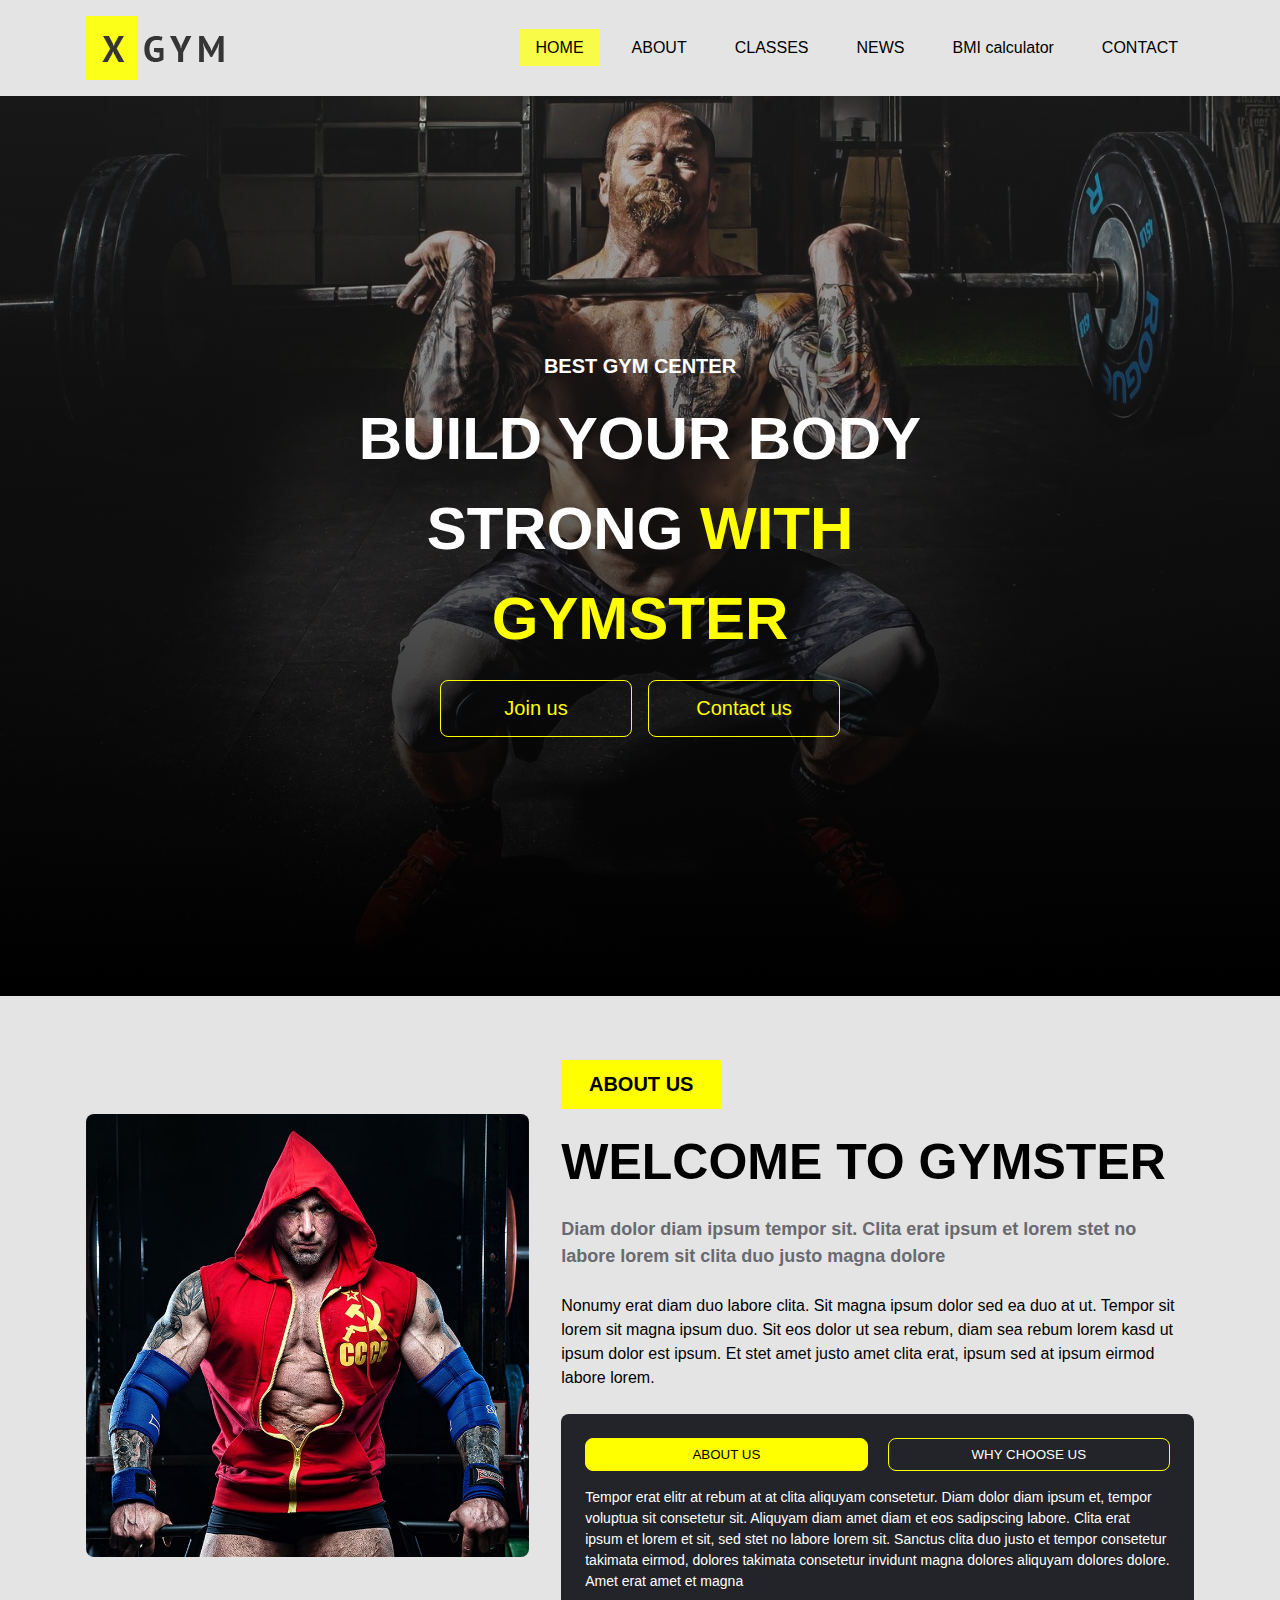
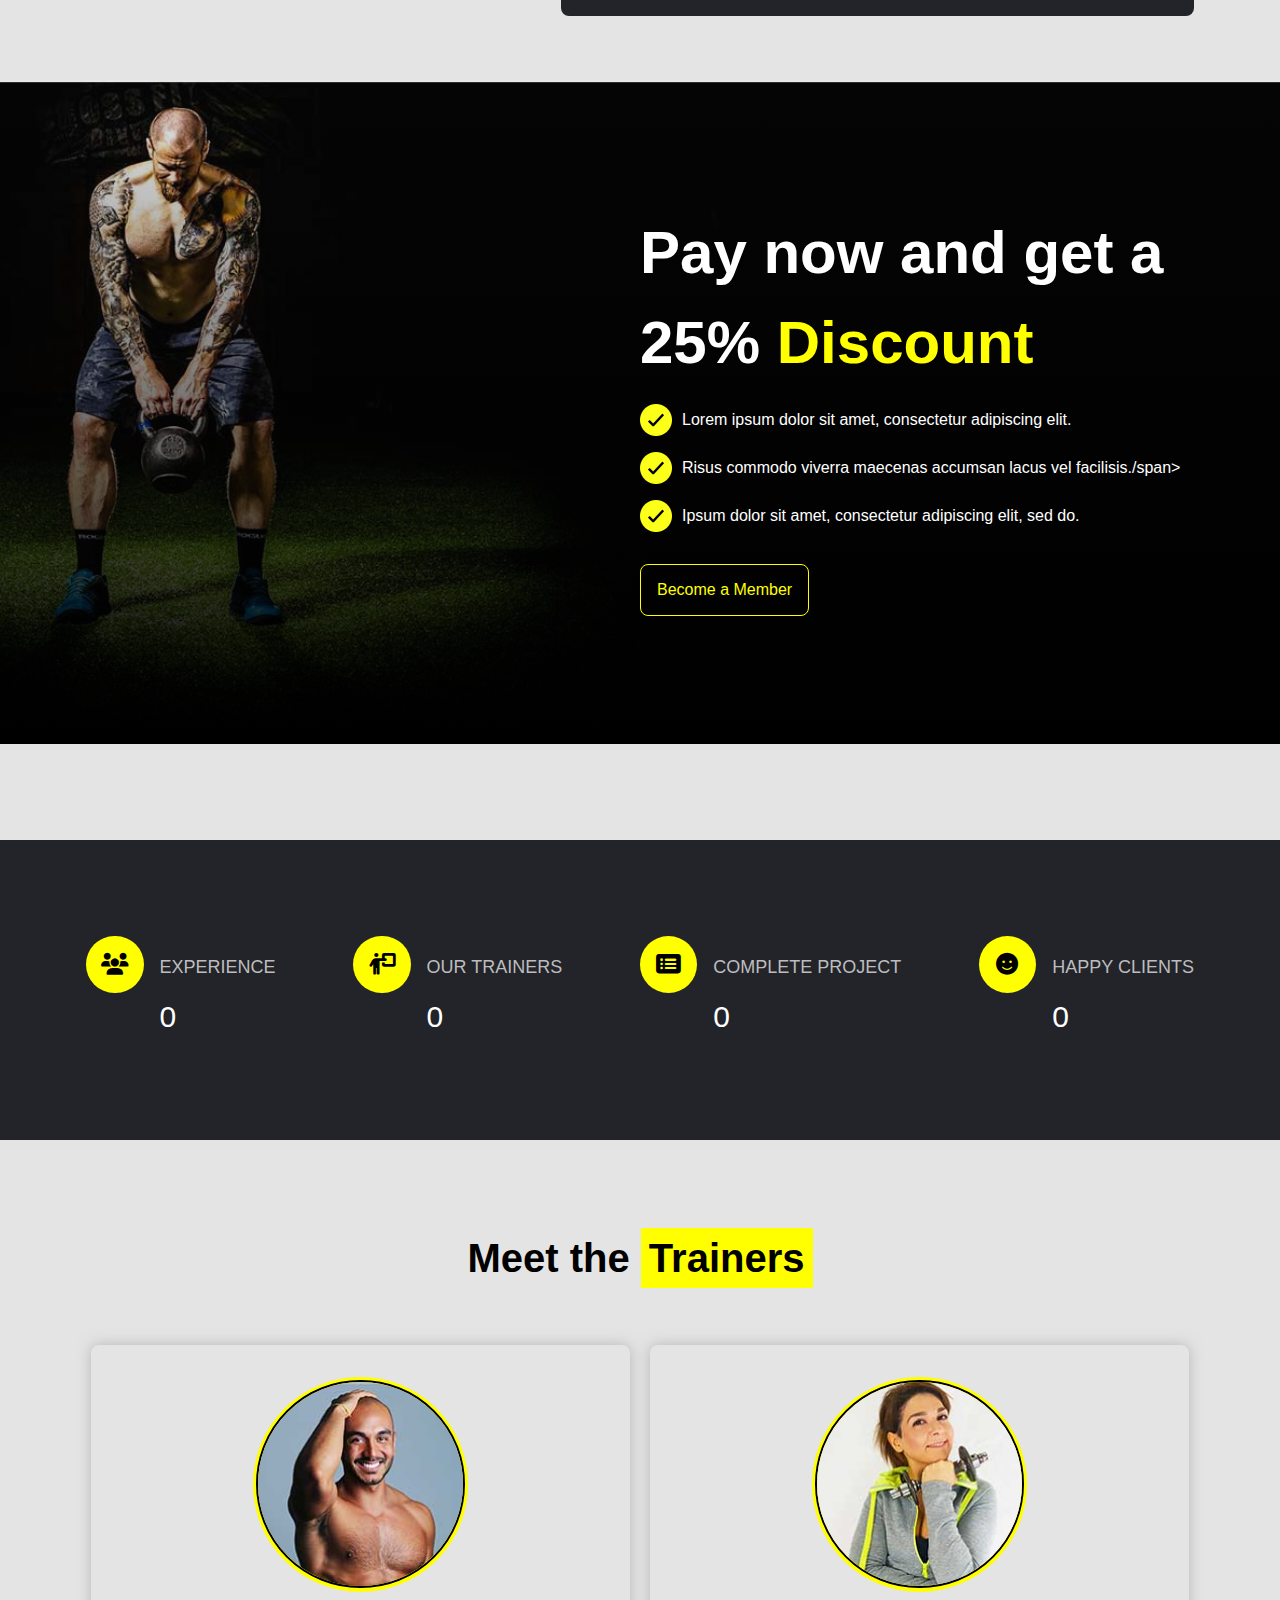
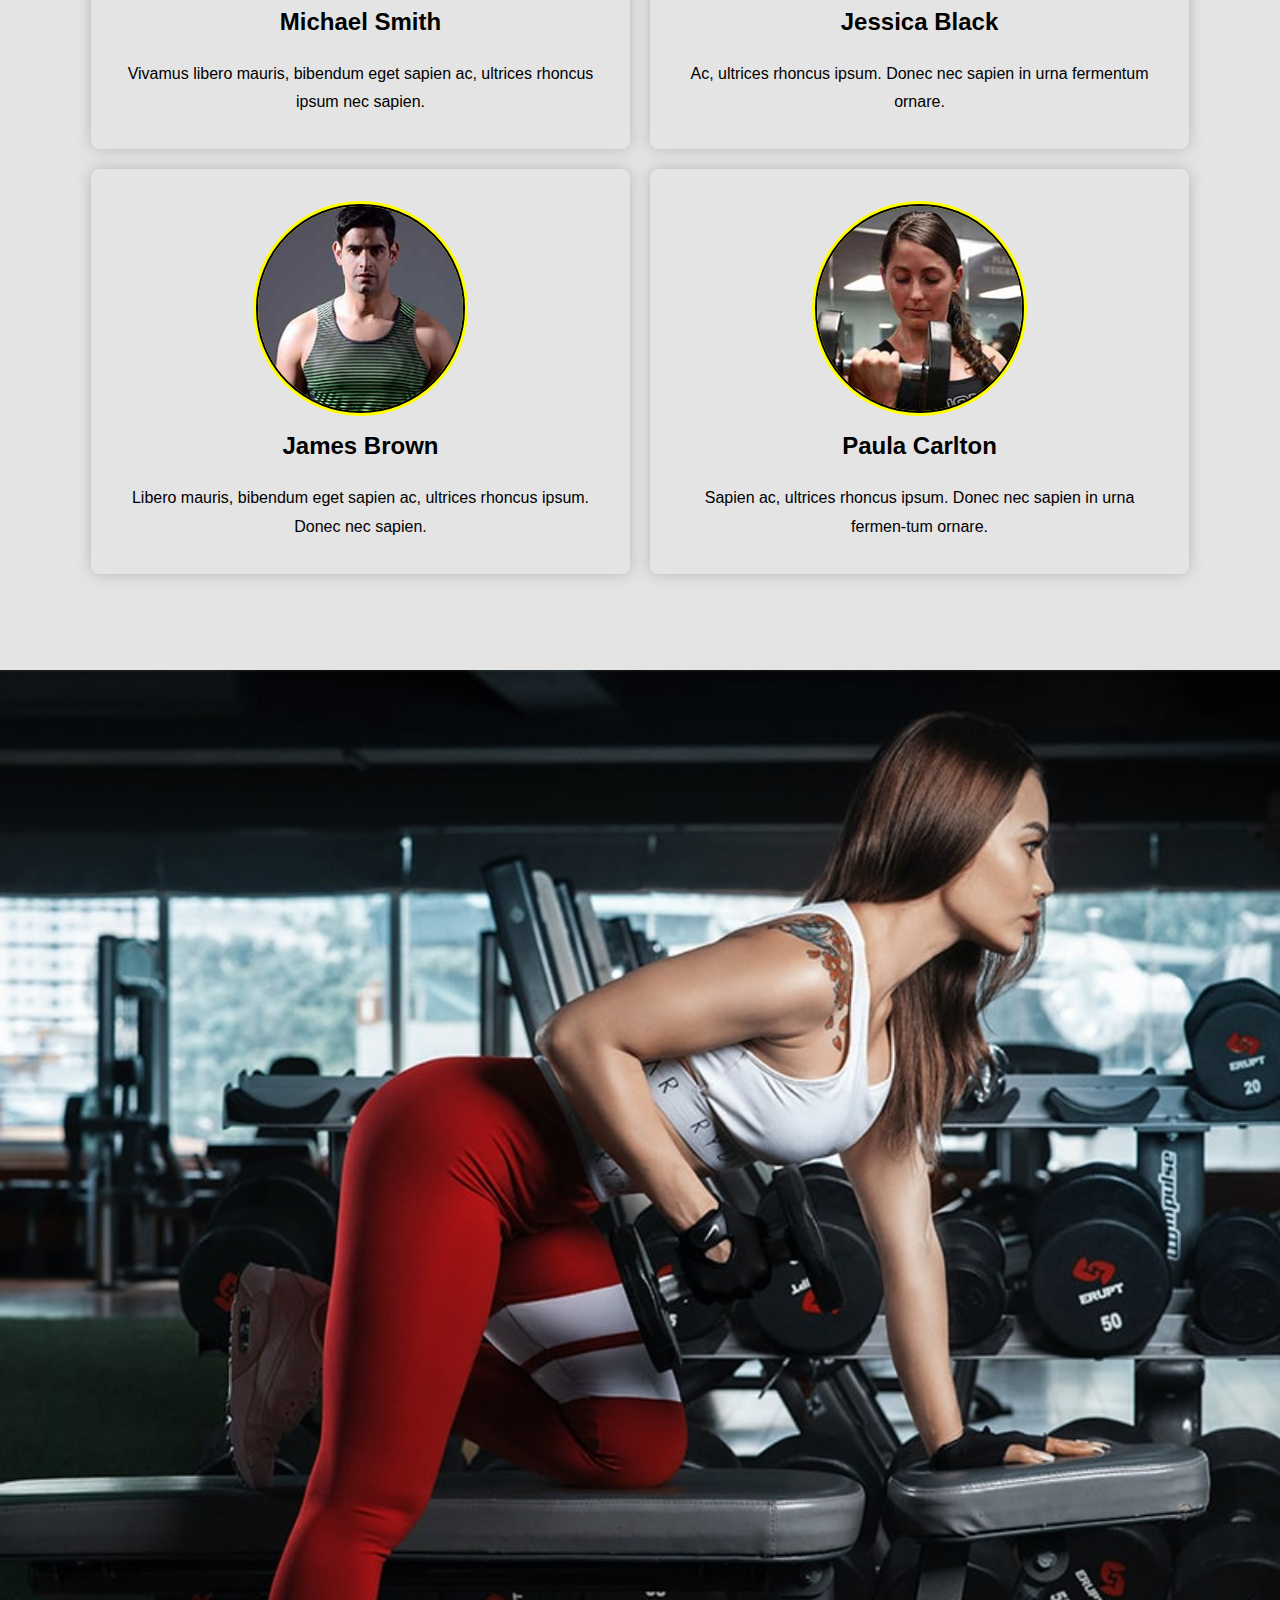
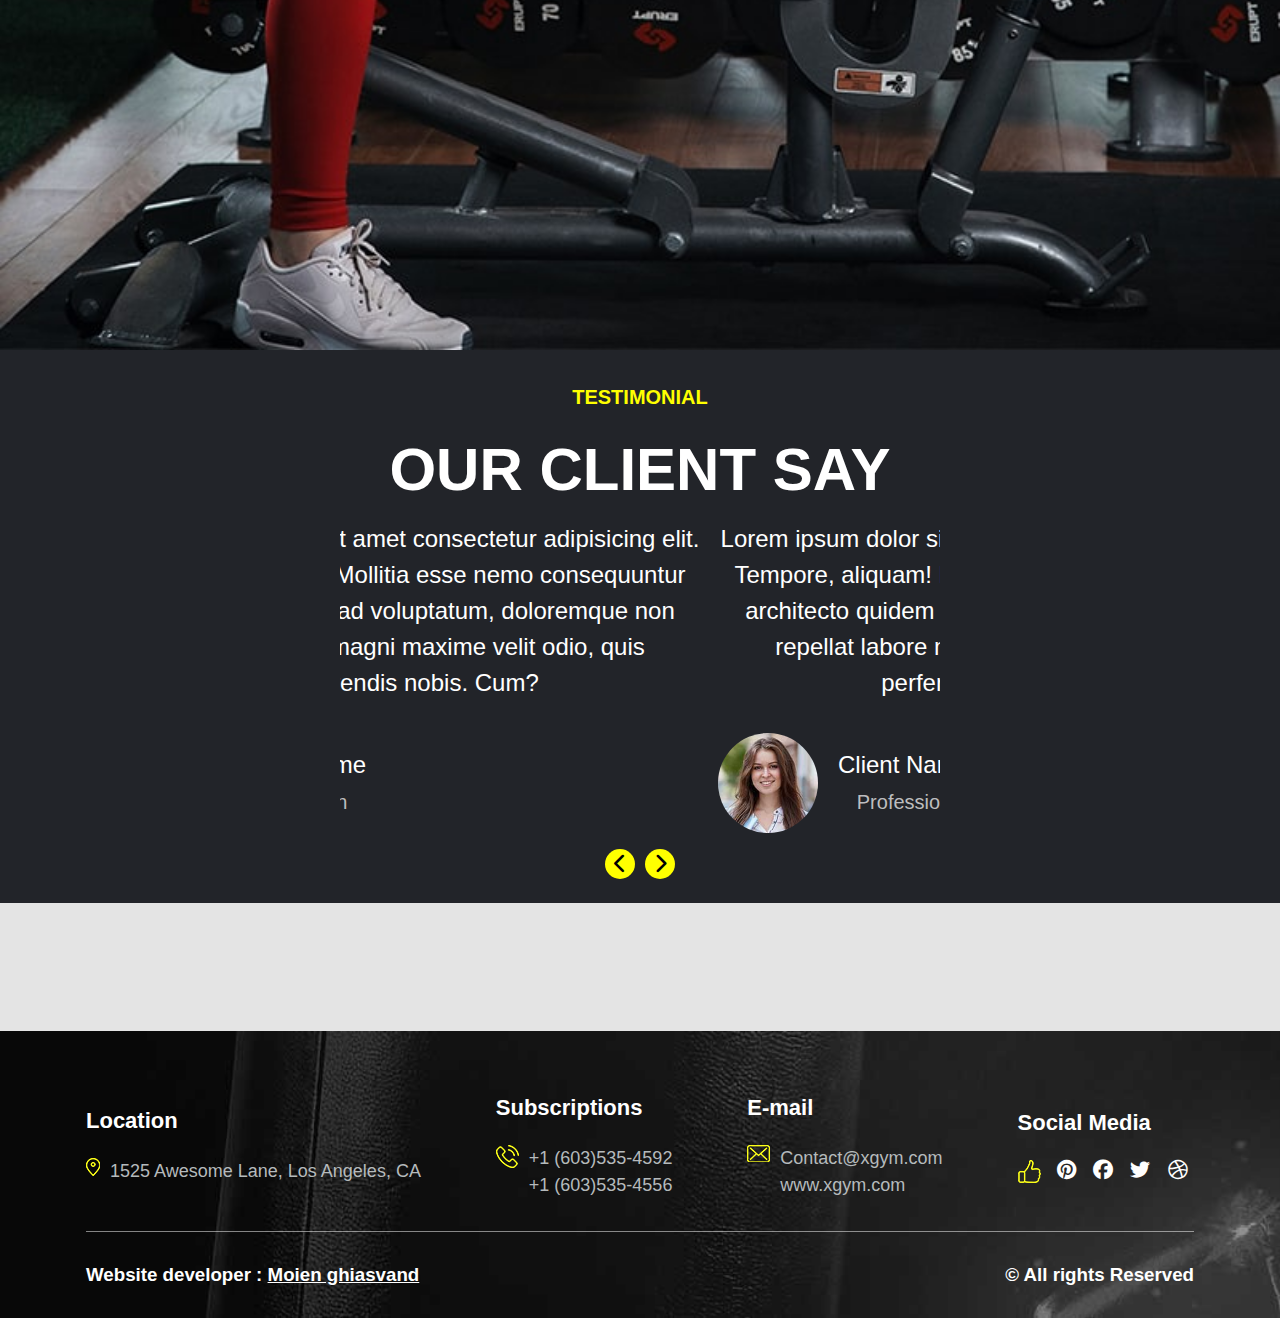
<file: index.html>
<!DOCTYPE html>
<html lang="en">
<head>
    <meta charset="UTF-8">
    <meta name="viewport" content="width=device-width, initial-scale=1.0">
    <link rel="icon" type="image/x-icon" href="images/xgym-logo.png">
    <title>Home - Xgym</title>
    <link rel="stylesheet" href="style/home.css">
    <!-- font awesome cdn -->
    <link rel="stylesheet" href="https://cdnjs.cloudflare.com/ajax/libs/font-awesome/6.4.2/css/all.min.css">
</head>
<body>
    
    <div class="preloaders">
        <span class="loader"></span>
    </div>

    <span class="back__to-top"><i class="fa fa-arrow-up"></i></span>
    <div class="webpage hidden">
        <section class="nav">
            <div class="container">
                <nav class="navbar">
                      <img src="images/logo.png" alt="" class="nav__img">
        
                    <ul class="nav__list">
                        <li class="nav__item">
                            <a href="index.html" class="nav__link active">HOME</a>
                        </li>
                        <li class="nav__item">
                            <a href="about.html" class="nav__link">ABOUT</a>
                        </li>
                        <li class="nav__item">
                            <a href="classes.html" class="nav__link">CLASSES</a>
                        </li>
                        <li class="nav__item">
                            <a href="news.html" class="nav__link">NEWS</a>
                        </li>
                        <li class="nav__item">
                            <a href="bmiCalc.html" class="nav__link">BMI calculator</a>
                        </li>
                        <li class="nav__item">
                            <a href="contact.html" class="nav__link">CONTACT</a>
                        </li>
                    </ul>
                    <div class="menu__icon">
                        <div class="hamburger__menu"></div>
                    </div>
                </nav>
            </div>
        </section>
    
        <main class="main">
            <section class="top__main-sect">
                <h3 class="section__littletitle">BEST GYM CENTER</h3>
                <h2 class="section__largtitle">BUILD YOUR BODY STRONG <span>WITH GYMSTER</span></h2>
                <div class="main__link-wraper">
                    <a href="#" class="main__link">Join us</a>
                    <a href="#" class="main__link">Contact us</a>
                </div>
            </section>
        
            <section class="about__sect">
                <div class="container">
                    <div class="about">
                        <div class="about__img">
                            <img src="images/about.jpg" alt="">
                        </div>
    
                        <div class="about__content">
                            <h3 class="section__littletitle">ABOUT US</h3>
                            <h2 class="section__largtitle">WELCOME TO GYMSTER</h2>
                            <p class="about__text1">Diam dolor diam ipsum tempor sit. Clita erat ipsum et lorem stet no labore lorem sit clita duo justo magna dolore</p>
                            <p class="about__text2">Nonumy erat diam duo labore clita. Sit magna ipsum dolor sed ea duo at ut. Tempor sit lorem sit magna ipsum duo. Sit eos dolor ut sea rebum, diam sea rebum lorem kasd ut ipsum dolor est ipsum. Et stet amet justo amet clita erat, ipsum sed at ipsum eirmod labore lorem.</p>
                            <div class="about__box-item">
                                <div class="box__item-link">
                                    <button id="about" class="active_btn">ABOUT US</button>
                                    <button id="choose">WHY CHOOSE US</button>
                                </div>
                                <p class="box__item-txt">Tempor erat elitr at rebum at at clita aliquyam consetetur. Diam dolor diam ipsum et, tempor voluptua sit consetetur sit. Aliquyam diam amet diam et eos sadipscing labore. Clita erat ipsum et lorem et sit, sed stet no labore lorem sit. Sanctus clita duo justo et tempor consetetur takimata eirmod, dolores takimata consetetur invidunt magna dolores aliquyam dolores dolore. Amet erat amet et magna</p>
                            </div>
                        </div>
                    </div>
                </div>
            </section>
    
            <section class="pay__classes-sect">
                <div class="container">
                    <div class="pay__classes-wraper">
                        <div class="pay__classes">
                            <h2 class="section__largtitle">Pay now and get a 25% <span>Discount</span></h2>
                            <div>
                                <img src="images/check-icon.png" alt=""> <span>Lorem ipsum dolor sit amet, consectetur adipiscing elit.</span>
                            </div>
                            <div>
                                <img src="images/check-icon.png" alt=""> <span>Risus commodo viverra maecenas accumsan lacus vel facilisis./span>
                            </div>
                            <div>
                                <img src="images/check-icon.png" alt=""> <span>Ipsum dolor sit amet, consectetur adipiscing elit, sed do.</span>
                            </div>
                            <a href="#" class="pay__classes-link">Become a Member</a>
                        </div>
                    </div>
                </div>
            </section>
        
            <section class="gym__info-sect">
                <div class="container">
                    <div class="gym__info">
                        <div class="item">
                           <span class="item__icon">
                                <i class="fa-solid fa-users"></i>
                           </span>
                           <div class="item__quantity">
                            <span class="item__title">EXPERIENCE</span><br>
                            <p class="increasing_percentage">0</p>
                            <div class="total_percentage">125</div>
                           </div> 
                        </div>
                        <div class="item">
                           <span class="item__icon">
                                <i class="fa-solid fa-person-chalkboard"></i>
                           </span>
                           <div class="item__quantity">
                            <span class="item__title">OUR TRAINERS</span><br>
                            <p class="increasing_percentage">0</p>
                            <div class="total_percentage">219</div>
                           </div> 
                        </div>
                        <div class="item">
                           <span class="item__icon">
                            <i class="fa-solid fa-rectangle-list"></i>
                           </span>
                           <div class="item__quantity">
                            <span class="item__title">COMPLETE PROJECT</span><br>
                            <p class="increasing_percentage">0</p>
                            <div class="total_percentage">521</div>
                           </div> 
                        </div>
                        <div class="item">
                           <span class="item__icon">
                            <i class="fa-solid fa-face-smile"></i>
                           </span>
                           <div class="item__quantity">
                            <span class="item__title">HAPPY CLIENTS</span><br>
                            <p class="increasing_percentage">0</p>
                            <div class="total_percentage">283</div>
                           </div> 
                        </div>
                    </div>
                </div>
            </section>
        
            <section class="our__team-sect">
                <div class="container">
    
                    <h2 class="our__team-title">Meet the <span>Trainers</span></h2>
    
                    <div class="our__team">
                        <div class="team__item">
                            <div class="team__item-img">
                                <img src="images/1.jpg" alt="">
                            </div>
                            <h2 class="name__coach">Michael Smith</h2>
                            <p class="team__item-text">Vivamus libero mauris, bibendum eget sapien ac, ultrices rhoncus ipsum nec sapien.</p>
                        </div>
    
                        <div class="team__item">
                            <div class="team__item-img">
                                <img src="images/2.jpg" alt="">
                            </div>
                            <h2 class="name__coach">Jessica Black</h2>
                            <p class="team__item-text">Ac, ultrices rhoncus ipsum. Donec nec sapien in urna fermentum ornare.</p>
                        </div>
    
                        <div class="team__item">
                            <div class="team__item-img">
                                <img src="images/3.jpg" alt="">
                            </div>
                            <h2 class="name__coach">James Brown</h2>
                            <p class="team__item-text">Libero mauris, bibendum eget sapien ac, ultrices rhoncus ipsum. Donec nec sapien.</p>
                        </div>
    
                        <div class="team__item">
                            <div class="team__item-img">
                                <img src="images/4.jpg" alt="">
                            </div>
                            <h2 class="name__coach">Paula Carlton</h2>
                            <p class="team__item-text">Sapien ac, ultrices rhoncus ipsum. Donec nec sapien in urna fermen-tum ornare.</p>
                        </div>
                    </div>
                </div>
            </section>
    
            <section class="testimonail__sect">
                <div class="testimonail">
                    <div class="testimonail__img">
                        <img src="images/testimonial.jpg" alt="">
                    </div>
                    <div class="testimonail__content">
                        <h3 class="section__littletitle">TESTIMONIAL</h3>
                        <h2 class="section__largtitle">OUR CLIENT SAY</h2>
                        <div class="clinets">
                            <div class="clients__carousel">
                                <div class="client">
                                    <p class="client__text">Lorem ipsum dolor sit amet consectetur adipisicing elit. Tempore, aliquam! Mollitia esse nemo consequuntur architecto quidem ad voluptatum, doloremque non repellat labore magni maxime velit odio, quis perferendis nobis. Cum?</p>
                                    <div class="client__info">
                                        <img src="images/testimonial-1.jpg" alt="" draggable="false">
                                        <h3 class="client__name">
                                            Client Name <br>
                                            <span>Profession</span>
                                        </h3>
                                    </div>
                                </div>
                                
                                <div class="client">
                                    <p class="client__text">Lorem ipsum dolor sit amet consectetur adipisicing elit. Tempore, aliquam! Mollitia esse nemo consequuntur architecto quidem ad voluptatum, doloremque non repellat labore magni maxime velit odio, quis perferendis nobis. Cum?</p>
                                    <div class="client__info">
                                        <img src="images/testimonial-2.jpg" alt="" draggable="false">
                                        <h3 class="client__name">
                                            Client Name <br>
                                            <span>Profession</span>
                                        </h3>
                                    </div>
                                </div>
                                <div class="client">
                                    <p class="client__text">Lorem ipsum dolor sit amet consectetur adipisicing elit. Tempore, aliquam! Mollitia esse nemo consequuntur architecto quidem ad voluptatum, doloremque non repellat labore magni maxime velit odio, quis perferendis nobis. Cum?</p>
                                    <div class="client__info">
                                        <img src="images/testimonial-1.jpg" alt="" draggable="false">
                                        <h3 class="client__name">
                                            Client Name <br>
                                            <span>Profession</span>
                                        </h3>
                                    </div>
                                </div>
                            </div>
                            <div class="aroows__box">
                                <span id="left">
                                    <i class="fa-solid fa-chevron-left"></i>
                                </span>
                                <span id="right">
                                    <i class="fa-solid fa-chevron-right"></i>
                                </span>
                            </div>
                        </div>
                    </div>
    
                </div>
            </section>
        </main>
    
        <footer class="footer">
            <div class="container">
                <div class="contact__ways">
                    <div class="contact__way">
                        <h3 class="contact__title">Location</h3>
                        <div class="contact__way-body">
                            <img src="images/icon-footer 1.png">
                            <p>
                                1525 Awesome Lane, Los Angeles, CA
                            </p>
                        </div>
                    </div>
                    <div class="contact__way">
                        <h3 class="contact__title">Subscriptions</h3>
                        <div class="contact__way-body">
                            <img src="images/icon-footer 2.png">
                            <p>
                                +1 (603)535-4592 <br>
                                +1 (603)535-4556
                            </p>
                        </div>
                        
                    </div>
                    <div class="contact__way">
                        <h3 class="contact__title">E-mail</h3>
                        <div class="contact__way-body">
                            <img src="images/icon-footer 3.png">
                            <p>Contact@xgym.com <br>
                                www.xgym.com</p>
                            </div>
                        </div>
                        
                        <div class="contact__way">
                            <h3 class="contact__title">Social Media</h3>
                        <div class="contact__way-body">
                            <img src="images/icon-footer 4.png">
                        <div class="socials">
                            <i class="fab fa-pinterest"></i>
                            <i class="fab fa-facebook"></i>
                            <i class="fab fa-twitter"></i>
                            <i class="fab fa-dribbble"></i>
                        </div>
                        </div>
                            
                    </div>
                </div>
    
                <div class="copy__right">
                    <h3 class="website__developer">Website developer : <a href="#">Moien ghiasvand</a></h3>
                    <h3>&copy; All rights Reserved</h3>
                </div>
            </div>
        </footer>
    </div>

    <script src="js/home.js"></script>
</body>
</html>
</file>
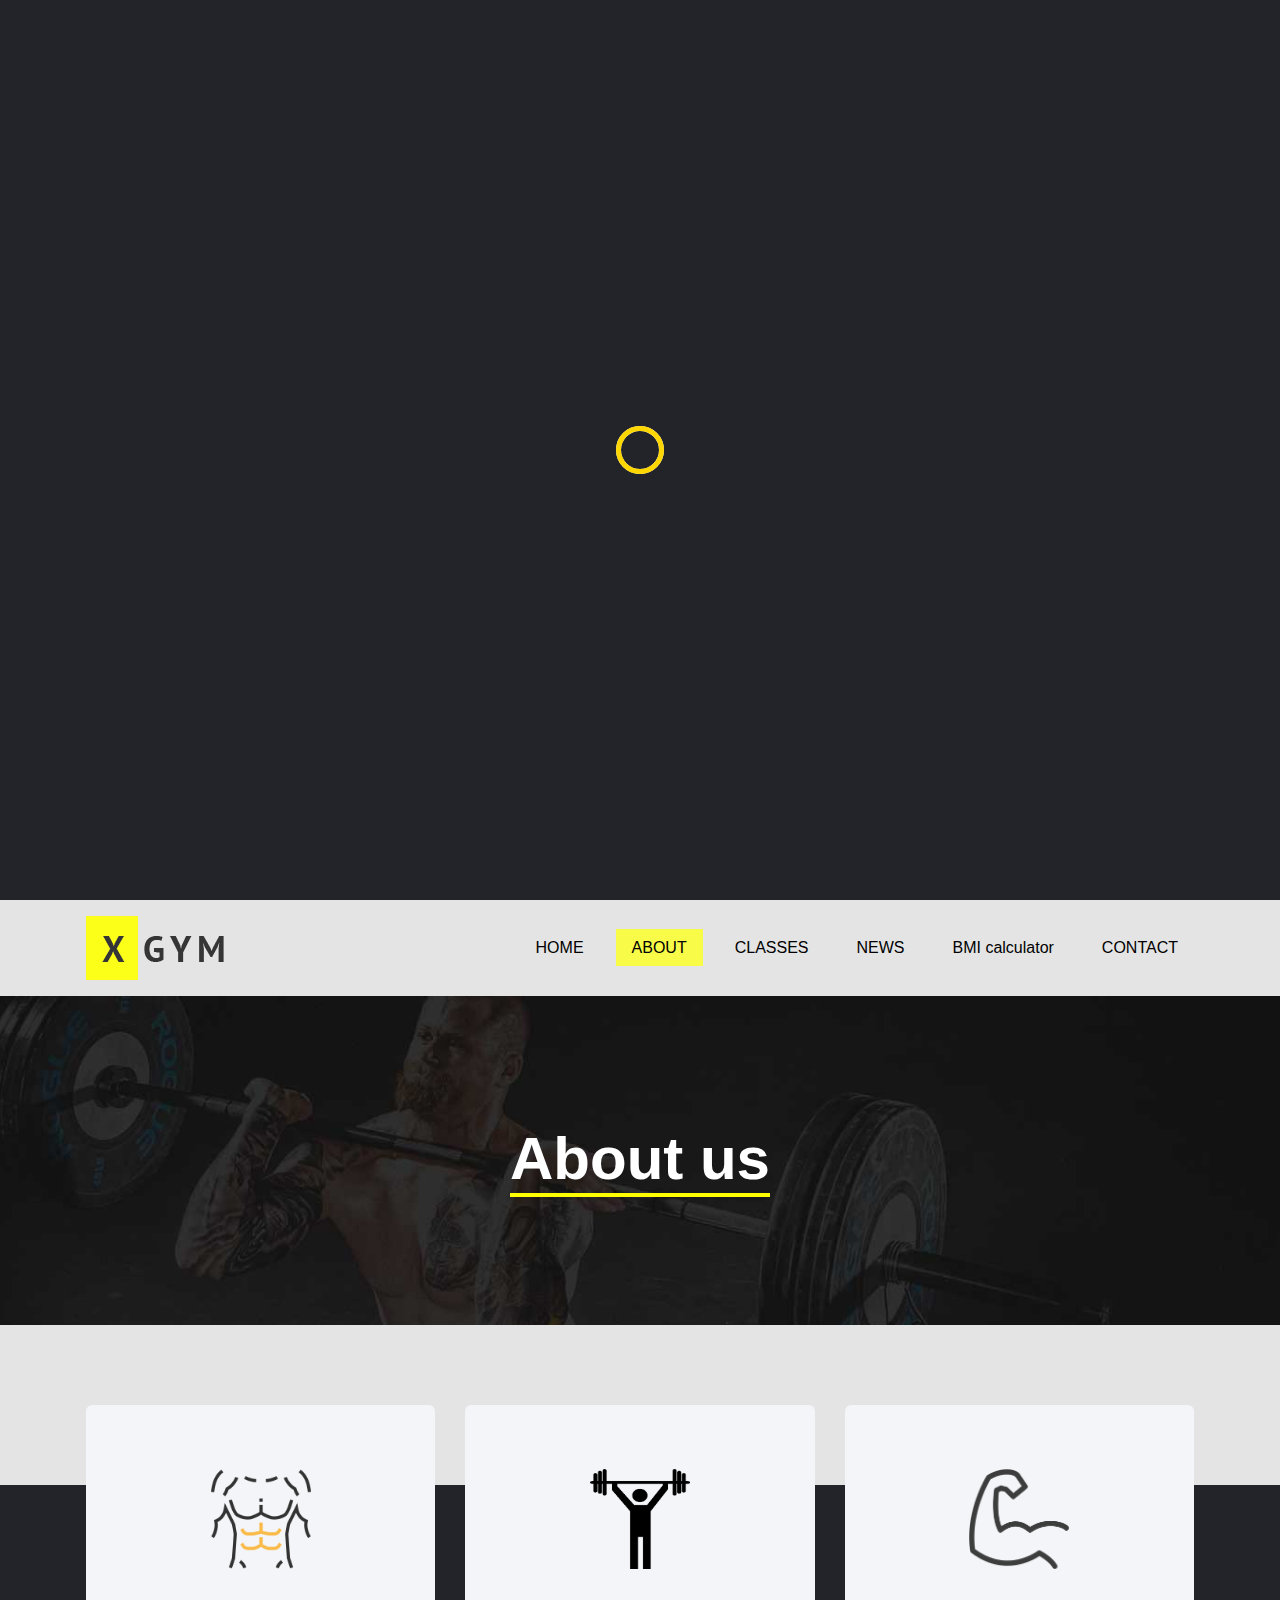
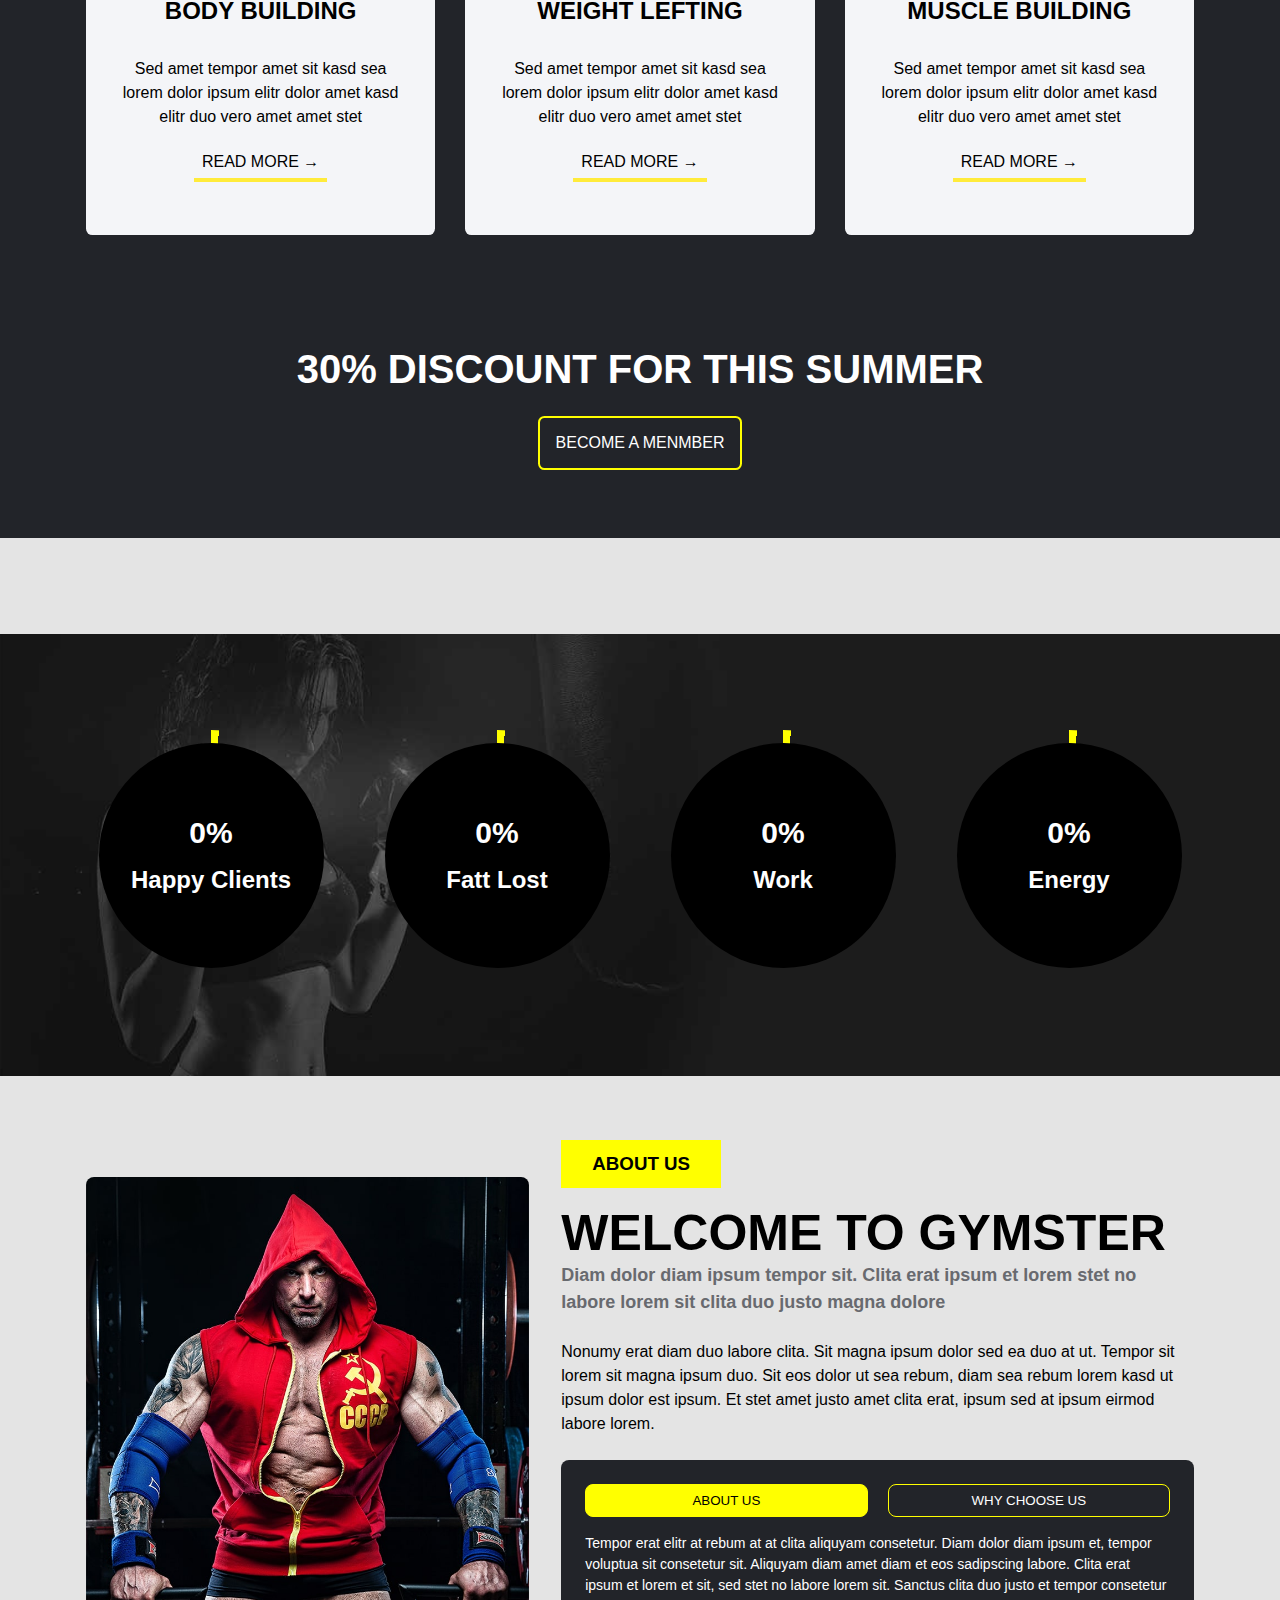
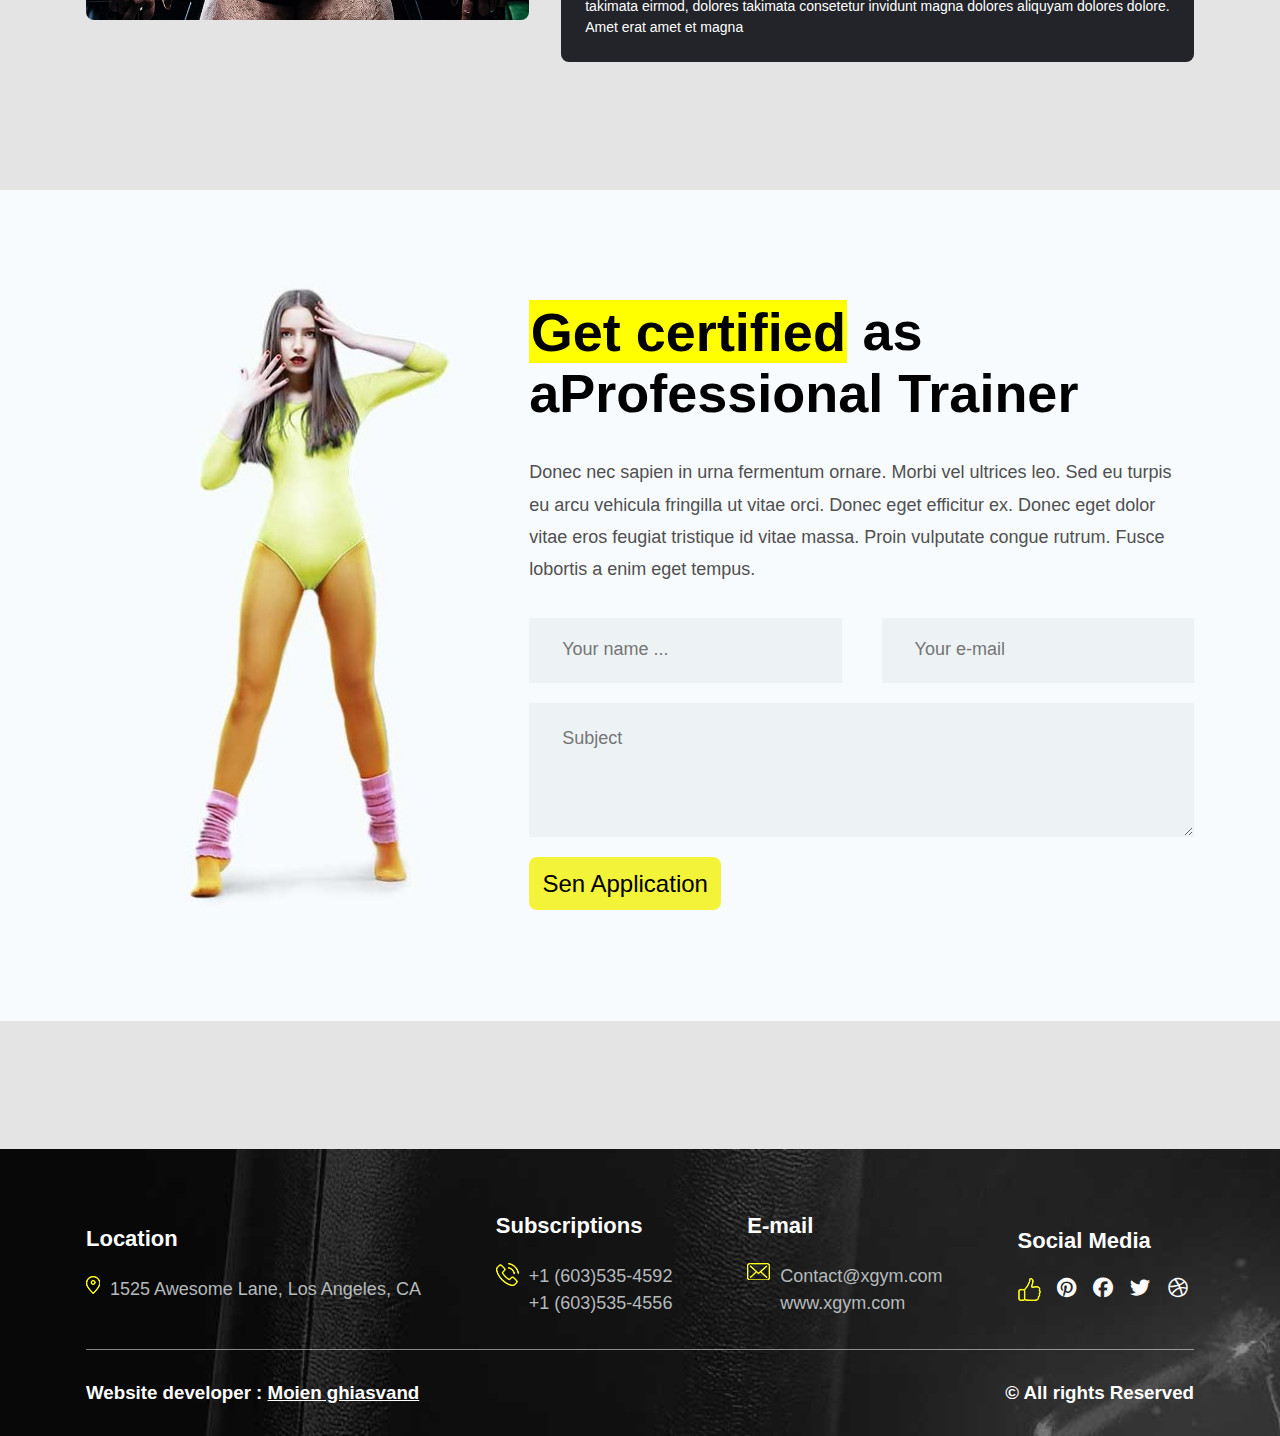
<file: about.html>
<!DOCTYPE html>
<html lang="en">
<head>
    <meta charset="UTF-8">
    <meta name="viewport" content="width=device-width, initial-scale=1.0">
    <link rel="icon" type="image/x-icon" href="images/xgym-logo.png">
    <title>About - Xgym</title>
    <link rel="stylesheet" href="style/about.css">
    <!-- font awsome cdn -->
    <link rel="stylesheet" href="https://cdnjs.cloudflare.com/ajax/libs/font-awesome/6.4.2/css/all.min.css">
</head>
<body>

    <div class="preloaders">
        <span class="loader"></span>
    </div>

    <span class="back__to-top"><i class="fa fa-arrow-up"></i></span>
    
    <div class="webpage">
        <header class="header">
            <div class="container">
                <nav class="navbar">
                      <img src="images/logo.png" alt="" class="nav__img">
        
                    <ul class="nav__list">
                        <li class="nav__item">
                            <a href="index.html" class="nav__link">HOME</a>
                        </li>
                        <li class="nav__item">
                            <a href="#" class="nav__link active">ABOUT</a>
                        </li>
                        <li class="nav__item">
                            <a href="classes.html" class="nav__link">CLASSES</a>
                        </li>
                        <li class="nav__item">
                            <a href="news.html" class="nav__link">NEWS</a>
                        </li>
                        <li class="nav__item">
                            <a href="bmiCalc.html" class="nav__link">BMI calculator</a>
                        </li>
                        <li class="nav__item">
                            <a href="contact.html" class="nav__link">CONTACT</a>
                        </li>
                    </ul>
                    <div class="menu__icon">
                        <div class="hamburger__menu"></div>
                    </div>
                </nav>
            </div>
        </header>
        
        <main class="mian">
            <section class="main__top-sect">
                <h2 class="main__top-title">About us</h2>
            </section>
    
            <section class="programe__sect">
                <div class="container">
                    <div class="programes__list">
                        <div class="programe__item">
                            <img src="images/six-pack-clipart.png" alt="">
                            <h3 class="item__title">BODY BUILDING</h3>
                            <p class="item__text">Sed amet tempor amet sit kasd sea lorem dolor ipsum elitr dolor amet kasd elitr duo vero amet amet stet</p>
                            <a href="#" class="item__link">READ MORE &rightarrow;</a>
                        </div>
    
                        <div class="programe__item">
                            <img src="images/barabell.png" alt="">
                            <h3 class="item__title">WEIGHT LEFTING</h3>
                            <p class="item__text">Sed amet tempor amet sit kasd sea lorem dolor ipsum elitr dolor amet kasd elitr duo vero amet amet stet</p>
                            <a href="#" class="item__link">READ MORE &rightarrow;</a>
                        </div>
    
                        <div class="programe__item">
                            <img src="images/arm.png" alt="">
                            <h3 class="item__title">MUSCLE BUILDING</h3>
                            <p class="item__text">Sed amet tempor amet sit kasd sea lorem dolor ipsum elitr dolor amet kasd elitr duo vero amet amet stet</p>
                            <a href="#" class="item__link">READ MORE &rightarrow;</a>
                        </div>
                    </div>
                    <h2 class="programe__title">30% DISCOUNT FOR THIS SUMMER</h2>
                    <a href="#" class="programe__link">BECOME A MENMBER</a>
                </div>
            </section>
        
            <section class="infos__progressbar-sect">
                <div class="container">
                    <div class="circular__progresses">
                        <div class="circule">
                            <div class="circular__progress" data-target="50">
                                <h3 class="progress__text">
                                    <span class="progress__value">0%</span><br>
                                    Happy Clients
                                </h3>
                            </div>
                        </div>
    
                        <div class="circule">
                            <div class="circular__progress" data-target="75">
                                <h3 class="progress__text">
                                    <span class="progress__value">0%</span><br>
                                    Fatt Lost
                                </h3>
                            </div>
                        </div>
    
                        <div class="circule">
                            <div class="circular__progress" data-target="100">
                                <h3 class="progress__text">
                                    <span class="progress__value">0%</span><br>
                                    Work
                                </h3>
                                    
                            </div>
                        </div>
                        
                        <div class="circule">
                            <div class="circular__progress" data-target="25">
                                <h3 class="progress__text">
                                    <span class="progress__value">0%</span><br>
                                    Energy
                                </h3>
                                    
                            </div>
                        </div>
                    </div>
                </div>
            </section>
    
            <section class="about__sect">
                <div class="container">
                    <div class="about">
                        <div class="about__img">
                            <img src="images/about.jpg" alt="">
                        </div>
    
                        <div class="about__content">
                            <h3 class="section__littletitle">ABOUT US</h3>
                            <h2 class="section__largtitle">WELCOME TO GYMSTER</h2>
                            <p class="about__text1">Diam dolor diam ipsum tempor sit. Clita erat ipsum et lorem stet no labore lorem sit clita duo justo magna dolore</p>
                            <p class="about__text2">Nonumy erat diam duo labore clita. Sit magna ipsum dolor sed ea duo at ut. Tempor sit lorem sit magna ipsum duo. Sit eos dolor ut sea rebum, diam sea rebum lorem kasd ut ipsum dolor est ipsum. Et stet amet justo amet clita erat, ipsum sed at ipsum eirmod labore lorem.</p>
                            <div class="about__box-item">
                                <div class="box__item-link">
                                    <button id="about" class="active_btn">ABOUT US</button>
                                    <button id="choose">WHY CHOOSE US</button>
                                </div>
                                <p class="box__item-txt">Tempor erat elitr at rebum at at clita aliquyam consetetur. Diam dolor diam ipsum et, tempor voluptua sit consetetur sit. Aliquyam diam amet diam et eos sadipscing labore. Clita erat ipsum et lorem et sit, sed stet no labore lorem sit. Sanctus clita duo justo et tempor consetetur takimata eirmod, dolores takimata consetetur invidunt magna dolores aliquyam dolores dolore. Amet erat amet et magna</p>
                            </div>
                        </div>
                    </div>
                </div>
            </section>
    
            <section class="get__certified-sect">
                <div class="container">
                    <div class="get__certified">
                        <div class="get__certified-img">
                            <img src="images/certified-bg.jpg" alt="">
                        </div>
        
                        <div class="get__certified-content">
                            <h2 class="section__largtitle"><span>Get certified</span> as aProfessional Trainer</h2>
                            <p class="get__certified-text">Donec nec sapien in urna fermentum ornare. Morbi vel ultrices leo. Sed eu turpis eu arcu vehicula fringilla ut vitae orci. Donec eget efficitur ex. Donec eget dolor vitae eros feugiat tristique id vitae massa. Proin vulputate congue rutrum. Fusce lobortis a enim eget tempus.</p>
                            <form action="" class="certified__form">
                                <div>
                                    <input type="text" name="" id="" placeholder="Your name ..." required>
                                    <input type="email" name="" id="" placeholder="Your e-mail" required>
                                </div>
        
                                <div>
                                    <textarea name="" id="" cols="30" rows="4" placeholder="Subject" required></textarea>
                                </div>
        
                                <button>Sen Application</button>
                            </form>
                        </div>
                    </div>
                </div>
            </section>
        </main>
    
        <footer class="footer">
            <div class="container">
                <div class="contact__ways">
                    <div class="contact__way">
                        <h3 class="contact__title">Location</h3>
                        <div class="contact__way-body">
                            <img src="images/icon-footer 1.png">
                            <p>
                                1525 Awesome Lane, Los Angeles, CA
                            </p>
                        </div>
                    </div>
                    <div class="contact__way">
                        <h3 class="contact__title">Subscriptions</h3>
                        <div class="contact__way-body">
                            <img src="images/icon-footer 2.png">
                            <p>
                                +1 (603)535-4592 <br>
                                +1 (603)535-4556
                            </p>
                        </div>
                        
                    </div>
                    <div class="contact__way">
                        <h3 class="contact__title">E-mail</h3>
                        <div class="contact__way-body">
                            <img src="images/icon-footer 3.png">
                            <p>Contact@xgym.com <br>
                                www.xgym.com</p>
                            </div>
                        </div>
                        
                        <div class="contact__way">
                            <h3 class="contact__title">Social Media</h3>
                        <div class="contact__way-body">
                            <img src="images/icon-footer 4.png">
                        <div class="socials">
                            <i class="fab fa-pinterest"></i>
                            <i class="fab fa-facebook"></i>
                            <i class="fab fa-twitter"></i>
                            <i class="fab fa-dribbble"></i>
                        </div>
                        </div>
                            
                    </div>
                </div>
    
                <div class="copy__right">
                    <h3 class="website__developer">Website developer : <a href="#">Moien ghiasvand</a></h3>
                    <h3>&copy; All rights Reserved</h3>
                </div>
            </div>
        </footer>
    
    </div>
    <script src="js/about.js"></script>
</body>
</html>
</file>
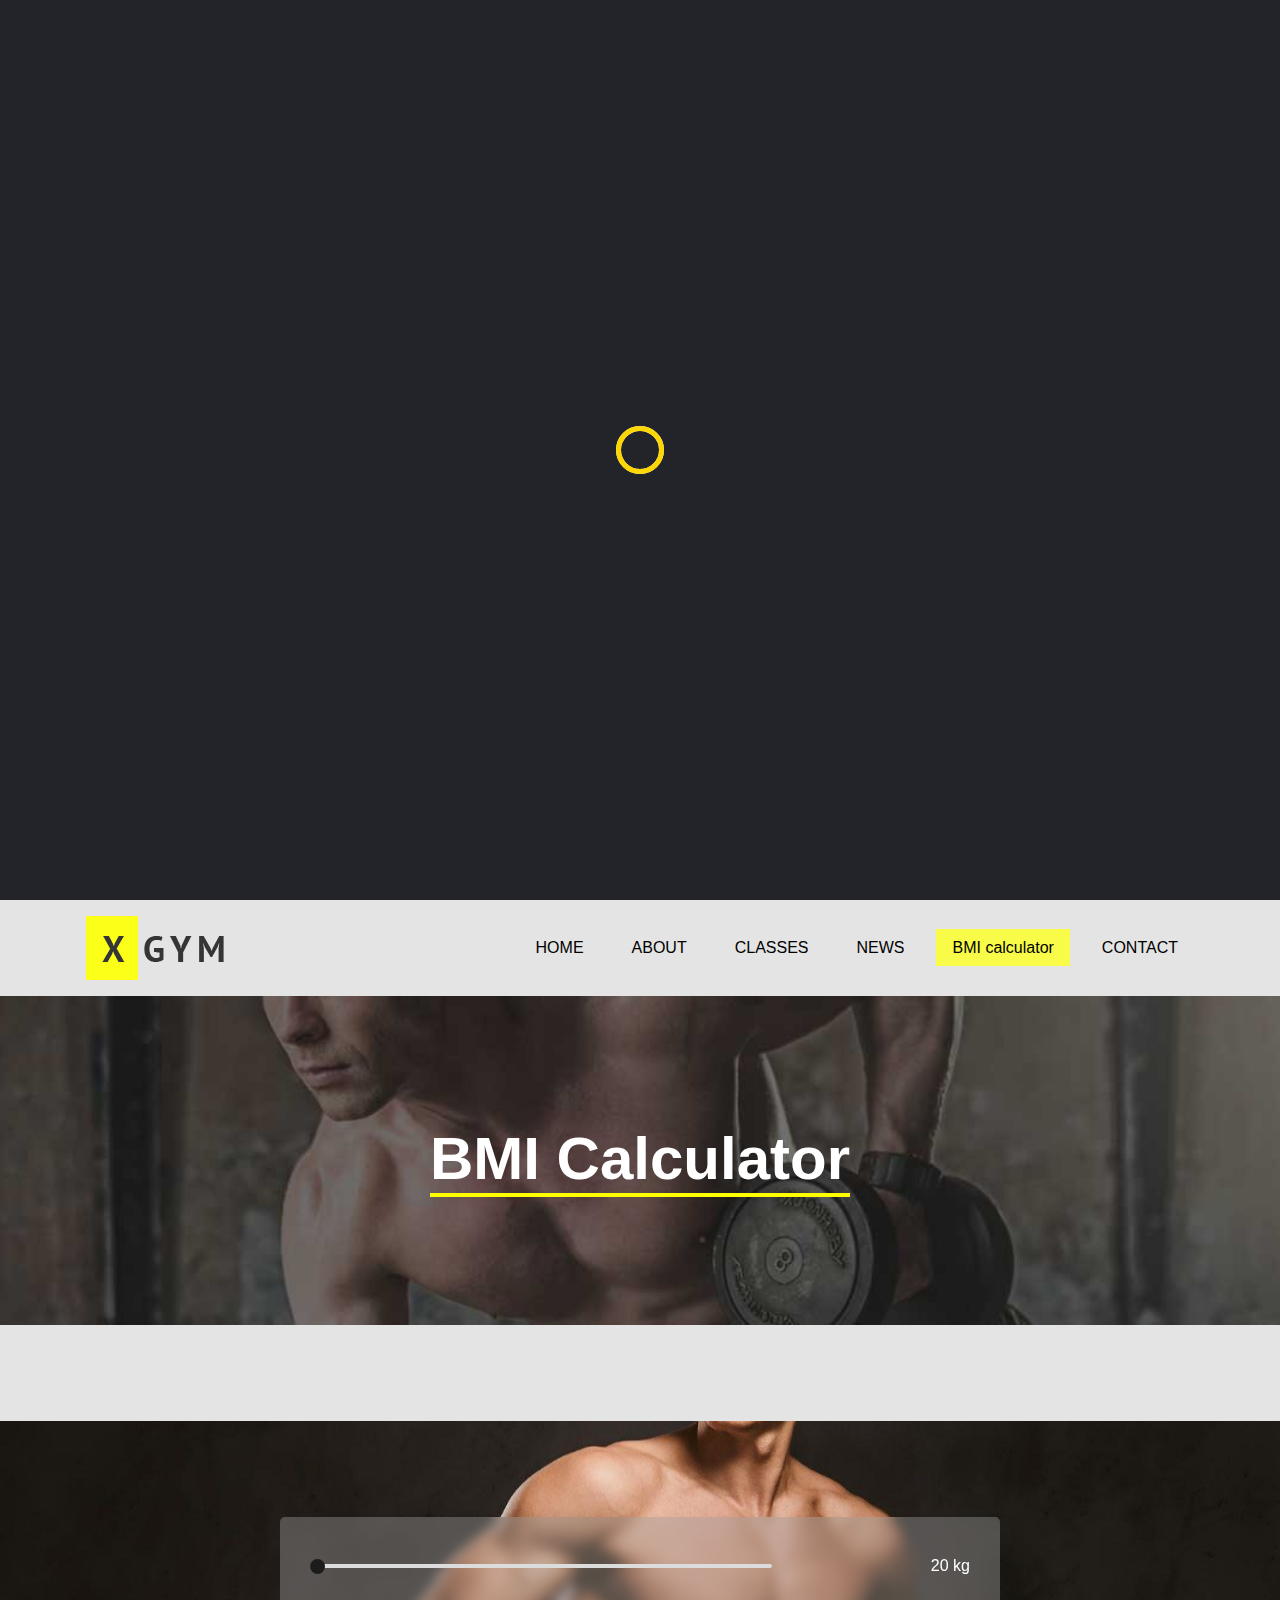
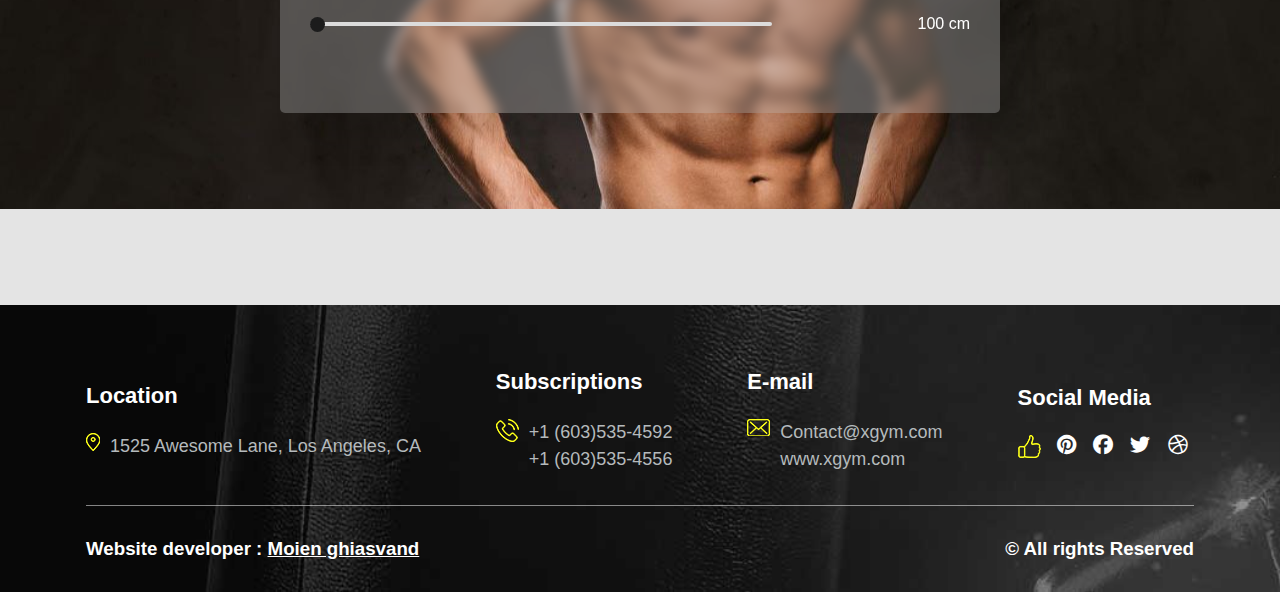
<file: bmiCalc.html>
<!DOCTYPE html>
<html lang="en">
<head>
    <meta charset="UTF-8">
    <meta name="viewport" content="width=device-width, initial-scale=1.0">
    <link rel="icon" type="image/x-icon" href="images/xgym-logo.png">
    <title>BMI calc - Xgym</title>
    <link rel="stylesheet" href="style/bmi.css">
    <!-- font awsome cdn -->
    <link rel="stylesheet" href="https://cdnjs.cloudflare.com/ajax/libs/font-awesome/6.4.2/css/all.min.css">
</head>
<body>
    
    <div class="preloaders">
        <span class="loader"></span>
    </div>
    <span class="back__to-top"><i class="fa fa-arrow-up"></i></span>
    <div class="webpage">
        <header class="header">
            <div class="container">
                <nav class="navbar">
                      <img src="images/logo.png" alt="" class="nav__img">
        
                    <ul class="nav__list">
                        <li class="nav__item">
                            <a href="index.html" class="nav__link">HOME</a>
                        </li>
                        <li class="nav__item">
                            <a href="about.html" class="nav__link">ABOUT</a>
                        </li>
                        <li class="nav__item">
                            <a href="classes.html" class="nav__link">CLASSES</a>
                        </li>
                        <li class="nav__item">
                            <a href="news.html" class="nav__link">NEWS</a>
                        </li>
                        <li class="nav__item">
                            <a href="bmiCalc.html" class="nav__link active">BMI calculator</a>
                        </li>
                        <li class="nav__item">
                            <a href="contact.html" class="nav__link">CONTACT</a>
                        </li>
                    </ul>
                    <div class="menu__icon">
                        <div class="hamburger__menu"></div>
                    </div>
                </nav>
            </div>
        </header>
    
        <main class="mian">
            <section class="main__top-sect">
                <h2 class="main__top-title">BMI Calculator</h2>
            </section>
    
            <section class="bmi__calculator-sect">
                <div class="bmi">
                    <div class="bmi__clac">
                        <div class="row">
                            <input type="range" min="20" max="200" value="20" id="weight" >
                            <span id="weight-val">20 kg</span>
                        </div>
                        <div class="row">
                            <input type="range" min="100" max="250" value="100" id="height" >
                            <span id="height-val">100 cm</span>
                        </div>
                    
                        <p id="result"></p>
                        <p id="category"></p>
                    </div>
                </div>
            </section>
        </main>
    
        <footer class="footer">
            <div class="container">
                <div class="contact__ways">
                    <div class="contact__way">
                        <h3 class="contact__title">Location</h3>
                        <div class="contact__way-body">
                            <img src="images/icon-footer 1.png">
                            <p>
                                1525 Awesome Lane, Los Angeles, CA
                            </p>
                        </div>
                    </div>
                    <div class="contact__way">
                        <h3 class="contact__title">Subscriptions</h3>
                        <div class="contact__way-body">
                            <img src="images/icon-footer 2.png">
                            <p>
                                +1 (603)535-4592 <br>
                                +1 (603)535-4556
                            </p>
                        </div>
                        
                    </div>
                    <div class="contact__way">
                        <h3 class="contact__title">E-mail</h3>
                        <div class="contact__way-body">
                            <img src="images/icon-footer 3.png">
                            <p>Contact@xgym.com <br>
                                www.xgym.com</p>
                            </div>
                        </div>
                        
                        <div class="contact__way">
                            <h3 class="contact__title">Social Media</h3>
                        <div class="contact__way-body">
                            <img src="images/icon-footer 4.png">
                        <div class="socials">
                            <i class="fab fa-pinterest"></i>
                            <i class="fab fa-facebook"></i>
                            <i class="fab fa-twitter"></i>
                            <i class="fab fa-dribbble"></i>
                        </div>
                        </div>
                            
                    </div>
                </div>
    
                <div class="copy__right">
                    <h3 class="website__developer">Website developer : <a href="#">Moien ghiasvand</a></h3>
                    <h3>&copy; All rights Reserved</h3>
                </div>
            </div>
        </footer>
    </div>

    <script src="js/bmi.js"></script>
</body>
</html>
</file>
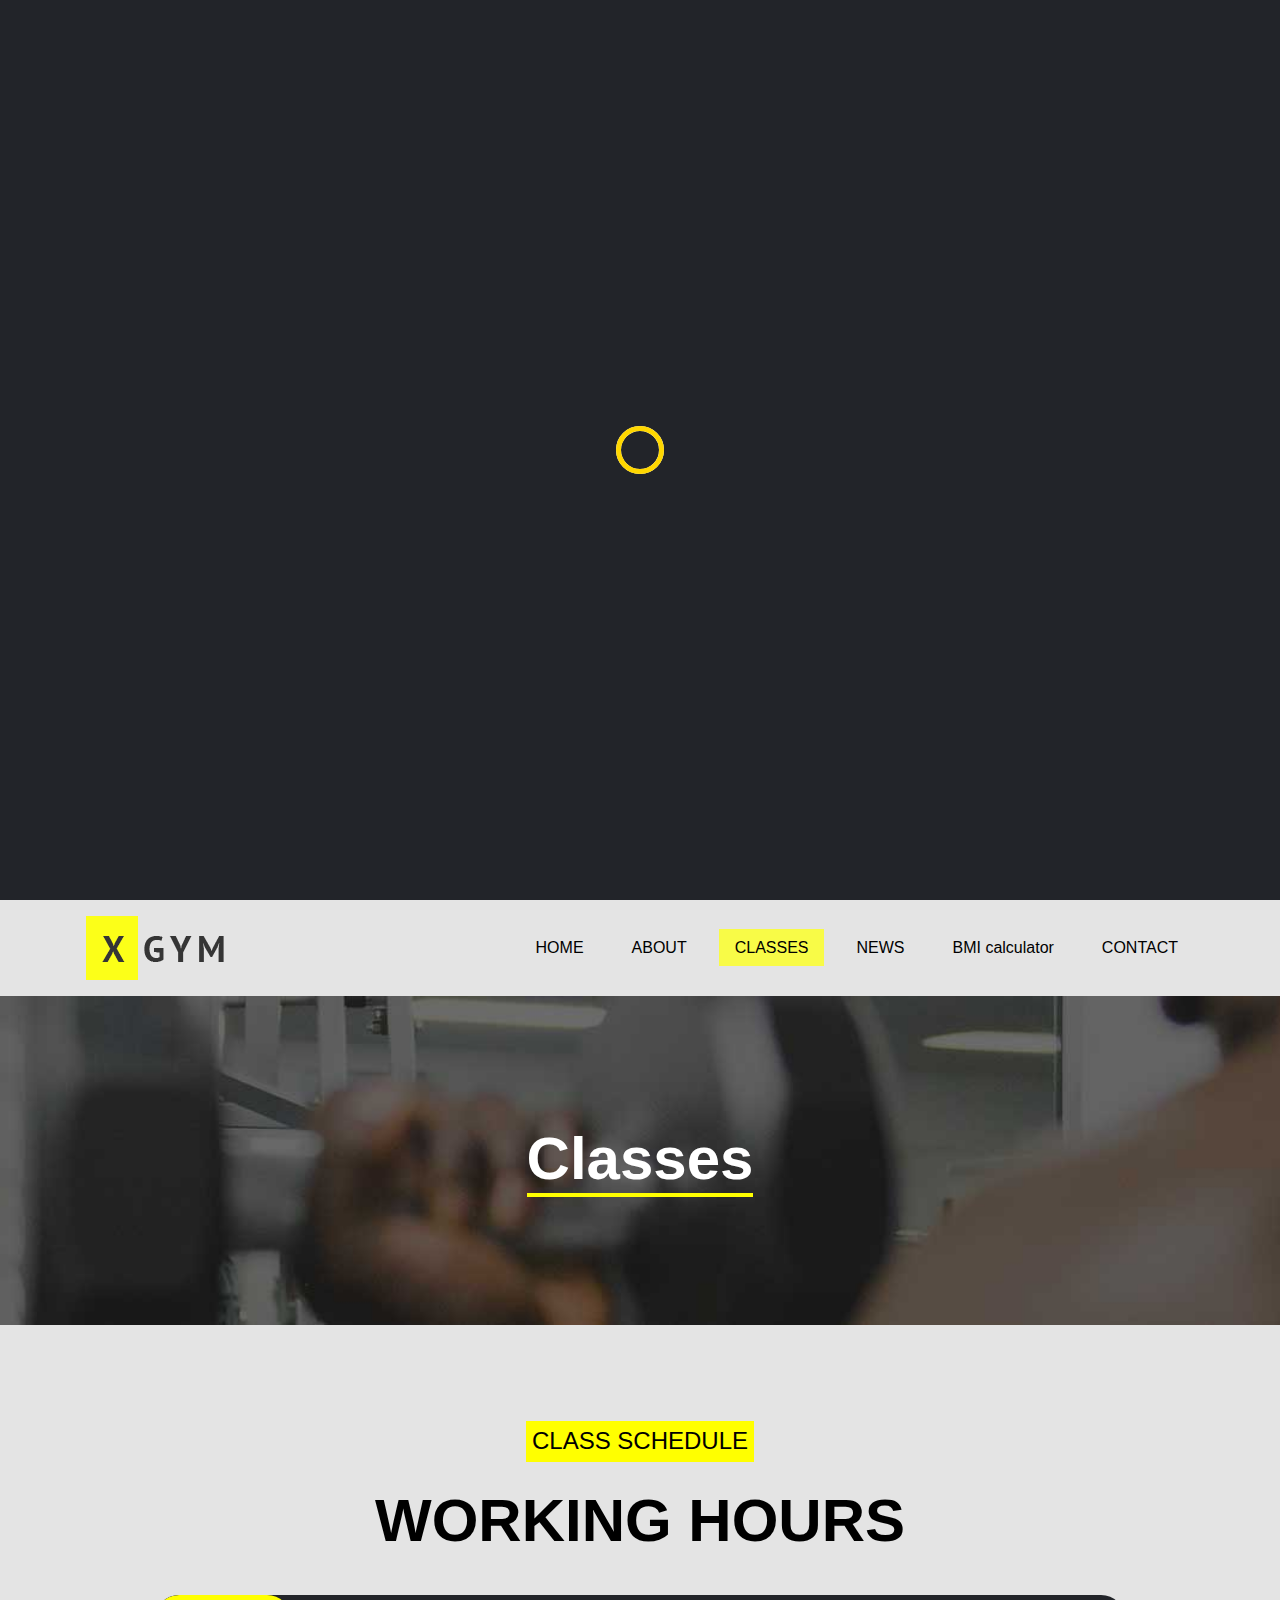
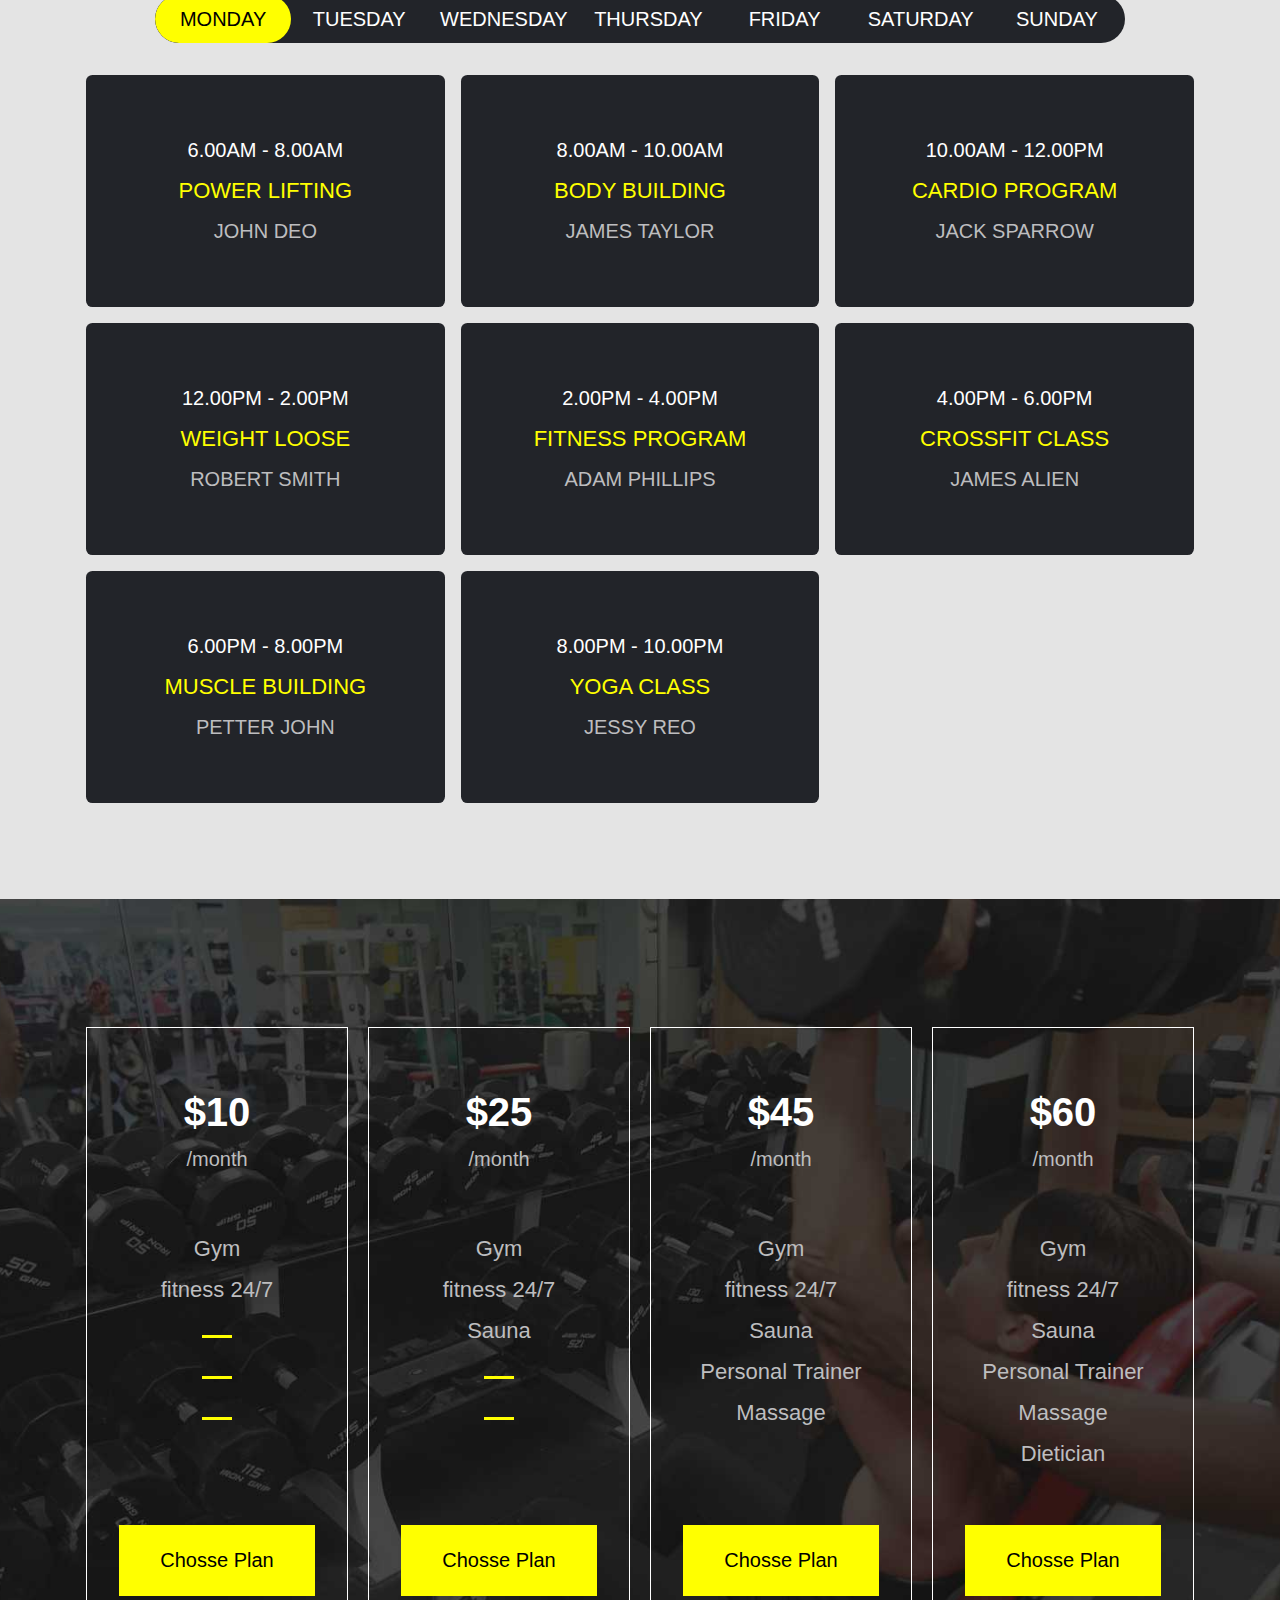
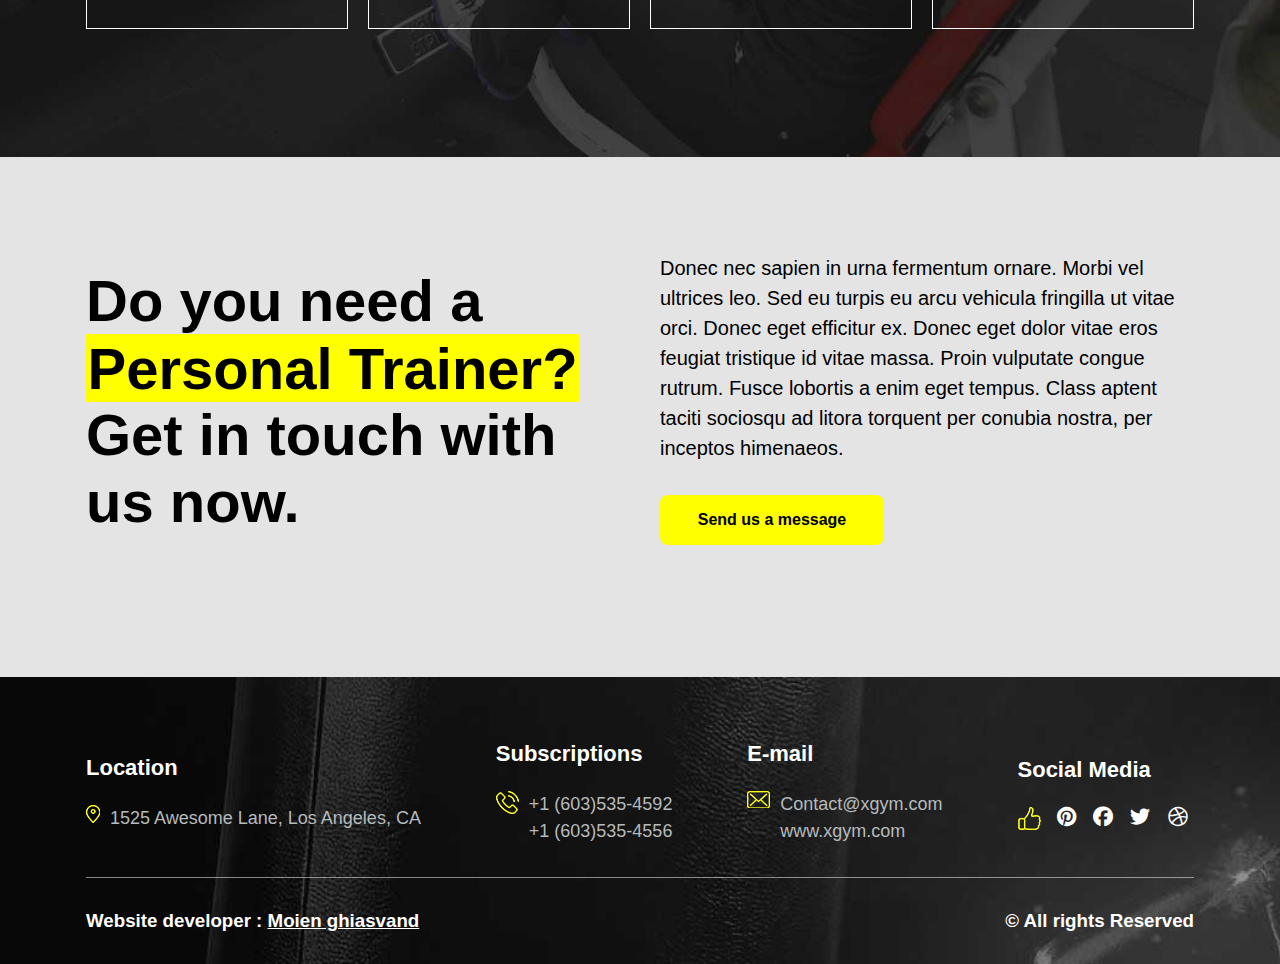
<file: classes.html>
<!DOCTYPE html>
<html lang="en">
<head>
    <meta charset="UTF-8">
    <meta name="viewport" content="width=device-width, initial-scale=1.0">
    <link rel="icon" type="image/x-icon" href="images/xgym-logo.png">
    <title>Classes - Xgym</title>
    <link rel="stylesheet" href="style/classes.css">
    <!-- font awsome cdn -->
    <link rel="stylesheet" href="https://cdnjs.cloudflare.com/ajax/libs/font-awesome/6.4.2/css/all.min.css">
</head>
<body>
    
    <div class="preloaders">
        <span class="loader"></span>
    </div>
    <span class="back__to-top"><i class="fa fa-arrow-up"></i></span>
    <div class="webpage">
        <header class="header">
            <div class="container">
                <nav class="navbar">
                      <img src="images/logo.png" alt="" class="nav__img">
        
                    <ul class="nav__list">
                        <li class="nav__item">
                            <a href="index.html" class="nav__link">HOME</a>
                        </li>
                        <li class="nav__item">
                            <a href="about.html" class="nav__link">ABOUT</a>
                        </li>
                        <li class="nav__item">
                            <a href="#" class="nav__link active">CLASSES</a>
                        </li>
                        <li class="nav__item">
                            <a href="news.html" class="nav__link">NEWS</a>
                        </li>
                        <li class="nav__item">
                            <a href="bmiCalc.html" class="nav__link">BMI calculator</a>
                        </li>
                        <li class="nav__item">
                            <a href="contact.html" class="nav__link">CONTACT</a>
                        </li>
                    </ul>
                    <div class="menu__icon">
                        <div class="hamburger__menu"></div>
                    </div>
                </nav>
            </div>
        </header>
    
        <main class="mian">
            <section class="main__top-sect">
                <h2 class="main__top-title">Classes</h2>
            </section>
    
            <section class="working__hours-sect">
                <div class="container">
                    <h3 class="section__littletitle">CLASS SCHEDULE</h3>
                    <h2 class="section__largtitle">WORKING HOURS</h2>
    
                    <ul class="days__list">
                        <li class="day">
                            <button class="active_btn" data-day="monday">MONDAY</button>
                        </li>
                        <li class="day">
                            <button data-day="tuesday">TUESDAY</button>
                        </li>
                        <li class="day">
                            <button data-day="wednesday">WEDNESDAY</button>
                        </li>
                        <li class="day">
                            <button data-day="thursday">THURSDAY</button>
                        </li>
                        <li class="day">
                            <button data-day="friday">FRIDAY</button>
                        </li>
                        <li class="day">
                            <button data-day="saturday">SATURDAY</button>
                        </li>
                        <li class="day">
                            <button data-day="sunday">SUNDAY</button>
                        </li>
                    </ul>
    
                    <div class="classes__infos">
                        <div class="class">
                            <p class="class__time">6.00AM - 8.00AM</p>
                            <p class="class__title">POWER LIFTING</p>
                            <p class="class__coach">JOHN DEO</p>
                        </div>
                        
                        <div class="class">
                            <p class="class__time">8.00AM - 10.00AM</p>
                            <p class="class__title">BODY BUILDING</p>
                            <p class="class__coach">JAMES TAYLOR</p>
                        </div>
                        <div class="class">
                            <p class="class__time">10.00AM - 12.00PM</p>
                            <p class="class__title">CARDIO PROGRAM</p>
                            <p class="class__coach">JACK SPARROW</p>
                        </div>
                        <div class="class">
                            <p class="class__time">12.00PM - 2.00PM</p>
                            <p class="class__title">WEIGHT LOOSE</p>
                            <p class="class__coach">ROBERT SMITH</p>
                        </div>
                        <div class="class">
                            <p class="class__time">2.00PM - 4.00PM</p>
                            <p class="class__title">FITNESS PROGRAM</p>
                            <p class="class__coach">ADAM PHILLIPS</p>
                        </div>
                        <div class="class">
                            <p class="class__time">4.00PM - 6.00PM</p>
                            <p class="class__title">CROSSFIT CLASS</p>
                            <p class="class__coach">JAMES ALIEN</p>
                        </div>
                        <div class="class">
                            <p class="class__time">6.00PM - 8.00PM</p>
                            <p class="class__title">MUSCLE BUILDING</p>
                            <p class="class__coach">PETTER JOHN</p>
                        </div>
                        <div class="class">
                            <p class="class__time">8.00PM - 10.00PM</p>
                            <p class="class__title">YOGA CLASS</p>
                            <p class="class__coach">JESSY REO</p>
                        </div>
                    </div>
                </div>
            </section>
    
            <section class="price__everybody-sect">
                <div class="container">
                    <div class="price__everybody-list">
                        <div class="price__everybody-item">
                            <h2 class="item__price">
                                $10 <br>
                                <span>/month</span>
                            </h2>
    
                            <ul class="item__option">
                                <li>Gym</li>
                                <li>fitness 24/7</li>
                                <li>
                                    <span></span>
                                </li>
                                <li>
                                    <span></span>
                                </li>
                                <li>
                                    <span></span>
                                </li>
                            </ul>
    
                            <a href="#" class="item__link">Chosse Plan</a>
                        </div>
    
                        <div class="price__everybody-item">
                            <h2 class="item__price">
                                $25 <br>
                                <span>/month</span>
                            </h2>
    
                            <ul class="item__option">
                                <li>Gym</li>
                                <li>fitness 24/7</li>
                                <li>Sauna</li>
                                <li>
                                    <span></span>
                                </li>
                                <li>
                                    <span></span>
                                </li>
                            </ul>
    
                            <a href="#" class="item__link">Chosse Plan</a>
                        </div>
    
                        <div class="price__everybody-item">
                            <h2 class="item__price">
                                $45 <br>
                                <span>/month</span>
                            </h2>
    
                            <ul class="item__option">
                                <li>Gym</li>
                                <li>fitness 24/7</li>
                                <li>Sauna</li>
                                <li>Personal Trainer</li>
                                <li>Massage</li>
                            </ul>
    
                            <a href="#" class="item__link">Chosse Plan</a>
                        </div>
    
                        <div class="price__everybody-item">
                            <h2 class="item__price">
                                $60 <br>
                                <span>/month</span>
                            </h2>
    
                            <ul class="item__option">
                                <li>Gym</li>
                                <li>fitness 24/7</li>
                                <li>Sauna</li>
                                <li>Personal Trainer</li>
                                <li>Massage</li>
                                <li>Dietician</li>
                            </ul>
    
                            <a href="#" class="item__link">Chosse Plan</a>
                        </div>
                    </div>
                </div>
            </section>
    
            <section class="send__message-sect">
                <div class="container">
                    <div class="send__message">
                        <div class="send__message-title">
                            <h2>Do you need a <span>Personal Trainer?</span>
                                Get in touch with us now.</h2>
                        </div>
    
                        <div class="send__message-text">
                            <p>Donec nec sapien in urna fermentum ornare. Morbi vel ultrices leo. Sed eu turpis eu arcu vehicula fringilla ut vitae orci. Donec eget efficitur ex. Donec eget dolor vitae eros feugiat tristique id vitae massa. Proin vulputate congue rutrum. Fusce lobortis a enim eget tempus. Class aptent taciti sociosqu ad litora torquent per conubia nostra, per inceptos himenaeos.</p>
                            <a href="#">Send us a message</a>
                        </div>
                    </div>
                </div>
            </section>
        </main>
    
        <footer class="footer">
            <div class="container">
                <div class="contact__ways">
                    <div class="contact__way">
                        <h3 class="contact__title">Location</h3>
                        <div class="contact__way-body">
                            <img src="images/icon-footer 1.png">
                            <p>
                                1525 Awesome Lane, Los Angeles, CA
                            </p>
                        </div>
                    </div>
                    <div class="contact__way">
                        <h3 class="contact__title">Subscriptions</h3>
                        <div class="contact__way-body">
                            <img src="images/icon-footer 2.png">
                            <p>
                                +1 (603)535-4592 <br>
                                +1 (603)535-4556
                            </p>
                        </div>
                        
                    </div>
                    <div class="contact__way">
                        <h3 class="contact__title">E-mail</h3>
                        <div class="contact__way-body">
                            <img src="images/icon-footer 3.png">
                            <p>Contact@xgym.com <br>
                                www.xgym.com</p>
                            </div>
                        </div>
                        
                        <div class="contact__way">
                            <h3 class="contact__title">Social Media</h3>
                        <div class="contact__way-body">
                            <img src="images/icon-footer 4.png">
                        <div class="socials">
                            <i class="fab fa-pinterest"></i>
                            <i class="fab fa-facebook"></i>
                            <i class="fab fa-twitter"></i>
                            <i class="fab fa-dribbble"></i>
                        </div>
                        </div>
                            
                    </div>
                </div>
    
                <div class="copy__right">
                    <h3 class="website__developer">Website developer : <a href="#">Moien ghiasvand</a></h3>
                    <h3>&copy; All rights Reserved</h3>
                </div>
            </div>
        </footer>
    
    </div>

    <script src="js/clasess.js"></script>
</body>
</html>
</file>
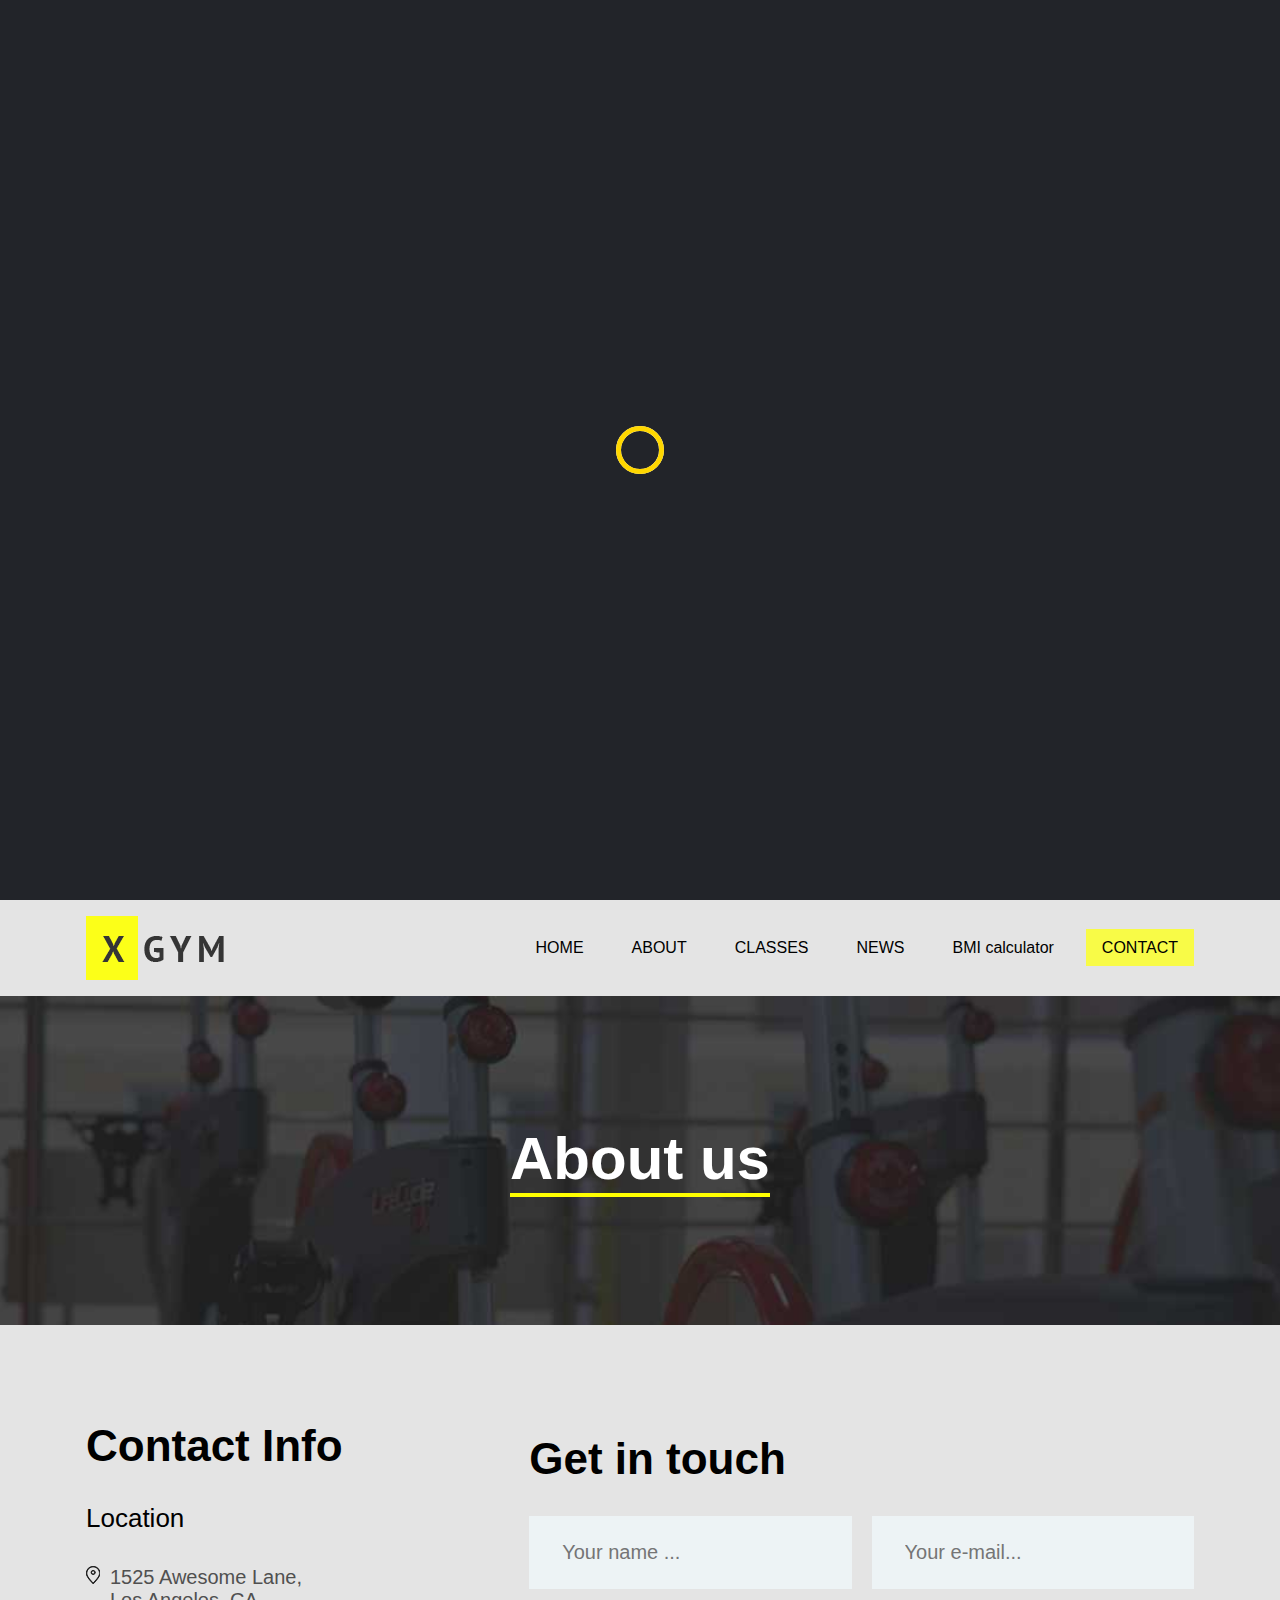
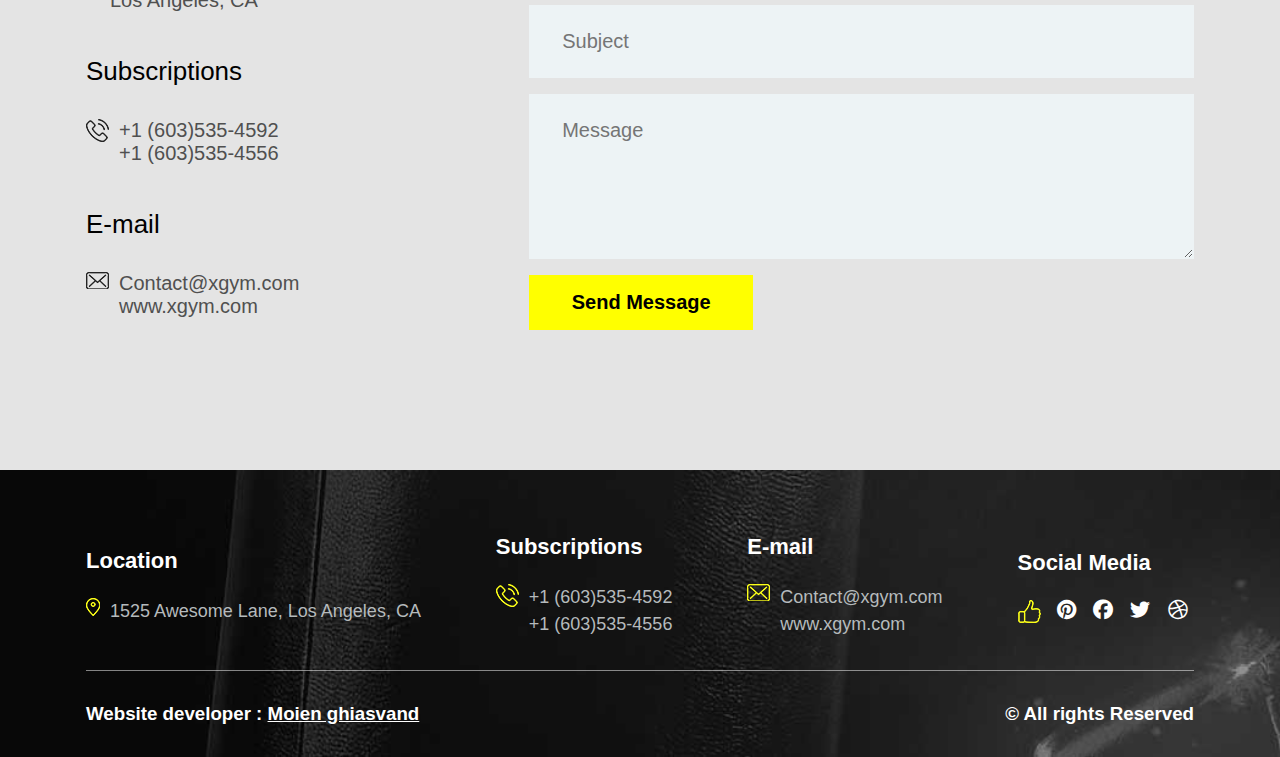
<file: contact.html>
<!DOCTYPE html>
<html lang="en">
<head>
    <meta charset="UTF-8">
    <meta name="viewport" content="width=device-width, initial-scale=1.0">
    <link rel="icon" type="image/x-icon" href="images/xgym-logo.png">
    <title>Contact - Xgym</title>
    <link rel="stylesheet" href="style/contact.css">
    <!-- font awsome cdn -->
    <link rel="stylesheet" href="https://cdnjs.cloudflare.com/ajax/libs/font-awesome/6.4.2/css/all.min.css">
</head>
<body>

    <div class="preloaders">
        <span class="loader"></span>
    </div>

    <span class="back__to-top"><i class="fa fa-arrow-up"></i></span>
    
    <div class="webpage">
        <header class="header">
            <div class="container">
                <nav class="navbar">
                      <img src="images/logo.png" alt="" class="nav__img">
        
                    <ul class="nav__list">
                        <li class="nav__item">
                            <a href="index.html" class="nav__link">HOME</a>
                        </li>
                        <li class="nav__item">
                            <a href="about.html" class="nav__link">ABOUT</a>
                        </li>
                        <li class="nav__item">
                            <a href="classes.html" class="nav__link">CLASSES</a>
                        </li>
                        <li class="nav__item">
                            <a href="news.html" class="nav__link">NEWS</a>
                        </li>
                        <li class="nav__item">
                            <a href="bmiCalc.html" class="nav__link">BMI calculator</a>
                        </li>
                        <li class="nav__item">
                            <a href="#" class="nav__link active">CONTACT</a>
                        </li>
                    </ul>
                    <div class="menu__icon">
                        <div class="hamburger__menu"></div>
                    </div>
                </nav>
            </div>
        </header>
        
        <main class="mian">
            <section class="main__top-sect">
                <h2 class="main__top-title">About us</h2>
            </section>
    
            <section class="contact__sect">
                <div class="container">
                    <div class="contact">
                        <div class="contact__info">
                            <h2>Contact Info</h2>
                            <div class="contact__info-list">
                                <div class="contact__info-item">
                                    <h3>Location</h3>
                                    <div class="contact__info-body">
                                        <img src="images/loction - icon.png" alt="">
                                        <p>1525 Awesome Lane,<br>
                                             Los Angeles, CA</p>
                                    </div>
                                </div>
    
                                <div class="contact__info-item">
                                    <h3>Subscriptions</h3>
                                    <div class="contact__info-body">
                                        <img src="images/phone - icon.png" alt="">
                                        <p>+1 (603)535-4592
                                        <br>
                                        +1 (603)535-4556</p>
                                    </div>
                                </div>
    
                                <div class="contact__info-item">
                                    <h3>E-mail</h3>
                                    <div class="contact__info-body">
                                        <img src="images/email - icon.png" alt="">
                                        <p>Contact@xgym.com
                                        <br>
                                        www.xgym.com</p>
                                    </div>
                                </div>
                            </div>
                        </div>
    
                        <div class="contact__touch">
                            <h2>Get in touch</h2>
                            <form action="" class="send__message">
                                <div>
                                    <input type="text" name="" id="" placeholder="Your name ..." required>
                                    <input type="email" name="" id="" placeholder="Your e-mail..." required>
                                </div>
    
                                <div>
                                    <input type="text" name="" id="" placeholder="Subject" required>
                                </div>
    
                                <div>
                                    <textarea name="" id="" cols="30" rows="5" placeholder="Message" required></textarea>
                                </div>
    
                                <button>Send Message</button>
                            </form>
                        </div>
                    </div>
                </div>
            </section>
        </main>
    
        <footer class="footer">
            <div class="container">
                <div class="contact__ways">
                    <div class="contact__way">
                        <h3 class="contact__title">Location</h3>
                        <div class="contact__way-body">
                            <img src="images/icon-footer 1.png">
                            <p>
                                1525 Awesome Lane, Los Angeles, CA
                            </p>
                        </div>
                    </div>
                    <div class="contact__way">
                        <h3 class="contact__title">Subscriptions</h3>
                        <div class="contact__way-body">
                            <img src="images/icon-footer 2.png">
                            <p>
                                +1 (603)535-4592 <br>
                                +1 (603)535-4556
                            </p>
                        </div>
                        
                    </div>
                    <div class="contact__way">
                        <h3 class="contact__title">E-mail</h3>
                        <div class="contact__way-body">
                            <img src="images/icon-footer 3.png">
                            <p>Contact@xgym.com <br>
                                www.xgym.com</p>
                            </div>
                        </div>
                        
                        <div class="contact__way">
                            <h3 class="contact__title">Social Media</h3>
                        <div class="contact__way-body">
                            <img src="images/icon-footer 4.png">
                        <div class="socials">
                            <i class="fab fa-pinterest"></i>
                            <i class="fab fa-facebook"></i>
                            <i class="fab fa-twitter"></i>
                            <i class="fab fa-dribbble"></i>
                        </div>
                        </div>
                            
                    </div>
                </div>
    
                <div class="copy__right">
                    <h3 class="website__developer">Website developer : <a href="#">Moien ghiasvand</a></h3>
                    <h3>&copy; All rights Reserved</h3>
                </div>
            </div>
        </footer>
    </div>

    <script src="js/contact.js"></script>
</body>
</html>
</file>
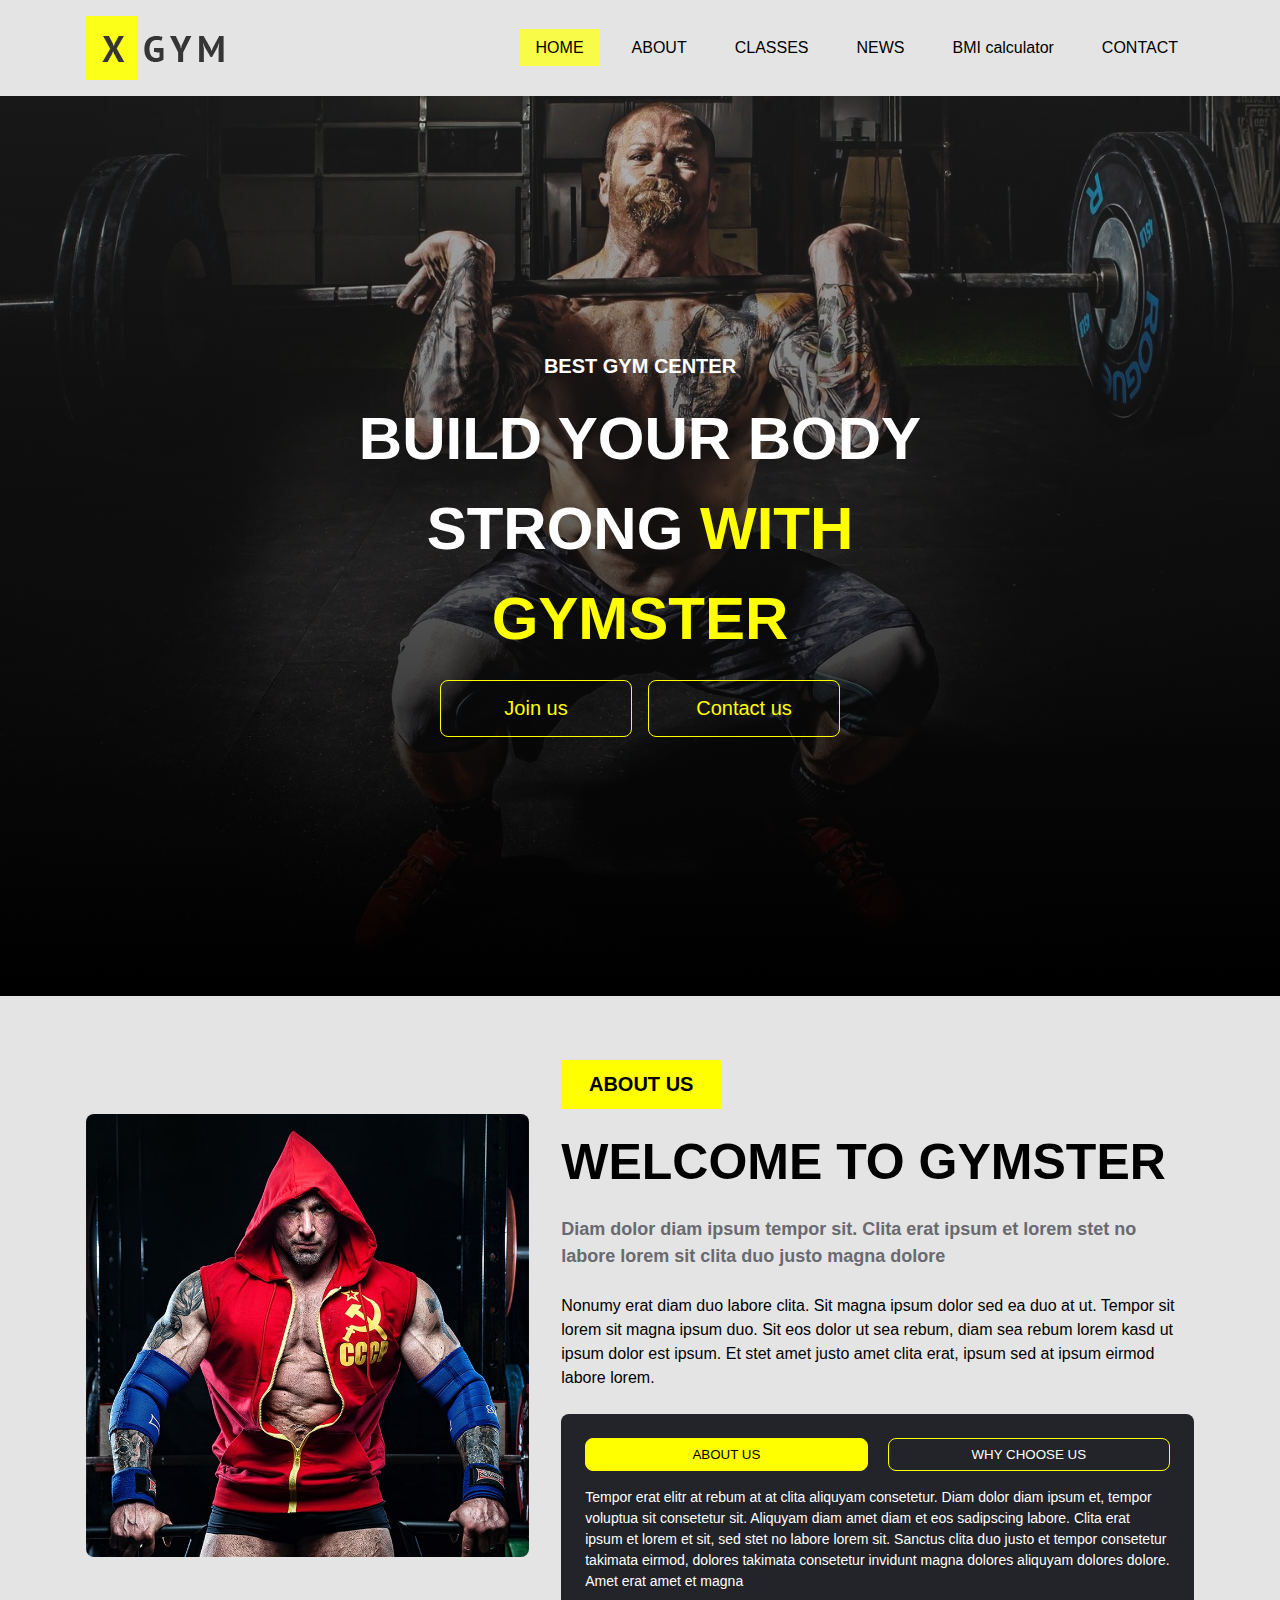
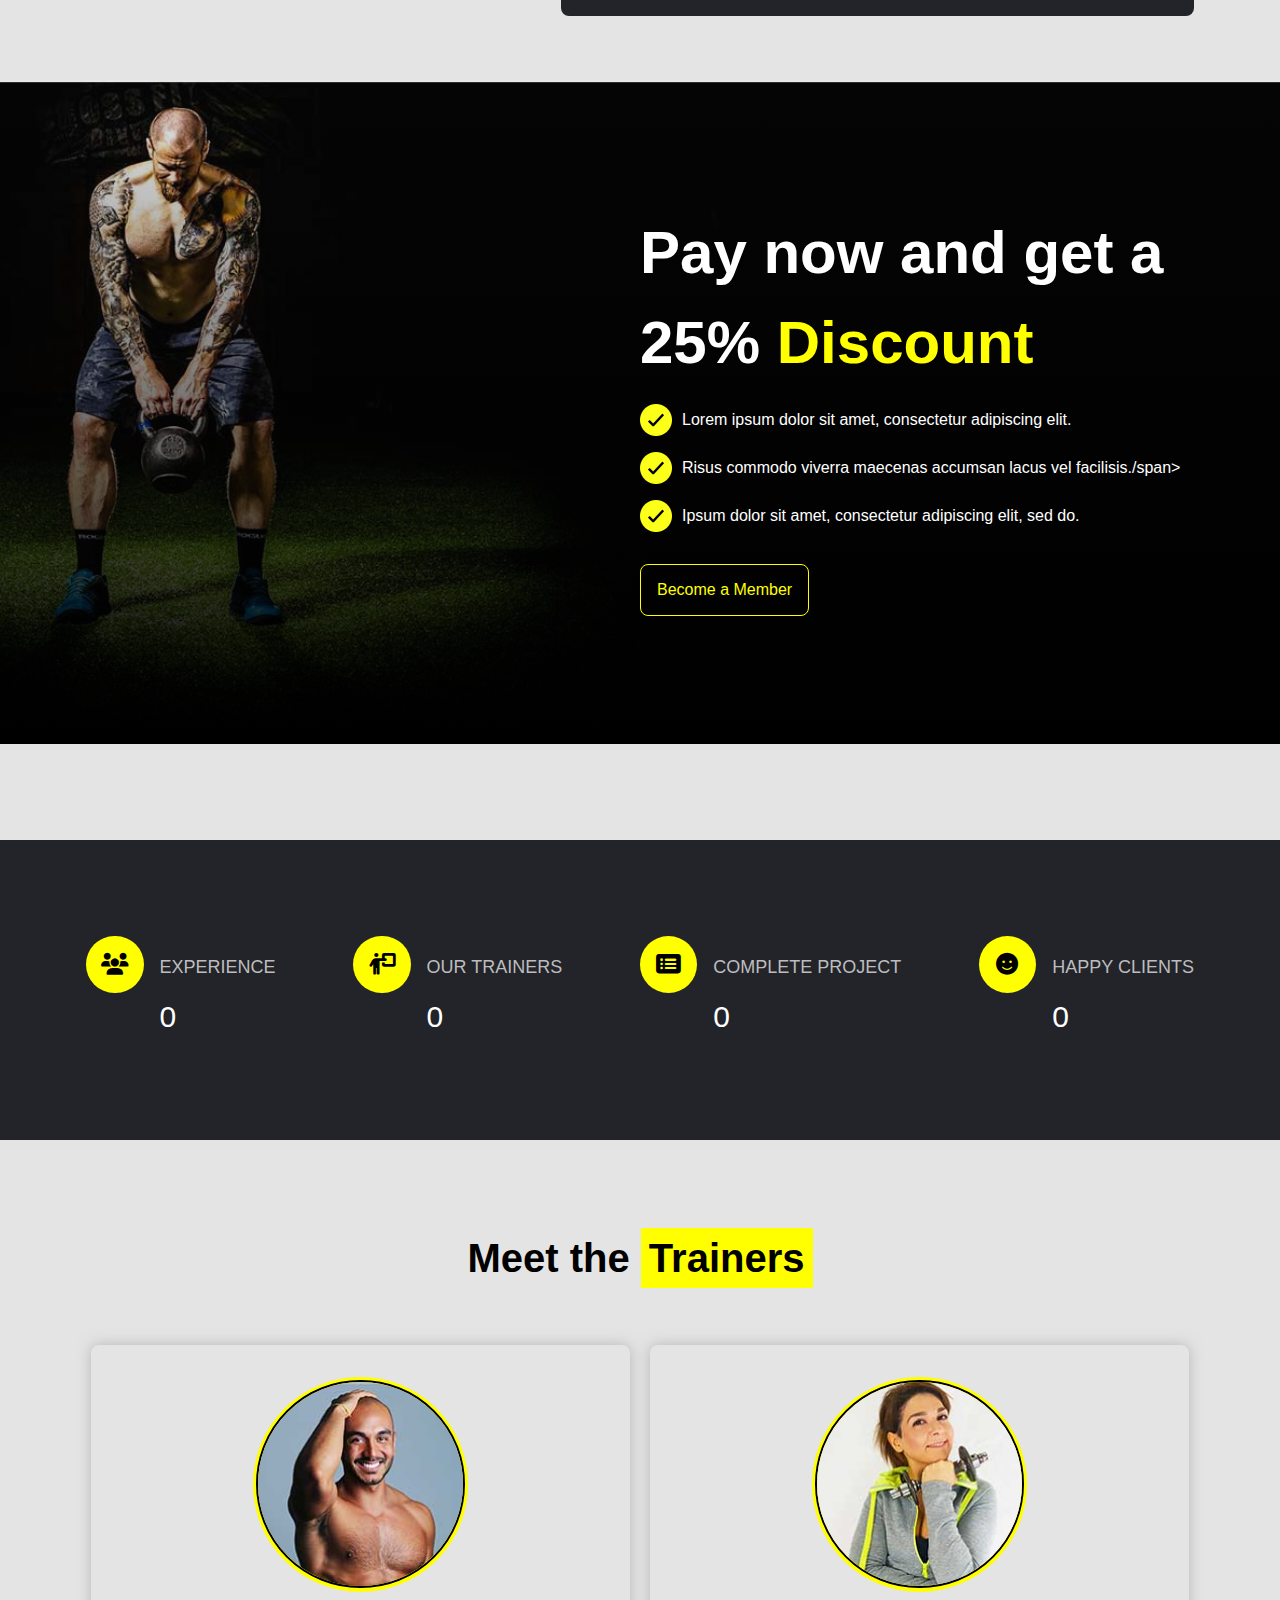
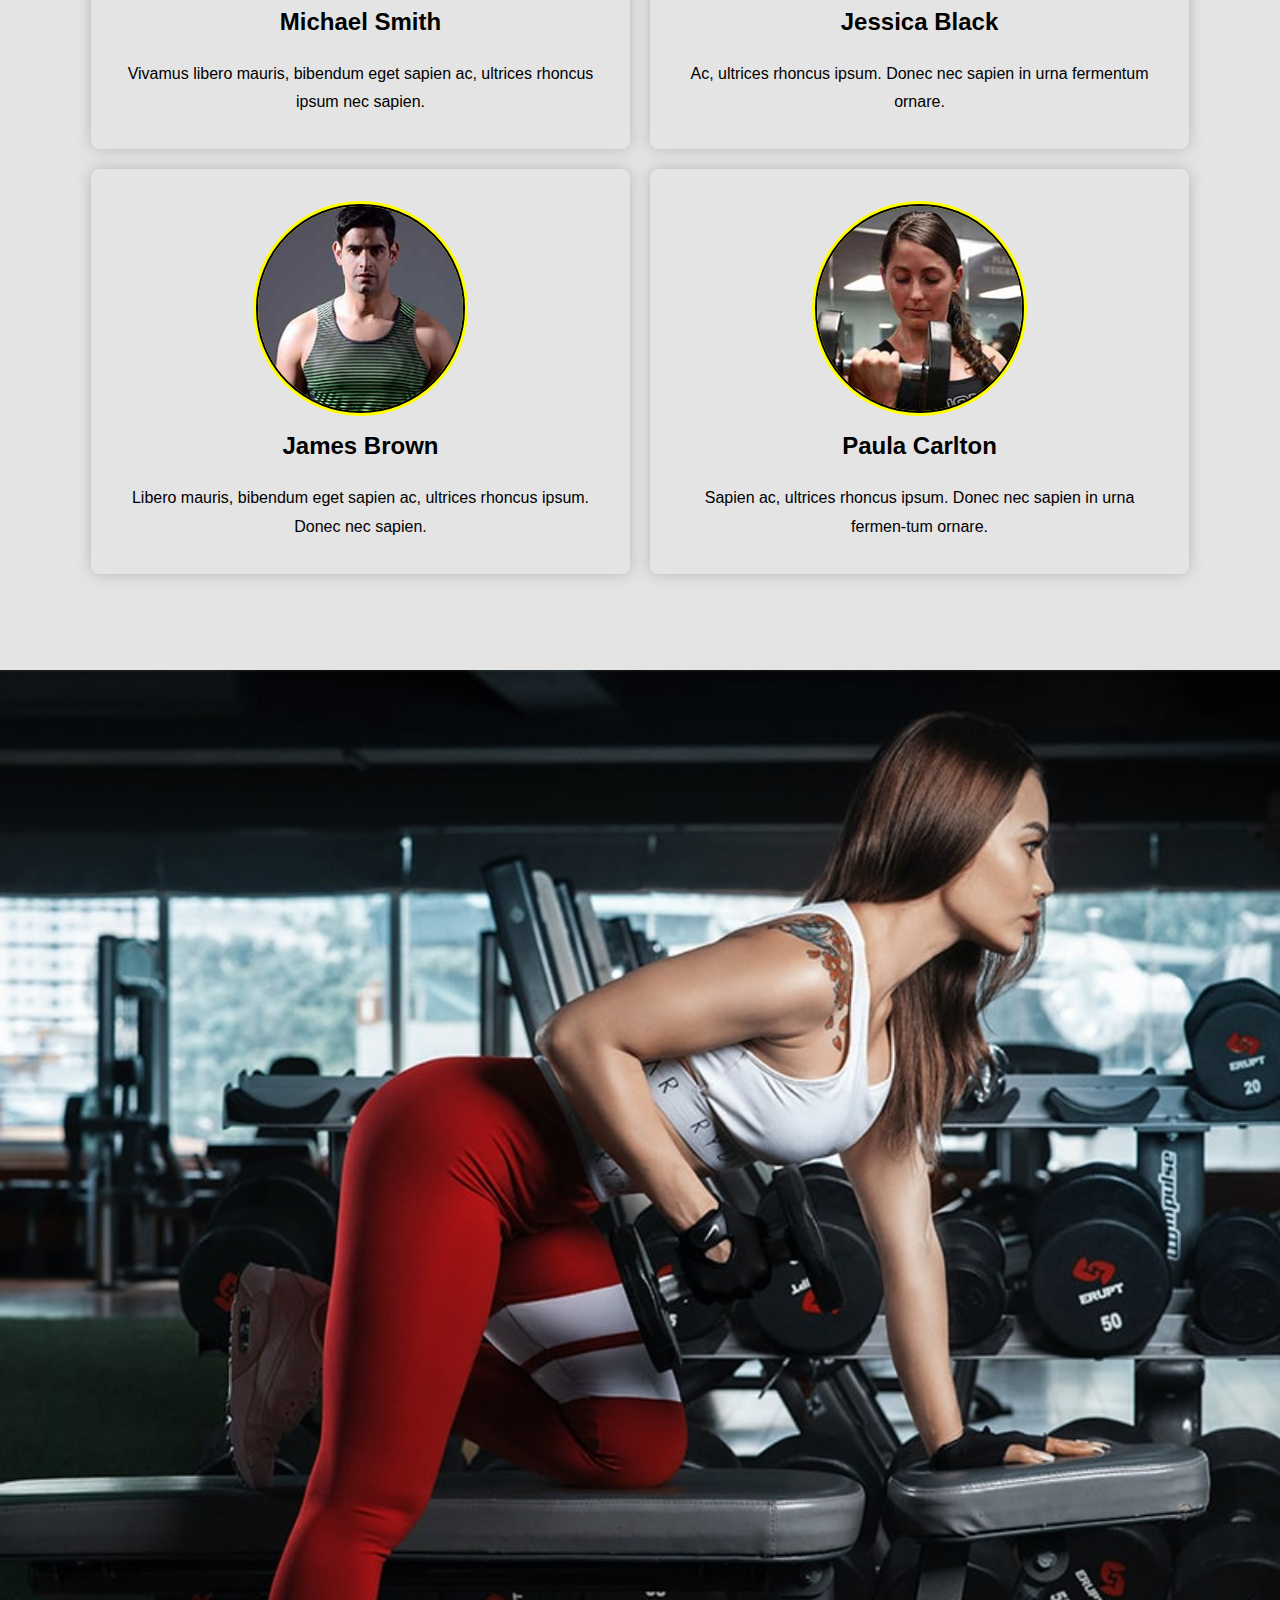
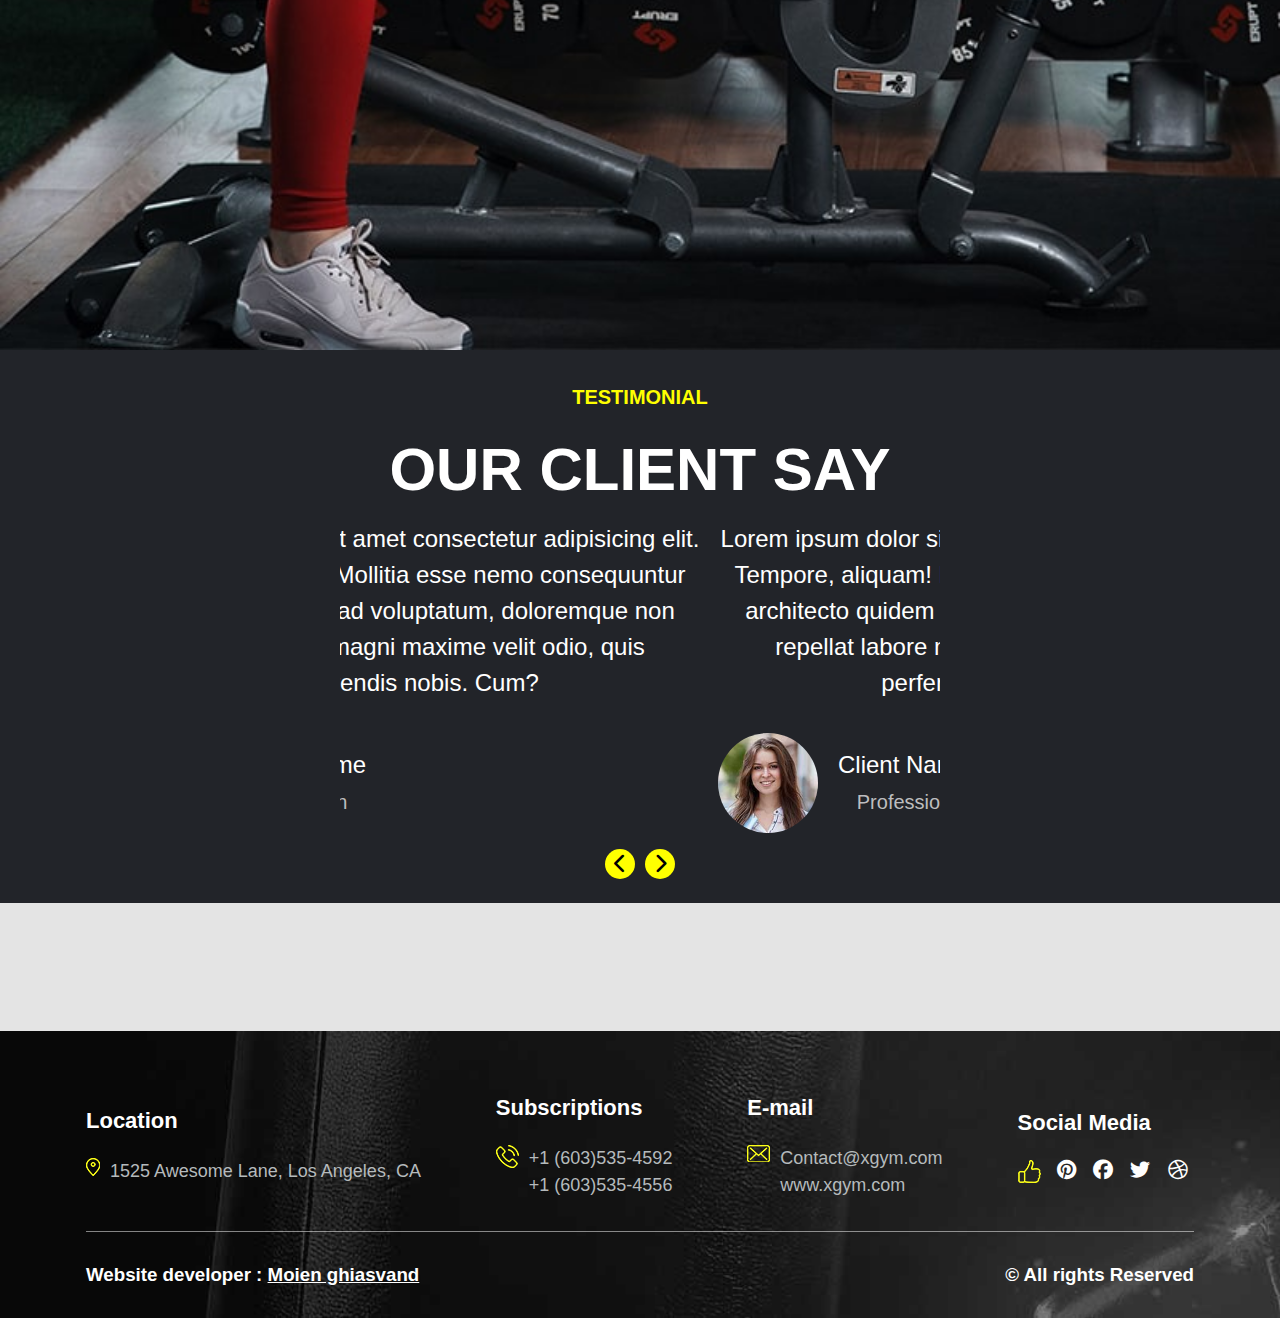
<file: home.html>
<!DOCTYPE html>
<html lang="en">
<head>
    <meta charset="UTF-8">
    <meta name="viewport" content="width=device-width, initial-scale=1.0">
    <link rel="icon" type="image/x-icon" href="images/xgym-logo.png">
    <title>Home - Xgym</title>
    <link rel="stylesheet" href="style/home.css">
    <!-- font awesome cdn -->
    <link rel="stylesheet" href="https://cdnjs.cloudflare.com/ajax/libs/font-awesome/6.4.2/css/all.min.css">
</head>
<body>
    
    <div class="preloaders">
        <span class="loader"></span>
    </div>

    <span class="back__to-top"><i class="fa fa-arrow-up"></i></span>
    <div class="webpage hidden">
        <section class="nav">
            <div class="container">
                <nav class="navbar">
                      <img src="images/logo.png" alt="" class="nav__img">
        
                    <ul class="nav__list">
                        <li class="nav__item">
                            <a href="#" class="nav__link active">HOME</a>
                        </li>
                        <li class="nav__item">
                            <a href="about.html" class="nav__link">ABOUT</a>
                        </li>
                        <li class="nav__item">
                            <a href="classes.html" class="nav__link">CLASSES</a>
                        </li>
                        <li class="nav__item">
                            <a href="news.html" class="nav__link">NEWS</a>
                        </li>
                        <li class="nav__item">
                            <a href="bmiCalc.html" class="nav__link">BMI calculator</a>
                        </li>
                        <li class="nav__item">
                            <a href="contact.html" class="nav__link">CONTACT</a>
                        </li>
                    </ul>
                    <div class="menu__icon">
                        <div class="hamburger__menu"></div>
                    </div>
                </nav>
            </div>
        </section>
    
        <main class="main">
            <section class="top__main-sect">
                <h3 class="section__littletitle">BEST GYM CENTER</h3>
                <h2 class="section__largtitle">BUILD YOUR BODY STRONG <span>WITH GYMSTER</span></h2>
                <div class="main__link-wraper">
                    <a href="#" class="main__link">Join us</a>
                    <a href="#" class="main__link">Contact us</a>
                </div>
            </section>
        
            <section class="about__sect">
                <div class="container">
                    <div class="about">
                        <div class="about__img">
                            <img src="images/about.jpg" alt="">
                        </div>
    
                        <div class="about__content">
                            <h3 class="section__littletitle">ABOUT US</h3>
                            <h2 class="section__largtitle">WELCOME TO GYMSTER</h2>
                            <p class="about__text1">Diam dolor diam ipsum tempor sit. Clita erat ipsum et lorem stet no labore lorem sit clita duo justo magna dolore</p>
                            <p class="about__text2">Nonumy erat diam duo labore clita. Sit magna ipsum dolor sed ea duo at ut. Tempor sit lorem sit magna ipsum duo. Sit eos dolor ut sea rebum, diam sea rebum lorem kasd ut ipsum dolor est ipsum. Et stet amet justo amet clita erat, ipsum sed at ipsum eirmod labore lorem.</p>
                            <div class="about__box-item">
                                <div class="box__item-link">
                                    <button id="about" class="active_btn">ABOUT US</button>
                                    <button id="choose">WHY CHOOSE US</button>
                                </div>
                                <p class="box__item-txt">Tempor erat elitr at rebum at at clita aliquyam consetetur. Diam dolor diam ipsum et, tempor voluptua sit consetetur sit. Aliquyam diam amet diam et eos sadipscing labore. Clita erat ipsum et lorem et sit, sed stet no labore lorem sit. Sanctus clita duo justo et tempor consetetur takimata eirmod, dolores takimata consetetur invidunt magna dolores aliquyam dolores dolore. Amet erat amet et magna</p>
                            </div>
                        </div>
                    </div>
                </div>
            </section>
    
            <section class="pay__classes-sect">
                <div class="container">
                    <div class="pay__classes-wraper">
                        <div class="pay__classes">
                            <h2 class="section__largtitle">Pay now and get a 25% <span>Discount</span></h2>
                            <div>
                                <img src="images/check-icon.png" alt=""> <span>Lorem ipsum dolor sit amet, consectetur adipiscing elit.</span>
                            </div>
                            <div>
                                <img src="images/check-icon.png" alt=""> <span>Risus commodo viverra maecenas accumsan lacus vel facilisis./span>
                            </div>
                            <div>
                                <img src="images/check-icon.png" alt=""> <span>Ipsum dolor sit amet, consectetur adipiscing elit, sed do.</span>
                            </div>
                            <a href="#" class="pay__classes-link">Become a Member</a>
                        </div>
                    </div>
                </div>
            </section>
        
            <section class="gym__info-sect">
                <div class="container">
                    <div class="gym__info">
                        <div class="item">
                           <span class="item__icon">
                                <i class="fa-solid fa-users"></i>
                           </span>
                           <div class="item__quantity">
                            <span class="item__title">EXPERIENCE</span><br>
                            <p class="increasing_percentage">0</p>
                            <div class="total_percentage">125</div>
                           </div> 
                        </div>
                        <div class="item">
                           <span class="item__icon">
                                <i class="fa-solid fa-person-chalkboard"></i>
                           </span>
                           <div class="item__quantity">
                            <span class="item__title">OUR TRAINERS</span><br>
                            <p class="increasing_percentage">0</p>
                            <div class="total_percentage">219</div>
                           </div> 
                        </div>
                        <div class="item">
                           <span class="item__icon">
                            <i class="fa-solid fa-rectangle-list"></i>
                           </span>
                           <div class="item__quantity">
                            <span class="item__title">COMPLETE PROJECT</span><br>
                            <p class="increasing_percentage">0</p>
                            <div class="total_percentage">521</div>
                           </div> 
                        </div>
                        <div class="item">
                           <span class="item__icon">
                            <i class="fa-solid fa-face-smile"></i>
                           </span>
                           <div class="item__quantity">
                            <span class="item__title">HAPPY CLIENTS</span><br>
                            <p class="increasing_percentage">0</p>
                            <div class="total_percentage">283</div>
                           </div> 
                        </div>
                    </div>
                </div>
            </section>
        
            <section class="our__team-sect">
                <div class="container">
    
                    <h2 class="our__team-title">Meet the <span>Trainers</span></h2>
    
                    <div class="our__team">
                        <div class="team__item">
                            <div class="team__item-img">
                                <img src="images/1.jpg" alt="">
                            </div>
                            <h2 class="name__coach">Michael Smith</h2>
                            <p class="team__item-text">Vivamus libero mauris, bibendum eget sapien ac, ultrices rhoncus ipsum nec sapien.</p>
                        </div>
    
                        <div class="team__item">
                            <div class="team__item-img">
                                <img src="images/2.jpg" alt="">
                            </div>
                            <h2 class="name__coach">Jessica Black</h2>
                            <p class="team__item-text">Ac, ultrices rhoncus ipsum. Donec nec sapien in urna fermentum ornare.</p>
                        </div>
    
                        <div class="team__item">
                            <div class="team__item-img">
                                <img src="images/3.jpg" alt="">
                            </div>
                            <h2 class="name__coach">James Brown</h2>
                            <p class="team__item-text">Libero mauris, bibendum eget sapien ac, ultrices rhoncus ipsum. Donec nec sapien.</p>
                        </div>
    
                        <div class="team__item">
                            <div class="team__item-img">
                                <img src="images/4.jpg" alt="">
                            </div>
                            <h2 class="name__coach">Paula Carlton</h2>
                            <p class="team__item-text">Sapien ac, ultrices rhoncus ipsum. Donec nec sapien in urna fermen-tum ornare.</p>
                        </div>
                    </div>
                </div>
            </section>
    
            <section class="testimonail__sect">
                <div class="testimonail">
                    <div class="testimonail__img">
                        <img src="images/testimonial.jpg" alt="">
                    </div>
                    <div class="testimonail__content">
                        <h3 class="section__littletitle">TESTIMONIAL</h3>
                        <h2 class="section__largtitle">OUR CLIENT SAY</h2>
                        <div class="clinets">
                            <div class="clients__carousel">
                                <div class="client">
                                    <p class="client__text">Lorem ipsum dolor sit amet consectetur adipisicing elit. Tempore, aliquam! Mollitia esse nemo consequuntur architecto quidem ad voluptatum, doloremque non repellat labore magni maxime velit odio, quis perferendis nobis. Cum?</p>
                                    <div class="client__info">
                                        <img src="images/testimonial-1.jpg" alt="" draggable="false">
                                        <h3 class="client__name">
                                            Client Name <br>
                                            <span>Profession</span>
                                        </h3>
                                    </div>
                                </div>
                                
                                <div class="client">
                                    <p class="client__text">Lorem ipsum dolor sit amet consectetur adipisicing elit. Tempore, aliquam! Mollitia esse nemo consequuntur architecto quidem ad voluptatum, doloremque non repellat labore magni maxime velit odio, quis perferendis nobis. Cum?</p>
                                    <div class="client__info">
                                        <img src="images/testimonial-2.jpg" alt="" draggable="false">
                                        <h3 class="client__name">
                                            Client Name <br>
                                            <span>Profession</span>
                                        </h3>
                                    </div>
                                </div>
                                <div class="client">
                                    <p class="client__text">Lorem ipsum dolor sit amet consectetur adipisicing elit. Tempore, aliquam! Mollitia esse nemo consequuntur architecto quidem ad voluptatum, doloremque non repellat labore magni maxime velit odio, quis perferendis nobis. Cum?</p>
                                    <div class="client__info">
                                        <img src="images/testimonial-2.jpg" alt="" draggable="false">
                                        <h3 class="client__name">
                                            Client Name <br>
                                            <span>Profession</span>
                                        </h3>
                                    </div>
                                </div>
                            </div>
                            <div class="aroows__box">
                                <span id="left">
                                    <i class="fa-solid fa-chevron-left"></i>
                                </span>
                                <span id="right">
                                    <i class="fa-solid fa-chevron-right"></i>
                                </span>
                            </div>
                        </div>
                    </div>
    
                </div>
            </section>
        </main>
    
        <footer class="footer">
            <div class="container">
                <div class="contact__ways">
                    <div class="contact__way">
                        <h3 class="contact__title">Location</h3>
                        <div class="contact__way-body">
                            <img src="images/icon-footer 1.png">
                            <p>
                                1525 Awesome Lane, Los Angeles, CA
                            </p>
                        </div>
                    </div>
                    <div class="contact__way">
                        <h3 class="contact__title">Subscriptions</h3>
                        <div class="contact__way-body">
                            <img src="images/icon-footer 2.png">
                            <p>
                                +1 (603)535-4592 <br>
                                +1 (603)535-4556
                            </p>
                        </div>
                        
                    </div>
                    <div class="contact__way">
                        <h3 class="contact__title">E-mail</h3>
                        <div class="contact__way-body">
                            <img src="images/icon-footer 3.png">
                            <p>Contact@xgym.com <br>
                                www.xgym.com</p>
                            </div>
                        </div>
                        
                        <div class="contact__way">
                            <h3 class="contact__title">Social Media</h3>
                        <div class="contact__way-body">
                            <img src="images/icon-footer 4.png">
                        <div class="socials">
                            <i class="fab fa-pinterest"></i>
                            <i class="fab fa-facebook"></i>
                            <i class="fab fa-twitter"></i>
                            <i class="fab fa-dribbble"></i>
                        </div>
                        </div>
                            
                    </div>
                </div>
    
                <div class="copy__right">
                    <h3 class="website__developer">Website developer : <a href="#">Moien ghiasvand</a></h3>
                    <h3>&copy; All rights Reserved</h3>
                </div>
            </div>
        </footer>
    </div>

    <script src="js/home.js"></script>
</body>
</html>
</file>
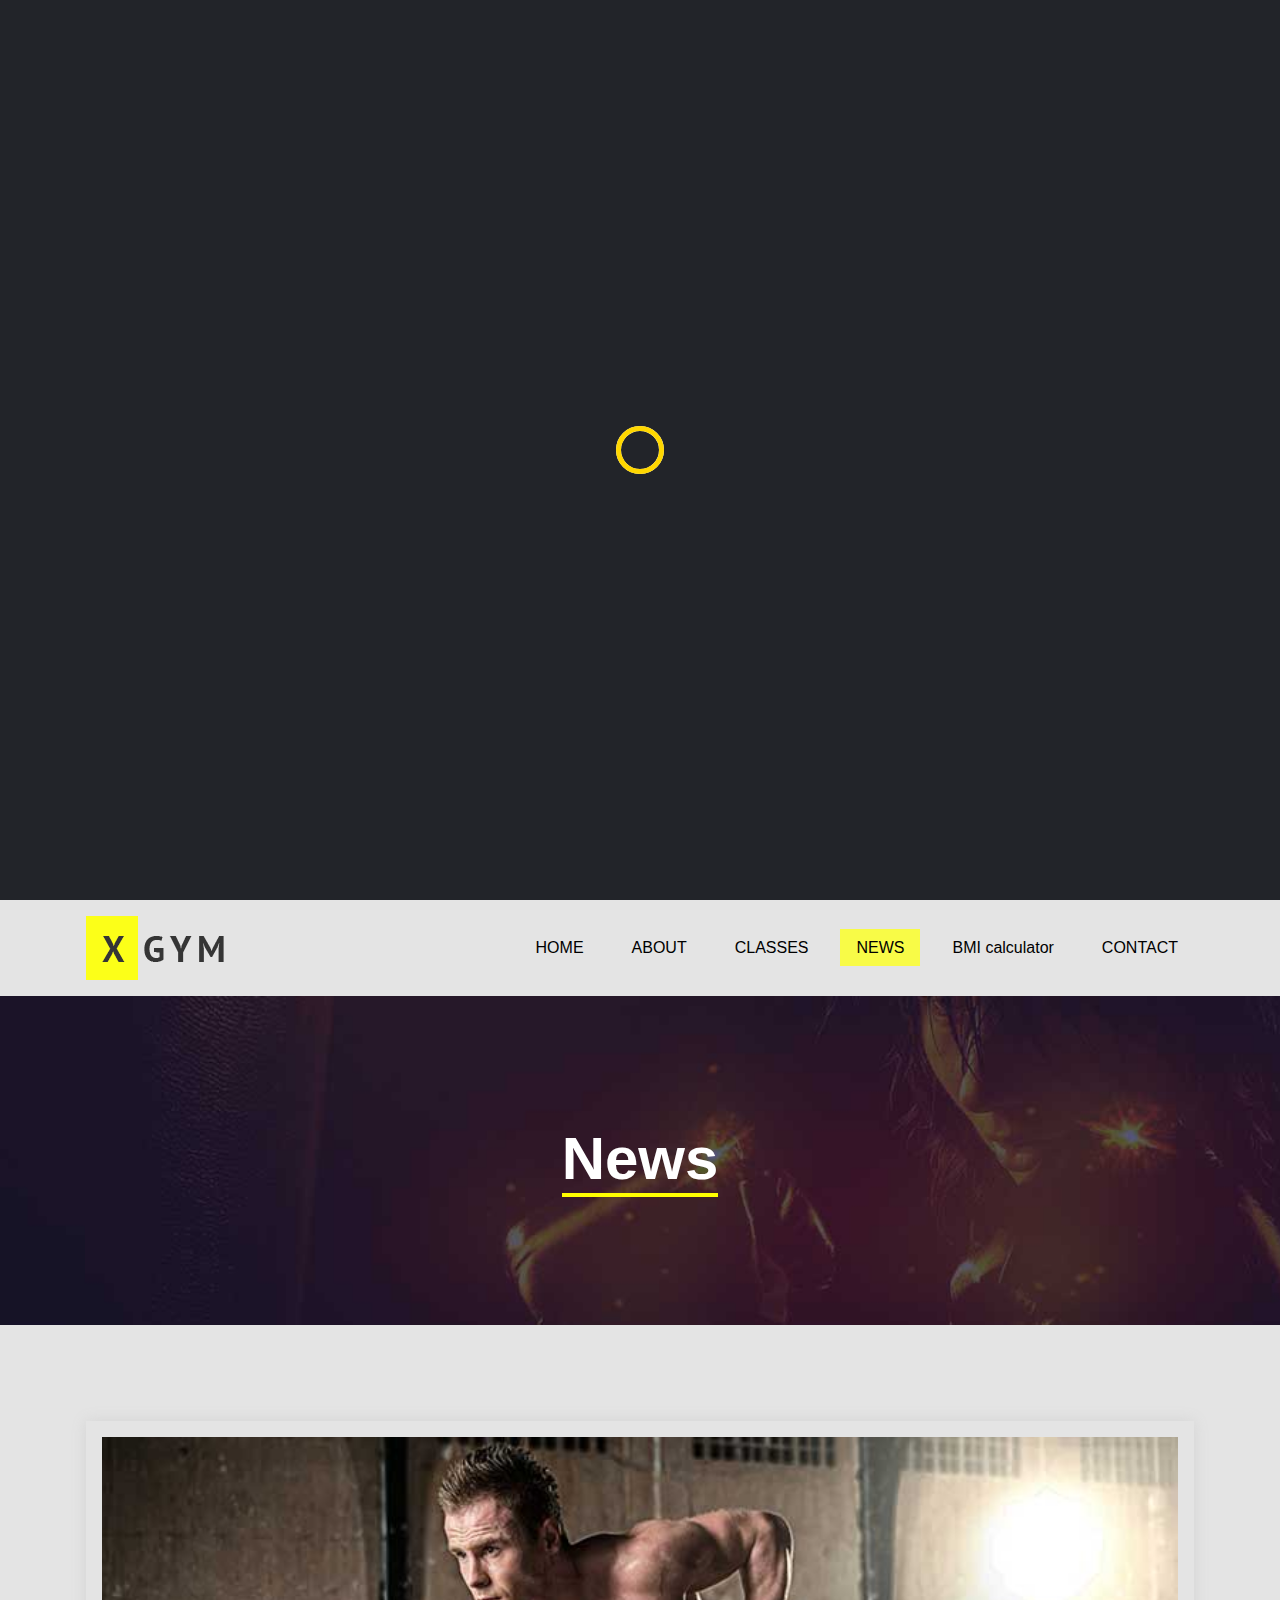
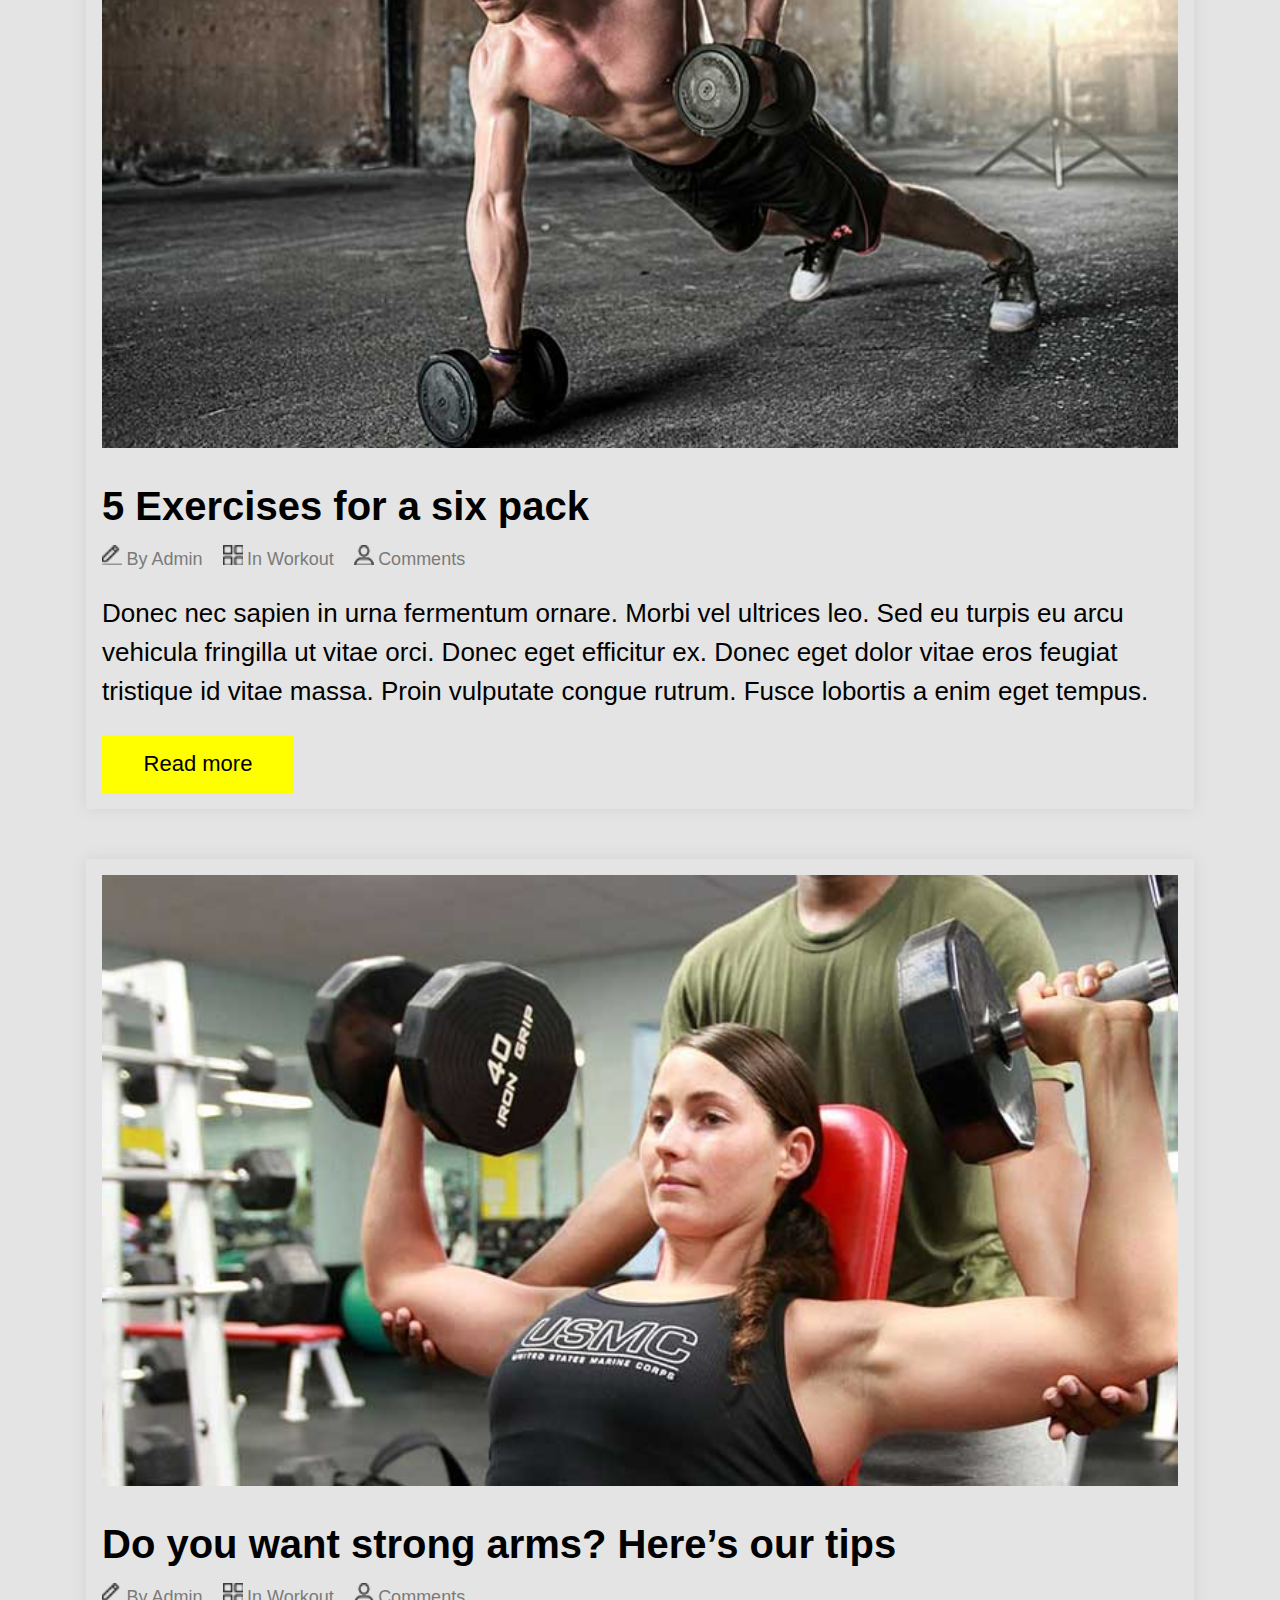
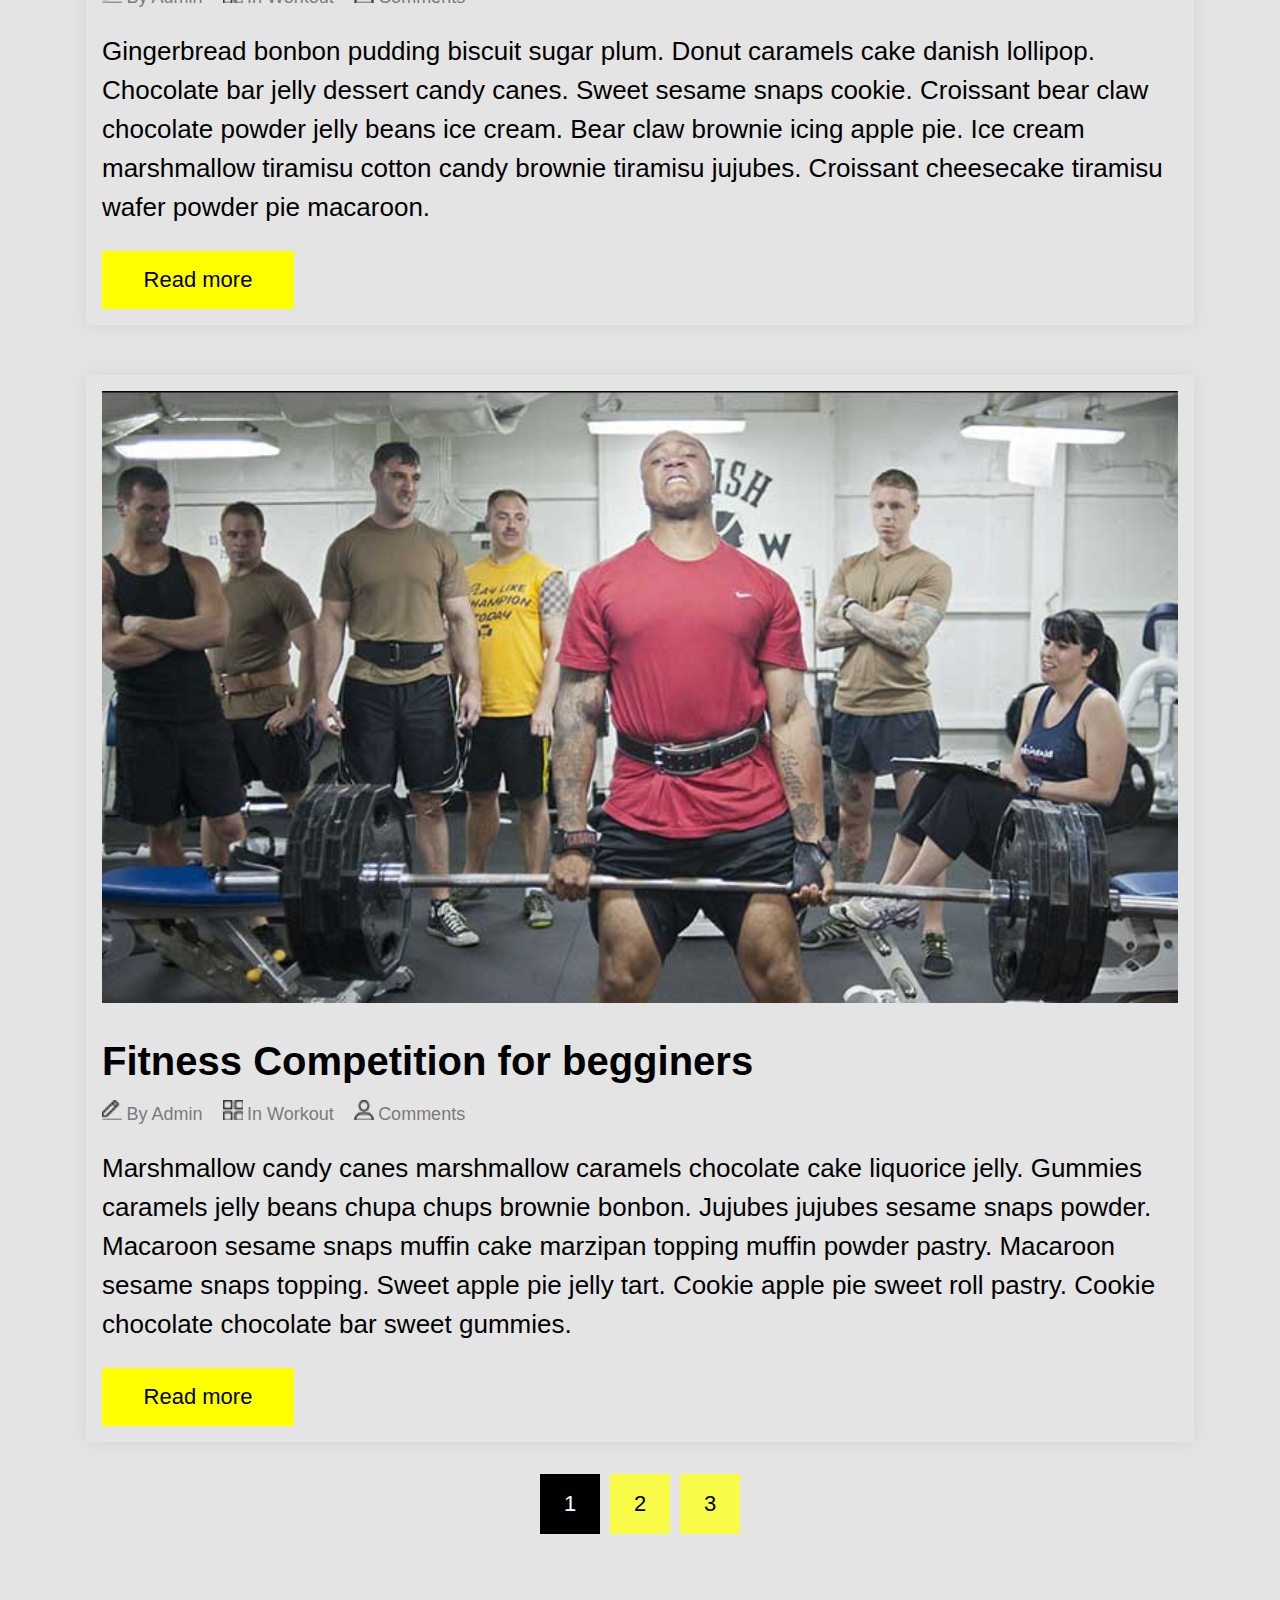
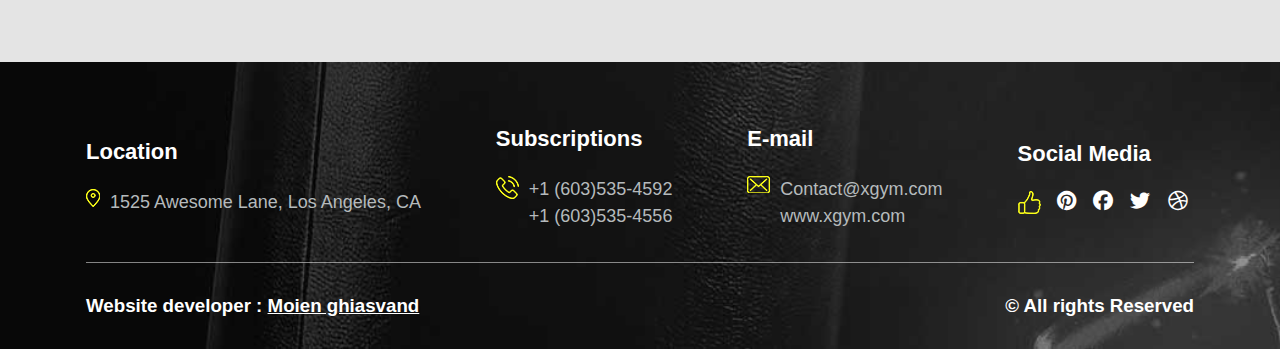
<file: news.html>
<!DOCTYPE html>
<html lang="en">
<head>
    <meta charset="UTF-8">
    <meta name="viewport" content="width=device-width, initial-scale=1.0">
    <link rel="icon" type="image/x-icon" href="images/xgym-logo.png">
    <title>New - Xgym</title>
    <link rel="stylesheet" href="style/news.css">
    <!-- font awsome cdn -->
    <link rel="stylesheet" href="https://cdnjs.cloudflare.com/ajax/libs/font-awesome/6.4.2/css/all.min.css">
</head>
<body>
    
    <div class="preloaders">
        <span class="loader"></span>
    </div>

    <span class="back__to-top"><i class="fa fa-arrow-up"></i></span>
    <div class="webpage">
        <header class="header">
            <div class="container">
                <nav class="navbar">
                      <img src="images/logo.png" alt="" class="nav__img">
        
                    <ul class="nav__list">
                        <li class="nav__item">
                            <a href="index.html" class="nav__link">HOME</a>
                        </li>
                        <li class="nav__item">
                            <a href="about.html" class="nav__link">ABOUT</a>
                        </li>
                        <li class="nav__item">
                            <a href="classes.html" class="nav__link">CLASSES</a>
                        </li>
                        <li class="nav__item">
                            <a href="#" class="nav__link active">NEWS</a>
                        </li>
                        <li class="nav__item">
                            <a href="bmiCalc.html" class="nav__link">BMI calculator</a>
                        </li>
                        <li class="nav__item">
                            <a href="contact.html" class="nav__link">CONTACT</a>
                        </li>
                    </ul>
                    <div class="menu__icon">
                        <div class="hamburger__menu"></div>
                    </div>
                </nav>
            </div>
        </header>
    
        <main class="mian">
            <section class="main__top-sect">
                <h2 class="main__top-title">News</h2>
            </section>
    
            <section class="blog__sect">
                <div class="container">
                    <div class="blogs">
    
                    </div>
    
                    <div class="pagination__buttons">
       
                    </div>
                </div>
            </section>
        </main>
        
        <footer class="footer">
            <div class="container">
                <div class="contact__ways">
                    <div class="contact__way">
                        <h3 class="contact__title">Location</h3>
                        <div class="contact__way-body">
                            <img src="images/icon-footer 1.png">
                            <p>
                                1525 Awesome Lane, Los Angeles, CA
                            </p>
                        </div>
                    </div>
                    <div class="contact__way">
                        <h3 class="contact__title">Subscriptions</h3>
                        <div class="contact__way-body">
                            <img src="images/icon-footer 2.png">
                            <p>
                                +1 (603)535-4592 <br>
                                +1 (603)535-4556
                            </p>
                        </div>
                        
                    </div>
                    <div class="contact__way">
                        <h3 class="contact__title">E-mail</h3>
                        <div class="contact__way-body">
                            <img src="images/icon-footer 3.png">
                            <p>Contact@xgym.com <br>
                                www.xgym.com</p>
                            </div>
                        </div>
                        
                        <div class="contact__way">
                            <h3 class="contact__title">Social Media</h3>
                        <div class="contact__way-body">
                            <img src="images/icon-footer 4.png">
                        <div class="socials">
                            <i class="fab fa-pinterest"></i>
                            <i class="fab fa-facebook"></i>
                            <i class="fab fa-twitter"></i>
                            <i class="fab fa-dribbble"></i>
                        </div>
                        </div>
                            
                    </div>
                </div>
    
                <div class="copy__right">
                    <h3 class="website__developer">Website developer : <a href="#">Moien ghiasvand</a></h3>
                    <h3>&copy; All rights Reserved</h3>
                </div>
            </div>
        </footer>
    </div>

    
    <script src="js/news.js"></script>
</body>
</html>
</file>
<file: style/home.css>
*{
    padding: 0;
    margin: 0;
    box-sizing: border-box;
}

html{
    scroll-behavior: smooth;
}

body{
    font-family: sans-serif;
    background-color: #e4e4e4;
}

/* preloader */

.preloaders{
    height: 100vh;
    background-color: #222429;
    display: flex;
    justify-content: center;
    align-items: center;
}

.loader {
    width: 48px;
    height: 48px;
    border-radius: 50%;
    position: relative;
    animation: rotate 1s linear infinite
}
  .loader::before , .loader::after {
    content: "";
    box-sizing: border-box;
    position: absolute;
    inset: 0px;
    border-radius: 50%;
    border: 5px solid #FFF;
    animation: prixClipFix 2s linear infinite ;
}
.loader::after{
    transform: rotate3d(90, 90, 0, 180deg );
    border-color: gold;
}

@keyframes rotate {
    0%   {transform: rotate(0deg)}
    100%   {transform: rotate(360deg)}
}

@keyframes prixClipFix {
    0%   {clip-path:polygon(50% 50%,0 0,0 0,0 0,0 0,0 0)}
    50%  {clip-path:polygon(50% 50%,0 0,100% 0,100% 0,100% 0,100% 0)}
    75%, 100%  {clip-path:polygon(50% 50%,0 0,100% 0,100% 100%,100% 100%,100% 100%)}
}

.preloaders.hidden{
    display: none;
    visibility: hidden;
}

.webpage.hidden{
    display: none;
}

.container{
    max-width: 86rem;
    width: 100%;
    margin: 0 auto;
    padding: 0 1rem;
}

span.back__to-top{
    display: flex;
    justify-content: center;
    align-items: center;
    font-weight: bold;
    font-size: 30px;
    background-color: yellow;
    width: 50px;
    height: 50px;
    position: fixed;
    right: 2%;
    bottom: 2%;
    border-radius: 50%;
    transition: opacity .5s;
    opacity: 0;
    cursor: pointer;
    pointer-events: none;
    z-index: 999;
}

.back__to-top.show{
    opacity: 1;
    pointer-events: auto;
}

/* header */

.navbar{
    display: flex;
    justify-content: space-between;
    align-items: center;
    padding: 1rem 0;
    transition: all 0.6s;
}

.navbar.scrolled {
    position: fixed;
    left: 0;
    right: 0;
    backdrop-filter: blur(5px);
    background: #ffffffed;
    padding: 0 4rem;
    z-index: 999;
}

.nav__list{
    display: flex;
    list-style-type: none;
}

.nav__item{
    margin-left: 1rem;
}

.nav__link{
    text-decoration: none;
    color: #000;
    padding: 0.6rem 1rem;
    position: relative;
    z-index: 1;
}

.nav__link.active{
    background-color:#fcff2cd9;
}

.nav__link::after{
    content: '';
    display: inline-block;
    width: 0%;
    height: 100%;
    background-color: #fcff2cd9;
    position: absolute;
    left: 0;
    top: 0;
    z-index: -1;
    transition: all .6s;
    transform-origin: 0 0;
    transition-timing-function: cubic-bezier(0.075, 0.82, 0.165, 1);
}

.nav__link:hover::after{
    width: 100%;
}

.menu__icon{
    width: 40px;
    height: 40px;
    display: none;
    justify-content: center;
    align-items: center;
}

.hamburger__menu{
    width: 30px;
    height: 2px;
    background: #000;
    border-radius: 10px;
    position: relative;
    transition: all .6s;
}

.hamburger__menu::after,
.hamburger__menu::before{
    content: '';
    display: block;
    position: absolute;
    width: 22px;
    height: 2px;
    background-color: #000;
    border-radius: 10px;
    transition: all 0.6s;
}

.hamburger__menu::before{
    transform: translateY(-8px);
}

.hamburger__menu::after{
    transform: translateY(8px);
}

.menu__icon.active .hamburger__menu{
    background-color: transparent;
}

.menu__icon.active .hamburger__menu::before{
    width: 30px;
    transform: rotate(45deg);
}

.menu__icon.active .hamburger__menu::after{
    width: 30px;
    transform: rotate(-45deg);
}

/* main */

.main{
    padding: 0 0 2rem;
}

.top__main-sect{
    height: 100vh;
    width: 100%;
    background: linear-gradient(to bottom , #4c4d4d4f,#000) , url(../images/carousel-1.jpg);
    background-repeat: no-repeat;
    background-size: cover;
    background-position-x: center;
    color: #fff;
    display: flex;
    justify-content: center;
    align-items: center;
    flex-direction: column;
    text-align: center;
}

.section__littletitle{
    font-size: 20px;
    margin-bottom: 1rem;
}

.section__largtitle{
    max-width: 40rem;
    font-size: 60px;
    line-height: 1.5;
    margin-bottom: 1rem;
}

.section__largtitle span {
    color: yellow;
}

.main__link-wraper{
    display: flex;
    justify-content: center;
    align-items: center;
    gap: 1rem;
}

.main__link{
    text-decoration: none;
    color: yellow;
    width: 12rem;
    font-size: 20px;
    border: solid 1px yellow;
    padding: 1rem 1.5rem;
    display: block;
    border-radius: 0.5rem;
    overflow: hidden;
    position: relative;
    transition: all 0.6s;
    z-index: 10;
}

.main__link:hover{
    color: #000;

}

.main__link::after{
    content: '';
    display: inline-block;
    width: 100%;
    height: 0;
    background-color: yellow;
    position: absolute;
    left: 0;
    top: 0;    
    transition: all 0.6s;
    transform-origin: 0 0;
    transition-timing-function: cubic-bezier(0.5,1.6,0.4,0.7);
    z-index: -1;
}

.main__link:hover::after{
    height: 100%;
}

/* about */

.about__sect{
    margin-top: 4rem;
}

.about{
    display: flex;
    justify-content: space-between;
    align-items: center;
}

.about__img{
    width: 40%;
}

.about__img img {
    width: 100%;
    border-radius: 0.5rem;
}

.about__content{
    width: 60%;
    padding: 0 0 0 2rem;
    height: 100%;
    display: flex;
    flex-direction: column;
    justify-content: space-between;
}

.about__content .section__littletitle{
    background-color: yellow;
    width: 10rem;
    text-align: center;
    padding: 0.8rem;
}

.about__content .section__largtitle{
    width: auto;
    font-size: 50px;
}

.about__text1{
    font-size: 18px;
    font-weight: bold;
    line-height: 1.5;
    color: #686A6F;
    margin-bottom: 1.5rem;
}

.about__text2{
    line-height: 1.5;
    margin-bottom: 1.5rem;
}

.about__box-item{
    background-color: #222429 ;
    color: #fff;
    padding: 1.5rem;
    border-radius: 0.5rem;
}

.box__item-link{
    display: flex;
    justify-content: space-between;
    align-items: center;
    gap: 10px;
    margin-bottom: 1rem;
}

.box__item-link button {
    text-decoration: none;
    color: #fff;
    background-color: transparent;
    border: solid 1px yellow;
    padding: 0.5rem;
    width: calc(50% - 10px);
    text-align: center;
    border-radius: 0.5rem;
    position: relative;
    z-index: 10;
    overflow: hidden;
}

.box__item-link button.active_btn{
    background-color: yellow;
    color: #000;
}

.box__item-link button:hover{
    color: #000;
}

.box__item-link button::after{
    content: '';
    display: inline-block;
    width: 0%;
    height: 100%;
    position: absolute;
    left: 0;
    top: 0;
    background-color: yellow;
    z-index: -1;
    transition: all 0.6s;
    transform-origin: 0 0;
    transition-timing-function: cubic-bezier(0.5,1.6,0.4,0.7);
}

.box__item-link button:hover:after{
    width: 100%;
}


.box__item-txt{
    font-size: 14px;
    line-height: 1.5;
    transition: all .6s;
}

.box__item-txt.fade{
    animation: showtxt .5s forwards;
}

@keyframes showtxt {
    0%{
        opacity: 0;
    }

    100%{
        opacity: 1;
    }
}

/* pay classes */

.pay__classes-sect{
    background: linear-gradient(to bottom , #3030301a , rgb(0, 0, 0)) , url(../images/add-bg.jpg);
    background-repeat: no-repeat;
    background-size: cover;
    background-position-x: center;
    margin-top: 4rem;
}

.pay__classes-wraper{
    width: 100%;
    display: flex;
    justify-content: end;
    padding: 8rem 0;
}

.pay__classes{
    display: flex;
    justify-content: end;
    align-items: start;
    flex-direction: column;
    color: #fff;
    width: 50%;
}       

.pay__classes div {
    display: flex;
    align-items: center;
    gap: 10px;
    margin-bottom: 1rem;
}

.pay__classes-link{
    text-decoration: none;
    color: yellow;
    border: solid 1px yellow;
    padding: 1rem;
    margin-top: 1rem;
    position: relative;
    border-radius: 0.5rem;
    z-index: 10;
    overflow: hidden;
}

.pay__classes-link:hover{
    color: #000;
}

.pay__classes-link::after{
    content: '';
    position: absolute;
    left: 0;
    top: 0;
    width: 0%;
    height: 100%;
    background-color: yellow;
    z-index: -1;
    transition: all 0.6s;
    transform-origin: 0 0;
    transition-timing-function:cubic-bezier(0.5,1.6,0.4,0.7) ;
}

.pay__classes-link:hover::after{
    width: 100%;
}

/* gym info */

.gym__info-sect{
    background-color: #222429;
    margin-top: 6rem;
    padding: 6rem 0;
}

.gym__info{
    display: flex;
    justify-content: space-between;
    align-items: center;
    color: #fff;
}

.item{
    display: flex;
    justify-content: start;
    align-items: start;
    gap: 1rem;
}

.item__icon{
    display: flex;
    justify-content: center;
    align-items: center;
    width: 40px;
    height: 40px;
    background-color: yellow;
    border-radius: 50%;
    padding: 1.8rem;
    color: #000;
    font-size: 22px;
}

.item__quantity{
    line-height: 1.8;
    font-size: 30px;
}

.item__title{
    color: #BDBDBF;
    font-weight: normal;
    font-size: 18px;
}

.total_percentage{
    display: none;
}

/* our team */

.our__team-sect{
    margin-top: 6rem;
}

.our__team-sect .our__team-title{
    font-size: 40px;
    text-align: center;
}

.our__team-sect .our__team-title span {
    background-color: yellow;
    padding: 0.5rem;
}

.our__team{
    display: flex;
    justify-content: center;
    align-items: center;
    text-align: center;
    margin-top: 4rem;
    gap: 20px;
    flex-wrap: wrap;
}

.team__item{
    box-shadow: 0 0 14px 0 #90909087;
    padding: 2rem;
    border-radius: 0.5rem;
    width: calc(25% - 15px);
}

.team__item-img{
    max-width: 215px;
    padding: .2rem;
    background-color: yellow;
    border-radius: 50%;
    display: flex;
    justify-content: center;
    align-items: center;
    margin: 0 auto;
}

.team__item img {
    width: 100%;
    border-radius: 50%;
    border: solid 2px #000;
}

.name__coach{
    margin: 1rem 0 1.5rem;
}

.team__item-text{
    line-height: 1.8;
    max-width: 30rem;
}


/* testimonail */

.testimonail__sect{
    margin-top: 6rem;
}

.testimonail{
    display: flex;
    justify-content: center;
    align-items: center;
    background-color: #222429;
    color: #fff;
}

.testimonail__img{
    width: 40%;
}

.testimonail__img img {
    width: 100%;
}

.testimonail__content{
    width: 60%;
    padding: 2rem;
}

.testimonail .section__littletitle{
    color: yellow;
}

.testimonail .section__largtitle{
    margin-bottom: 1rem;
}

.clinets{
    max-width: 600px;
    width: 100%;
    position: relative;
}

.clients__carousel{
    width: 100%;
    display: grid;
    grid-auto-flow: column;
    grid-auto-columns: calc(100% - 12px);
    gap: 1rem;
    overflow-x: auto;
    scroll-snap-type: x mandatory;
    scroll-behavior: smooth;
    scrollbar-width: 0;
}

.clients__carousel::-webkit-scrollbar{
    display: none;
}

.clients__carousel.no-transition{
    scroll-behavior: auto;
}

.clients__carousel.dragging{
    scroll-behavior: auto;
    scroll-snap-type: none;
}

.clients__carousel.dragging .client {
    cursor: grab;
    user-select: none;
}

.client{
    scroll-snap-align: start;
    height: 324px;
    border-radius: 10px;
    display: flex;
    flex-direction: column;
    justify-content: center;
    align-items: start;
}

.client__text{
    font-size: 24px;
    line-height: 1.5;
    margin-bottom: 2rem;
    user-select: none;
}

.client__info{
    display: flex;
    align-items: center;
    gap: 20px;
    user-select: none;
}

.client__info img {
    width: 100px;
    height: 100px;
    border-radius: 50%;
}

.client__name{
    font-size: 24px;
    font-weight: normal;
    line-height: 1.5;
}

.client__name span {
    font-size: 20px;
    color: #BDBDBF ;
}

.aroows__box{
    display: flex;
    gap: 10px;
    position: absolute;
    left: 10px;
    bottom: -40px;
}

.aroows__box span{
    background-color: yellow;
    color: #000;
    width: 30px;
    height: 30px;
    border-radius: 50%;
    font-size: 20px;
    font-weight: bold;
    display: flex;
    justify-content: center;
    align-items: center;
}

/* footer */

.footer{
    background: url(../images/newsletter-bg.jpg);
    background-repeat: no-repeat;
    background-size: cover;
    color: #fff;
    padding: 4rem 0 0;
    margin-top: 6rem;
}

.contact__ways{
    display: flex;
    justify-content: space-between;
    align-items: center;
    border-bottom: 1px solid rgba(255,255,255,.5);
    padding-bottom: 2rem;
}

.contact__way-body{
    display: flex;
    align-items: start;
    gap: 10px;
}

.contact__way .contact__title{
    font-size: 22px;
    margin-bottom: 1.5rem;
}

.contact__way p {
    font-size: 18px;
    line-height: 1.5;
    color: #b5babc;
}

.contact__way i {
    font-size: 20px;
    margin: 0 0.4rem;
}

.contact__way i:hover{
    color: #b5babc;
}

.copy__right{
    display: flex;
    justify-content: space-between;
    align-items: center;
    padding: 2rem 0;
    text-align: center;
}

.website__developer a {
    color: #fff;    
    transition: all .5s;
}

.website__developer a:hover{
    color: yellow;
}

/* responsive */

@media screen and (max-width:1400px) {
    .container{
        max-width: 1140px;
    }

    .team__item{
        width: calc(50% - 15px);
    }

    .testimonail{
        flex-direction: column;
    }

    .testimonail__img{
        width: 100%;
    }

    .testimonail__content{
        width: 100%;
        margin: 0 auto 2rem;
        text-align: center;
    }

    .testimonail .section__largtitle{
        width: auto;
        text-align: center;
        margin: 0 auto;
    }

    .clinets{
        margin: 0 auto;
    }

    .aroows__box{
        left: 50%;
        transform: translate(-50%);
    }
}

@media screen and (max-width:1200px) {
    .container{
        max-width: 960px;
    }

    .about{
        flex-direction: column;
        gap: 20px;
    }

    .about__img{
        width: 100%;
    }

    .about__content{
        padding: 0;
        width: 100%;
    }

    .pay__classes-sect{
        background-position: left;
    }

    .pay__classes-wraper{
        justify-content: center;
    }

}

@media screen and (max-width:992px) {
    .container{
        max-width: 720px;
    }

    .menu__icon{
        display: flex;
    }

    .nav__list{
        position: fixed;
        left: 0;
        top: -100px;
        right: 0;
        flex-direction: column;
        justify-content: center;
        align-items: center;
        background-color: #f7f7f7;
        padding: 1rem 0;
        border-radius: 0 0 2rem 2rem;
        transition: all .6s;
        transform: scaleY(0);
    }

    
    .nav__item {
        margin: 1rem;
        width: 100%;
        text-align: center;
        padding-bottom: 0.6rem;
    }

    .nav__list.active{
        top: 96px;
        transform: scaleY(1);
    }

    .navbar.scrolled .nav__list{
        top: -130px;
    }

    .navbar.scrolled .nav__list.active{
        top: 64px;
    }

    .pay__classes{
        width: 100%;
    }

    .gym__info{
        flex-wrap: wrap;
        gap: 20px;
    }

    .item{
        width: calc(50% - 15px);
    }

    .contact__ways{
        justify-content: center;
        flex-wrap: wrap;
        gap: 30px;
    }

    .contact__way{
        width: calc(50% - 15px);
    }
}


@media screen and (max-width:768px){
    .container{
        max-width: 540px;
    }

    .gym__info-sect{
        padding: 2rem 0;
    }

    .team__item{
        width: 100%;
    }

    .gym__info .item__title {
        font-size: 14px;
    }

    .item__icon{
        padding: 1rem;
        font-size: 18px;
    }

    .client__info img{
        width: 80px;
        height: 80px;
    }

    .client__text{
        font-size: 18px;
    }

    .footer{
        background: url(../images/newsletter-bg-short.jpg);
        background-size: cover;
        background-repeat: no-repeat;
        background-position: center;
    }

    .copy__right {
        flex-direction: column;
        gap: 1rem;
    }
}

@media screen and (max-width:578px) {
    .container{
        width: 100%;
    }

    .navbar.scrolled{
        padding: 0 1rem;
    }

    .section__littletitle{
        font-size: 18px;
    }

    .about__content .section__largtitle, 
    .section__largtitle {
        font-size: 30px;
    }

    .main__link-wraper{
        flex-direction: column;
    }

    .team__item {
        padding: 2rem 1rem;
    }
    
    .box__item-link{
        flex-direction: column;
    }

    .box__item-link button {
        width: 100%;
    }

    .box__item-link a{
        width: 100%;
    }

    .item{
        width: 100%;
    }

    .navbar.scrolled{
        padding: 0 .5rem;
    }

    .pay__classes-sect{
        background:  linear-gradient(to bottom , #3030301a , #000) , url(../images/add-bg-short.jpg);
        background-size: cover;
        background-position:center;
    }

    .testimonail__content{
        padding: 2rem 1rem;
    }

    .section__largtitle {
        font-size: 30px;
    }

    .client__info img{
        width: 50px;
        height: 50px;
    }

    .clients__carousel{
        grid-auto-columns: 100%;
    }

    .clients__carousel .client {
        width: 100%;
    }

    .client__text {
        font-size: 14px;
    }

    .client__name{
        font-size: 18px;
    }

    .client__name span {
        font-size: 16px;
    }

    .contact__way{
        width: 100%;
    }
}
</file>
<file: style/about.css>
*{
    padding: 0;
    margin: 0;
    box-sizing: border-box;
}

html{
    scroll-behavior: smooth;
    scroll-snap-type: mandatory;
}

body{
    font-family: sans-serif;
    background-color: #e4e4e4;
}

/* preloader */

.preloaders{
    height: 100vh;
    background-color: #222429;
    display: flex;
    justify-content: center;
    align-items: center;
}

.loader {
    width: 48px;
    height: 48px;
    border-radius: 50%;
    position: relative;
    animation: rotate 1s linear infinite
}
  .loader::before , .loader::after {
    content: "";
    box-sizing: border-box;
    position: absolute;
    inset: 0px;
    border-radius: 50%;
    border: 5px solid #FFF;
    animation: prixClipFix 2s linear infinite ;
}
.loader::after{
    transform: rotate3d(90, 90, 0, 180deg );
    border-color: gold;
}

@keyframes rotate {
    0%   {transform: rotate(0deg)}
    100%   {transform: rotate(360deg)}
}

@keyframes prixClipFix {
    0%   {clip-path:polygon(50% 50%,0 0,0 0,0 0,0 0,0 0)}
    50%  {clip-path:polygon(50% 50%,0 0,100% 0,100% 0,100% 0,100% 0)}
    75%, 100%  {clip-path:polygon(50% 50%,0 0,100% 0,100% 100%,100% 100%,100% 100%)}
}

.preloaders.hidden{
    display: none;
    visibility: hidden;
}

.webpage.hidden{
    display: none;
}

.container{
    max-width: 86rem;
    width: 100%;
    margin: 0 auto;
    padding: 0 1rem;
}

span.back__to-top{
    display: flex;
    justify-content: center;
    align-items: center;
    font-weight: bold;
    font-size: 30px;
    background-color: yellow;
    width: 50px;
    height: 50px;
    position: fixed;
    right: 2%;
    bottom: 2%;
    border-radius: 50%;
    transition: opacity 1s;
    opacity: 0;
    pointer-events: none;
    z-index: 999;
}

.back__to-top.show{
    opacity: 1;
    pointer-events: auto;
}

/* header */

.navbar{
    display: flex;
    justify-content: space-between;
    align-items: center;
    padding: 1rem 0;
    transition: all 0.6s;
}

.navbar.scrolled {
    position: fixed;
    left: 0;
    right: 0;
    backdrop-filter: blur(5px);
    background: #ffffffed;
    padding: 0 4rem;
    z-index: 999;
}

.nav__list{
    display: flex;
    list-style-type: none;
}

.nav__item{
    margin-left: 1rem;
}

.nav__link{
    text-decoration: none;
    color: #000;
    padding: 0.6rem 1rem;
    position: relative;
    z-index: 1;
}

.nav__link.active{
    background-color: #fcff2cd9;
}

.nav__link::after{
    content: '';
    display: inline-block;
    width: 0%;
    height: 100%;
    background-color: #fcff2cd9;
    position: absolute;
    left: 0;
    top: 0;
    z-index: -1;
    transition: all .6s;
    transform-origin: 0 0;
    transition-timing-function: cubic-bezier(0.075, 0.82, 0.165, 1);
}

.nav__link:hover::after{
    width: 100%;
}
.menu__icon{
    width: 40px;
    height: 40px;
    display: none;
    justify-content: center;
    align-items: center;
}

.hamburger__menu{
    width: 30px;
    height: 2px;
    background: #000;
    border-radius: 10px;
    position: relative;
    transition: all .6s;
}

.hamburger__menu::after,
.hamburger__menu::before{
    content: '';
    display: block;
    position: absolute;
    width: 22px;
    height: 2px;
    background-color: #000;
    border-radius: 10px;
    transition: all 0.6s;
}

.hamburger__menu::before{
    transform: translateY(-8px);
}

.hamburger__menu::after{
    transform: translateY(8px);
}

.menu__icon.active .hamburger__menu{
    background-color: transparent;
}

.menu__icon.active .hamburger__menu::before{
    width: 30px;
    transform: rotate(45deg);
}

.menu__icon.active .hamburger__menu::after{
    width: 30px;
    transform: rotate(-45deg);
}

/* main */

.section__littletitle {
    margin-bottom: 1rem;
}

.mian{
    padding-bottom: 2rem;
}

.main__top-sect{
    background: url(../images/footer-bg.jpg);
    background-repeat: no-repeat;
    background-size: cover;
    background-position: center;
    padding: 8rem 0;
    display: flex;
    justify-content: center;
    align-items: center;
}

.main__top-title{
    color: #fff;
    text-align: center;
    font-size: 60px;
    border-bottom: solid 4px yellow;
}

/* programe section */

.programe__sect{
    margin-top: 10rem;
    background-color:#222429;
    color: #fff;
    padding: 0 0 4rem 0;
    text-align: center;
}

.programes__list{
    display: flex;
    justify-content: space-between;
    align-items: center;
    gap: 30px;
    position: relative;
    top: -5rem;
}

.programe__item{
    color: #000;
    background-color: #f4f5f8;
    width: calc(33.33% - 20px);
    border-radius: 0.4rem;
    padding: 4rem 2rem;
    /* position: absolute; */
}

.programe__item img {
    width: 100px;
    height: 100px;
    margin-bottom: 1.5rem;
}

.item__title{
    font-size: 24px;
    margin-bottom: 2rem;
}

.item__text{
    line-height: 1.5;
    margin-bottom: 1.5rem;
}

.item__link{
    text-decoration: none;
    color: #000;
    padding: 0.5rem;
    border-bottom: solid 4px #ffeb3b;
    transition: all 0.6s;
}

.item__link:hover {
    border-bottom-color: orange;
}

.programe__title{
    margin-top: 2rem;
    font-size: 40px;
}

.programe__link{
    display: inline-block;
    margin-top: 1.5rem;
    text-decoration: none;
    /* color: #000;
    background-color: yellow;
    /* padding: 1rem; */
    color: #fff;
    padding: 1rem;
    border: solid 2px yellow;
    max-width: 16rem;
    border-radius: 0.4rem; 
    overflow: hidden;
    position: relative;
    z-index: 0;
}

.programe__link:hover{
    color: #000;
}


.programe__link::after{
    content: '';
    display: inline-block;
    position: absolute;
    left: 0;
    top: 0;
    width: 0%;
    height: 100%;
    background-color: yellow;
    transition: all 0.6s;
    transform-origin: 0 0;
    transition-timing-function: (0.5,.7,1.5,.7);
    z-index: -1;
}

.programe__link:hover::after{
    width: 100%;
}

/* info achievement (ifno progressbar) */

.infos__progressbar-sect{
    background: url(../images/achievement-bg.jpg);
    background-repeat: no-repeat;
    background-size: cover;
    background-position: center;
    margin-top: 6rem;
    padding: 6rem 0;
    color: #fff;
}

.circular__progresses{
    display: flex;
    justify-content: space-between;
    align-items: center;
}

.circule{
    display: flex;
    justify-content: center;
    align-items: center;
}

.circular__progress{
    width: 250px;
    height: 250px;
    background:conic-gradient(yellow 3.6deg ,transparent 0);
    border-radius: 50%;
    position: relative;
    text-align: center;
    display: flex;
    justify-content: center;
    align-items: center;
    z-index: 1;
}

.circular__progress::after{
    content: '';
    position: absolute;
    width: 90%;
    height: 90%;
    background-color: #000;
    border-radius: 50%;
    z-index: -1;
}

.progress__value{
    font-size: 30px;
    display:inline-block;
    margin-bottom: 1rem;
}

.progress__text{
    font-size: 24px;
}


/* about */

.about__sect{
    margin-top: 4rem;
}

.about{
    display: flex;
    justify-content: space-between;
    align-items: center;
}

.about__img{
    width: 40%;
}

.about__img img {
    width: 100%;
    border-radius: 0.5rem;
}

.about__content{
    width: 60%;
    padding: 0 0 0 2rem;
    height: 100%;
    display: flex;
    flex-direction: column;
    justify-content: space-between;
}

.about__content .section__littletitle{
    background-color: yellow;
    width: 10rem;
    text-align: center;
    padding: 0.8rem;
}

.about__content .section__largtitle{
    width: auto;
    font-size: 50px;
}

.about__text1{
    font-size: 18px;
    font-weight: bold;
    line-height: 1.5;
    color: #686A6F;
    margin-bottom: 1.5rem;
}

.about__text2{
    line-height: 1.5;
    margin-bottom: 1.5rem;
}

.about__box-item{
    background-color: #222429 ;
    color: #fff;
    padding: 1.5rem;
    border-radius: 0.5rem;
}

.box__item-link{
    display: flex;
    justify-content: space-between;
    align-items: center;
    gap: 10px;
    margin-bottom: 1rem;
}

.box__item-link button {
    text-decoration: none;
    color: #fff;
    background-color: transparent;
    border: solid 1px yellow;
    padding: 0.5rem;
    width: calc(50% - 10px);
    text-align: center;
    border-radius: 0.5rem;
    position: relative;
    z-index: 10;
    overflow: hidden;
}

.box__item-link button.active_btn{
    background-color: yellow;
    color: #000;
}

.box__item-link button:hover{
    color: #000;
}

.box__item-link button::after{
    content: '';
    display: inline-block;
    width: 0%;
    height: 100%;
    position: absolute;
    left: 0;
    top: 0;
    background-color: yellow;
    z-index: -1;
    transition: all 0.6s;
    transform-origin: 0 0;
    transition-timing-function: cubic-bezier(0.5,1.6,0.4,0.7);
}

.box__item-link button:hover:after{
    width: 100%;
}


.box__item-txt{
    font-size: 14px;
    line-height: 1.5;
    transition: all .6s;
}

.box__item-txt.fade{
    animation: showtxt .5s forwards;
}

@keyframes showtxt {
    0%{
        opacity: 0;
    }

    100%{
        opacity: 1;
    }
}

/* get certified sect */

.get__certified-sect{
    margin-top: 8rem;
    background-color: #f7fbfe;
    padding: 4rem 0;
}

.get__certified {
    display: flex;
    justify-content: center;
    align-items: center;
}

.get__certified-img{
    width: 40%;
}

.get__certified-img img {
    width: 100%;
}

.get__certified-content{
    width: 60%;
}

.section__largtitle{
    font-size: 54px;
}

.section__largtitle span {
    background-color: yellow;
    padding: 0.1rem;
}

.get__certified-text{
    font-size: 18px;
    color: #505050;
    line-height: 1.8;
    margin: 2rem 0;
}

.certified__form{
    display: flex;
    flex-direction: column;
    gap: 20px;
}

.certified__form div{
    width: 100%;
    display: flex;
    justify-content: center;
    align-items: center;
    gap: 40px;
}

.certified__form div input{
    width: 100%;
    padding: 1.5rem 1.5rem 1.5rem 2rem;
    border: solid 1px transparent;
    outline: none;
    background-color: #edf3f5;
}

.certified__form div input:is(:focus , :valid),
.certified__form div textarea:is(:focus , :valid) {
    border: solid 1px rgb(211, 211, 45);
}

.certified__form div input::placeholder{
    font-size: 18px;
}

.certified__form div textarea{
    width: 100%;
    font-size: 18px;
    background-color: #edf3f5;
    font-family: sans-serif;
    padding: 1.5rem 1.5rem 1.5rem 2rem;
    border: solid 1px transparent;
    outline: none;
}

.certified__form button {
    max-width: 12rem;
    background-color: #f3f33a;
    color: #000;
    border: none;
    outline: none;
    font-size: 24px;
    padding: .8rem;
    border-radius: 0.5rem;
    position: relative;
    z-index: 1;
    transition:all 0.6s;
    overflow: hidden;
}

.certified__form button:hover{
    color: #fff;
}

.certified__form button::after{
    content: '';
    position: absolute;
    width: 0;
    height: 100%;
    background-color: #000;
    top: 0;
    left: 0;
    z-index: -1;
    transition: all 0.6s;
    transform-origin: 0 0;
    transition-timing-function: cubic-bezier(0.5,1.6,0.4,0.7);
}

.certified__form button:hover::after{
    width: 100%;
}


/* footer */

.footer{
    background: url(../images/newsletter-bg.jpg);
    background-repeat: no-repeat;
    background-size: cover;
    color: #fff;
    padding: 4rem 0 0;
    margin-top: 6rem;
}

.contact__ways{
    display: flex;
    justify-content: space-between;
    align-items: center;
    border-bottom: 1px solid rgba(255,255,255,.5);
    padding-bottom: 2rem;
}

.contact__way-body{
    display: flex;
    align-items: start;
    gap: 10px;
}

.contact__way .contact__title{
    font-size: 22px;
    margin-bottom: 1.5rem;
}

.contact__way p {
    font-size: 18px;
    line-height: 1.5;
    color: #b5babc;
}

.contact__way i {
    font-size: 20px;
    margin: 0 0.4rem;
}

.contact__way i:hover{
    color: #b5babc;
}

.copy__right{
    display: flex;
    justify-content: space-between;
    align-items: center;
    padding: 2rem 0;
    text-align: center;
}

.website__developer a {
    color: #fff;    
    transition: all .5s;
}

.website__developer a:hover{
    color: yellow;
}


/* responsive */

@media screen and (max-width:1400px) {
    .container{
        max-width: 1140px;
    }
}

@media screen and (max-width:1200px) {
    .container{
        max-width: 960px;
    }
    .programes__list{
        flex-wrap: wrap;
    }
    
    .programe__item{
        width: calc(50% - 20px);
    }

    .about{
        flex-direction: column;
        gap: 20px;
    }

    .about__img{
        width: 100%;
    }

    .about__content{
        width: 100%;
        padding: 0;
    }

    .circular__progresses{
        flex-wrap: wrap;
        gap: 30px;
    }

    .circule{
        width: calc(50% - 15px);
    }
}

@media screen and (max-width:992px) {
    .container{
        max-width: 720px;
    }
    
    .menu__icon{
        display: flex;
    }
    
    .nav__list{
        position: fixed;
        left: 0;
        top: -100px;
        right: 0;
        flex-direction: column;
        justify-content: center;
        align-items: center;
        background-color: #f7f7f7;
        padding: 1rem 0;
        border-radius: 0 0 2rem 2rem;
        transition: all .6s;
        transform: scaleY(0);
    }

    
    .nav__item {
        margin: 1rem;
        width: 100%;
        text-align: center;
        padding-bottom: 0.6rem;
    }

    .nav__list.active{
        top: 96px;
        transform: scaleY(1);
    }

    .navbar.scrolled .nav__list{
        top: -130px;
    }

    .navbar.scrolled .nav__list.active{
        top: 64px;
    }   
    
    .get__certified{
        flex-wrap: wrap;
    }

    .get__certified-img{
        width: 100%;
        margin: 0 auto;
        text-align: center;
    }

    .get__certified-content{
        width: 100%;
    }

    .contact__ways{
        justify-content: center;
        flex-wrap: wrap;
        gap: 30px;
    }

    .contact__way{
        width: calc(50% - 15px);
    }
}

@media screen and (max-width:768px) {
    .container{
        max-width: 540px;
    }

    .programe__item{
        width: 100% ;
    }

    .circular__progresses{
        gap: 40px;
    }

    .circule{
        width: 100%;
    }
    .section__largtitle{
        font-size: 40px;
    }

    .footer{
        background: url(../images/newsletter-bg-short.jpg);
        background-size: cover;
        background-repeat: no-repeat;
        background-position: center;
    }

    .copy__right {
        flex-direction: column;
        gap: 1rem;
    }
}

@media screen and (max-width:578px) {
    .container{
        width: 100%;
    }

    .main__top-title{
        font-size: 36px;
    }

    .navbar.scrolled{
        padding: 0 1rem;
    }

    .certified__form div {
        gap: 10px;
    }

    .box__item-link {
        flex-direction: column;
    }

    .box__item-link button {
        width: 100%;
    }

    .section__largtitle {
        font-size: 30px !important;
    }

    .certified__form div input , .certified__form div textarea {
        padding: 1rem;
        font-size: 16px;
    }

    .certified__form button {
        width: 100%;
        font-size: 20px;
        padding: 1rem;
    }

    .contact__way{
        width: 100%;
    }
}
</file>
<file: style/bmi.css>
*{
    padding: 0;
    margin: 0;
    box-sizing: border-box;
}

html{
    scroll-behavior: smooth;
    scroll-snap-type: mandatory;
}

body{
    font-family: sans-serif;
    background-color: #e4e4e4;
}

/* preloader */

.preloaders{
    height: 100vh;
    background-color: #222429;
    display: flex;
    justify-content: center;
    align-items: center;
}

.loader {
    width: 48px;
    height: 48px;
    border-radius: 50%;
    position: relative;
    animation: rotate 1s linear infinite
}
  .loader::before , .loader::after {
    content: "";
    box-sizing: border-box;
    position: absolute;
    inset: 0px;
    border-radius: 50%;
    border: 5px solid #FFF;
    animation: prixClipFix 2s linear infinite ;
}
.loader::after{
    transform: rotate3d(90, 90, 0, 180deg );
    border-color: gold;
}

@keyframes rotate {
    0%   {transform: rotate(0deg)}
    100%   {transform: rotate(360deg)}
}

@keyframes prixClipFix {
    0%   {clip-path:polygon(50% 50%,0 0,0 0,0 0,0 0,0 0)}
    50%  {clip-path:polygon(50% 50%,0 0,100% 0,100% 0,100% 0,100% 0)}
    75%, 100%  {clip-path:polygon(50% 50%,0 0,100% 0,100% 100%,100% 100%,100% 100%)}
}

.preloaders.hidden{
    display: none;
    visibility: hidden;
}

.webpage.hidden{
    display: none;
}

.container{
    max-width: 86rem;
    width: 100%;
    margin: 0 auto;
    padding: 0 1rem;
}

span.back__to-top{
    display: flex;
    justify-content: center;
    align-items: center;
    font-weight: bold;
    font-size: 30px;
    background-color: yellow;
    width: 50px;
    height: 50px;
    position: fixed;
    right: 2%;
    bottom: 2%;
    border-radius: 50%;
    transition: opacity 1s;
    opacity: 0;
    pointer-events: none;
    z-index: 999;
}

.back__to-top.show{
    opacity: 1;
    pointer-events: auto;
}

/* header */

.navbar{
    display: flex;
    justify-content: space-between;
    align-items: center;
    padding: 1rem 0;
    transition: all 0.6s;
}

.navbar.scrolled {
    position: fixed;
    left: 0;
    right: 0;
    backdrop-filter: blur(5px);
    background: #ffffffed;
    padding: 0 4rem;
    z-index: 999;
}

.nav__list{
    display: flex;
    list-style-type: none;
}

.nav__item{
    margin-left: 1rem;
}

.nav__link{
    text-decoration: none;
    color: #000;
    padding: 0.6rem 1rem;
    position: relative;
    z-index: 1;
}

.nav__link.active{
    background-color: #fcff2cd9;
}

.nav__link::after{
    content: '';
    display: inline-block;
    width: 0%;
    height: 100%;
    background-color: #fcff2cd9;
    position: absolute;
    left: 0;
    top: 0;
    z-index: -1;
    transition: all .6s;
    transform-origin: 0 0;
    transition-timing-function: cubic-bezier(0.075, 0.82, 0.165, 1);
}

.nav__link:hover::after{
    width: 100%;
}
.menu__icon{
    width: 40px;
    height: 40px;
    display: none;
    justify-content: center;
    align-items: center;
}

.hamburger__menu{
    width: 30px;
    height: 2px;
    background: #000;
    border-radius: 10px;
    position: relative;
    transition: all .6s;
}

.hamburger__menu::after,
.hamburger__menu::before{
    content: '';
    display: block;
    position: absolute;
    width: 22px;
    height: 2px;
    background-color: #000;
    border-radius: 10px;
    transition: all 0.6s;
}

.hamburger__menu::before{
    transform: translateY(-8px);
}

.hamburger__menu::after{
    transform: translateY(8px);
}

.menu__icon.active .hamburger__menu{
    background-color: transparent;
}

.menu__icon.active .hamburger__menu::before{
    width: 30px;
    transform: rotate(45deg);
}

.menu__icon.active .hamburger__menu::after{
    width: 30px;
    transform: rotate(-45deg);
}

/* main */

.mian{
    padding-bottom: 2rem;
}

.main__top-sect{
    background: url(../images/BMI\ -\ bg.jpg);
    background-repeat: no-repeat;
    background-size: cover;
    background-position: center;
    padding: 8rem 0;
    display: flex;
    justify-content: center;
    align-items: center;
}

.main__top-title{
    color: #fff;
    text-align: center;
    font-size: 60px;
    border-bottom: solid 4px yellow;
}
@keyframes show {
    0%{
        opacity: 0;
    }

    100%{
        opacity: 1;
    }
}

/* bmi calculator */

.bmi__calculator-sect{
    margin-top: 6rem;
    padding: 6rem 1rem;
    background: url(../images/bg-bmi-sect.jpg);
    background-position: center;
    background-size: cover;
}

.bmi{
    display: flex;
    justify-content: center;
    align-items: center;
}

.bmi__clac{
    background-color: #9f9f9f66;
    backdrop-filter: blur(6px);
    padding: 40px 30px;
    max-width: 720px;
    width: 100%;
    border-radius: 5px;
    font-family: 'Poppins',sans-serif;
    box-shadow: 25px 25px 30px rgba(0,0,0,0.15);
}
.row{
    display: flex;
    align-items: center;
    justify-content: space-between;
    margin-bottom: 40px;
}

.row span{
    font-weight: 500;
    color: #fff;
}

input[type="range"]{
    width: 70%;
    height: 3.5px;
    -webkit-appearance: none;
    appearance: none;
    background-color: #dcdcdc;
    border-radius: 3px;
    outline: none;
}
input[type="range"]::-webkit-slider-thumb{
    -webkit-appearance: none;
    appearance: none;
    height: 15px;
    width: 15px;
    background-color: #1c1c1c;
    border-radius: 50%;
    cursor: pointer;
}
#result{
    font-size: 30px;
    font-weight: 700;
    letter-spacing: 1px;
    text-align: center;
    color: #0be881;
    margin-bottom: 1rem;
}
#category{
    font-size: 18px;
    text-align: center;
    letter-spacing: 1px;
    color: #fff;
}   


/* footer */

.footer{
    background: url(../images/newsletter-bg.jpg);
    background-repeat: no-repeat;
    background-size: cover;
    color: #fff;
    padding: 4rem 0 0;
    margin-top: 4rem;
}

.contact__ways{
    display: flex;
    justify-content: space-between;
    align-items: center;
    border-bottom: 1px solid rgba(255,255,255,.5);
    padding-bottom: 2rem;
}

.contact__way-body{
    display: flex;
    align-items: start;
    gap: 10px;
}

.contact__way .contact__title{
    font-size: 22px;
    margin-bottom: 1.5rem;
}

.contact__way p {
    font-size: 18px;
    line-height: 1.5;
    color: #b5babc;
}

.contact__way i {
    font-size: 20px;
    margin: 0 0.4rem;
}

.contact__way i:hover{
    color: #b5babc;
}

.copy__right{
    display: flex;
    justify-content: space-between;
    align-items: center;
    padding: 2rem 0;
    text-align: center;
}

.website__developer a {
    color: #fff;    
    transition: all .5s;
}

.website__developer a:hover{
    color: yellow;
}

/* responsive */

@media screen and (max-width:1400px) {
    .container{
        max-width: 1140px;
    }
}

@media screen and (max-width:1200px) {
    .container{
        max-width: 960px;
    }
}

@media screen and (max-width:992px) {
    .container{
        max-width: 720px;
    }

    
    .menu__icon{
        display: flex;
    }
    
    .nav__list{
        position: fixed;
        left: 0;
        top: -100px;
        right: 0;
        flex-direction: column;
        justify-content: center;
        align-items: center;
        background-color: #f7f7f7;
        padding: 1rem 0;
        border-radius: 0 0 2rem 2rem;
        transition: all .6s;
        transform: scaleY(0);
    }

    
    .nav__item {
        margin: 1rem;
        width: 100%;
        text-align: center;
        padding-bottom: 0.6rem;
    }

    .nav__list.active{
        top: 96px;
        transform: scaleY(1);
    }

    .navbar.scrolled .nav__list{
        top: -130px;
    }

    .navbar.scrolled .nav__list.active{
        top: 64px;
    }
    
    .contact__ways{
        justify-content: center;
        flex-wrap: wrap;
        gap: 30px;
    }

    .contact__way{
        width: calc(50% - 15px);
    }
}

@media screen and (max-width:768px) {
    .container{
        max-width: 540px;
    }

    .footer{
        background: url(../images/newsletter-bg-short.jpg);
        background-size: cover;
        background-repeat: no-repeat;
        background-position: center;
    }

    .copy__right {
        flex-direction: column;
        gap: 1rem;
    }
}

@media screen and (max-width:568px) {
    .container{
        width: 100%;
    }

    .main__top-title{
        font-size: 36px;
    }

    .bmi__clac{
        padding: 1rem;
    }

    .contact__way{
        width: 100%;
    }
}
</file>
<file: style/classes.css>
*{
    padding: 0;
    margin: 0;
    box-sizing: border-box;
}

html{
    scroll-behavior: smooth;
}

body{
    font-family: sans-serif;
    background-color: #e4e4e4;
}

/* preloader */

.preloaders{
    height: 100vh;
    background-color: #222429;
    display: flex;
    justify-content: center;
    align-items: center;
}

.loader {
    width: 48px;
    height: 48px;
    border-radius: 50%;
    position: relative;
    animation: rotate 1s linear infinite
}
  .loader::before , .loader::after {
    content: "";
    box-sizing: border-box;
    position: absolute;
    inset: 0px;
    border-radius: 50%;
    border: 5px solid #FFF;
    animation: prixClipFix 2s linear infinite ;
}
.loader::after{
    transform: rotate3d(90, 90, 0, 180deg );
    border-color: gold;
}

@keyframes rotate {
    0%   {transform: rotate(0deg)}
    100%   {transform: rotate(360deg)}
}

@keyframes prixClipFix {
    0%   {clip-path:polygon(50% 50%,0 0,0 0,0 0,0 0,0 0)}
    50%  {clip-path:polygon(50% 50%,0 0,100% 0,100% 0,100% 0,100% 0)}
    75%, 100%  {clip-path:polygon(50% 50%,0 0,100% 0,100% 100%,100% 100%,100% 100%)}
}

.preloaders.hidden{
    display: none;
    visibility: hidden;
}

.webpage.hidden{
    display: none;
}

.container{
    max-width: 86rem;
    width: 100%;
    margin: 0 auto;
    padding: 0 1rem;
}

span.back__to-top{
    display: flex;
    justify-content: center;
    align-items: center;
    font-weight: bold;
    font-size: 30px;
    background-color: yellow;
    width: 50px;
    height: 50px;
    position: fixed;
    right: 2%;
    bottom: 2%;
    border-radius: 50%;
    transition: opacity 1s;
    opacity: 0;
    pointer-events: none;
    z-index: 999;
}

.back__to-top.show{
    opacity: 1;
    pointer-events: auto;
}

/* header */

.navbar{
    display: flex;
    justify-content: space-between;
    align-items: center;
    padding: 1rem 0;
    transition: all 0.6s;
}

.navbar.scrolled {
    position: fixed;
    left: 0;
    right: 0;
    backdrop-filter: blur(5px);
    background: #ffffffed;
    padding: 0 4rem;
    z-index: 999;
}

.nav__list{
    display: flex;
    list-style-type: none;
}

.nav__item{
    margin-left: 1rem;
}

.nav__link{
    text-decoration: none;
    color: #000;
    padding: 0.6rem 1rem;
    position: relative;
    z-index: 1;
}

.nav__link.active{
    background-color: #fcff2cd9;
}

.nav__link::after{
    content: '';
    display: inline-block;
    width: 0%;
    height: 100%;
    background-color: #fcff2cd9;
    position: absolute;
    left: 0;
    top: 0;
    z-index: -1;
    transition: all .6s;
    transform-origin: 0 0;
    transition-timing-function: cubic-bezier(0.075, 0.82, 0.165, 1);
}

.nav__link:hover::after{
    width: 100%;
}

.menu__icon{
    width: 40px;
    height: 40px;
    display: none;
    justify-content: center;
    align-items: center;
}

.hamburger__menu{
    width: 30px;
    height: 2px;
    background: #000;
    border-radius: 10px;
    position: relative;
    transition: all .6s;
}

.hamburger__menu::after,
.hamburger__menu::before{
    content: '';
    display: block;
    position: absolute;
    width: 22px;
    height: 2px;
    background-color: #000;
    border-radius: 10px;
    transition: all 0.6s;
}

.hamburger__menu::before{
    transform: translateY(-8px);
}

.hamburger__menu::after{
    transform: translateY(8px);
}

.menu__icon.active .hamburger__menu{
    background-color: transparent;
}

.menu__icon.active .hamburger__menu::before{
    width: 30px;
    transform: rotate(45deg);
}

.menu__icon.active .hamburger__menu::after{
    width: 30px;
    transform: rotate(-45deg);
}

/* main */

.mian{
    padding-bottom: 2rem;
}

.main__top-sect{
    background: url(../images/classes-bg.jpg);
    background-repeat: no-repeat;
    background-size: cover;
    background-position: center;
    padding: 8rem 0;
    display: flex;
    justify-content: center;
    align-items: center;
}

.main__top-title{
    color: #fff;
    text-align: center;
    font-size: 60px;
    border-bottom: solid 4px yellow;
}

/* working hour */

.working__hours-sect{
    margin-top: 6rem;
    text-align: center;
}

.section__littletitle{
    font-size: 24px;
    font-weight: normal;
    background-color: yellow;
    width: fit-content;
    margin: 0 auto;
    padding: 0.4rem;
    margin-bottom: 1.5rem;
}

.section__largtitle{
    font-size: 60px;
    margin-bottom: 2.5rem;
}

.days__list{
    list-style: none;
    background-color: #222429;
    max-width: 970px;
    min-height: 45px;
    display: flex;
    justify-content: space-between;
    align-items: center;
    margin: 0 auto;
    border-radius: 2rem;
    overflow: hidden;
    margin-bottom: 2rem;
}

.day{
    width: 100%;
    height: 100%;
}

.day button{
    border: none;
    background-color: transparent;
    color: #fff;
    width: 100%;
    height: 100%;
    font-size: 20px;
    border: none;
    border-radius: 2rem;
    outline: none;
    padding: .8rem;
    cursor: pointer;
    transition: all .3s;
}

.day button.active_btn{
    background-color: yellow;
    color: #000;
}

.classes__infos{
    display: grid;
    grid-template-rows: repeat(2,max-content);
    grid-template-columns: repeat(auto-fit,minmax(306px,1fr));
    color: #fff;
    gap: 1rem;
}

.class{
    background-color: #222429;
    padding: 4rem 2.5rem;
    display: flex;
    flex-direction: column;
    justify-content: center;
    align-items: center;
    gap: 1rem;
    border-radius: 0.4rem;
}

.class.fade{
    animation: fade 1.5s forwards;
}

@keyframes fade {
    0%{
        opacity: 0;
    }

    100%{
        opacity: 1;
    }
}

.class__time{
    font-size: 20px;
}

.class__title{
    font-size: 22px;
    color: yellow;
}

.class__coach{
    font-size: 20px;
    color: #BDBDBF;
}

/* price everybody */

.price__everybody-sect{
    margin-top: 6rem;
    background: url(../images/pricing-bg.jpg);
    background-repeat: no-repeat;
    background-size: cover;
    background-position: center;
    padding: 8rem 0;
}

.price__everybody-list{
    display: flex;
    justify-content: center;
    align-items: start;
    color: #fff;
    gap: 20px;
}

.price__everybody-item{
    text-align: center;
    min-height: 20rem;
    display: grid;
    grid-template-rows: 1fr 2fr .5fr;
    border: solid 1px #fff;
    padding: 4rem 2rem 2rem;
    width: 25%;
    transition: all .6s;
}

.price__everybody-item:hover{
    background-color: yellow;
    color: #000;
}

.price__everybody-item:hover.price__everybody-item span , 
.price__everybody-item:hover.price__everybody-item ul li{
    color: #000;
}

.price__everybody-item:hover.price__everybody-item ul li span {
    background-color: #000;
}

.price__everybody-item:hover.price__everybody-item .item__link{
    color: #fff;
    background-color: #000;
}

.item__price{
    align-self: start;
    font-size: 40px;
    margin-bottom: 4rem;
    line-height: 1;
}

.item__price span {
    font-size: 20px;
    color: #BDBDBF;
    font-weight: normal;
}

.item__option{
    list-style: none;
    display: flex;
    flex-direction: column;
    gap: 15px;
}

.item__option li {
    font-size: 22px;
    color: #BDBDBF;
}

.item__option li span {
    display: inline-block;
    width: 30px;
    height: 3px;
    background-color: yellow;
}

.item__link{
    align-self: end;
    text-decoration: none;
    background-color: yellow;
    color: #000;
    padding: 1.5rem;
    font-size: 20px;
}

/* send message sect */

.send__message-sect{
    margin-top: 6rem;
}

.send__message{
    display: flex;
    justify-content: center;
    align-items: center;
    gap: 40px;

}

.send__message-title{
    width: 50%;
}

.send__message-title h2{
    font-size: 58px;
}

.send__message-title h2 span{
    background-color: yellow;
    padding: .1rem;
}

.send__message-text{
    width: 50%;
}

.send__message-text p{
    font-size: 20px;
    line-height: 1.5;
}

.send__message-text a{
    text-decoration: none;
    color: #000;
    display: inline-block;
    max-width: 14rem;
    width: 100%;
    font-size: 16px;
    font-weight: bold;
    background: yellow;
    text-align: center;
    padding: 1rem;
    margin-top: 2rem;
    border-radius: 0.5rem;
    position: relative;
    overflow: hidden;
    z-index: 1;
}

.send__message-text a::after{
    content: '';
    display: inline-block;
    width: 0%;
    height: 100%;
    background-color: #000;
    position: absolute;
    left: 0;
    top: 0;
    transition: all .6s;
    transform-origin: 0 0;
    transition-timing-function: cubic-bezier(0.5,1.6,0.4,0.7);
    z-index: -1;
}

.send__message-text a:hover{
    color: #fff;
}

.send__message-text a:hover::after{
    width: 100%;
}


/* footer */

.footer{
    background: url(../images/newsletter-bg.jpg);
    background-repeat: no-repeat;
    background-size: cover;
    color: #fff;
    padding: 4rem 0 0;
    margin-top: 6rem;
}

.contact__ways{
    display: flex;
    justify-content: space-between;
    align-items: center;
    border-bottom: 1px solid rgba(255,255,255,.5);
    padding-bottom: 2rem;
}

.contact__way-body{
    display: flex;
    align-items: start;
    gap: 10px;
}

.contact__way .contact__title{
    font-size: 22px;
    margin-bottom: 1.5rem;
}

.contact__way p {
    font-size: 18px;
    line-height: 1.5;
    color: #b5babc;
}

.contact__way i {
    font-size: 20px;
    margin: 0 0.4rem;
}

.contact__way i:hover{
    color: #b5babc;
}

.copy__right{
    display: flex;
    justify-content: space-between;
    align-items: center;
    padding: 2rem 0;
    text-align: center;
}

.website__developer a {
    color: #fff;    
    transition: all .5s;
}

.website__developer a:hover{
    color: yellow;
}

/* responsive */

@media screen and (max-width:1400px) {
    .container{
        max-width: 1140px;
    }
}

@media screen and (max-width:1200px) {
    .container{
        max-width: 960px;
    }

    .price__everybody-list{
        flex-wrap: wrap;
    }

    .price__everybody-item{
        width: calc(30% - 15px);
    }
}

@media screen and (max-width:992px) {
    .container{
        max-width: 720px;
    }

    .menu__icon{
        display: flex;
    }

    .nav__list{
        position: fixed;
        left: 0;
        top: -100px;
        right: 0;
        flex-direction: column;
        justify-content: center;
        align-items: center;
        background-color: #f7f7f7;
        padding: 1rem 0;
        border-radius: 0 0 2rem 2rem;
        transition: all .6s;
        transform: scaleY(0);
    }

    
    .nav__item {
        margin: 1rem;
        width: 100%;
        text-align: center;
        padding-bottom: 0.6rem;
    }

    .nav__list.active{
        top: 96px;
        transform: scaleY(1);
    }

    .navbar.scrolled .nav__list{
        top: -130px;
    }

    .navbar.scrolled .nav__list.active{
        top: 64px;
    }

    .days__list{
        flex-wrap: wrap;
        border-radius: 1.5rem;
    }

    .day{
        width: 50%;
    }

    .price__everybody-item{
        width: calc(50% - 15px);
    }

    .send__message{
        flex-direction: column;
    }

    .send__message-title{
        width: 100%;
    }

    .send__message-text{
        width: 100%;
    }

    .contact__ways{
        justify-content: center;
        flex-wrap: wrap;
        gap: 30px;
    }

    .contact__way{
        width: calc(50% - 15px);
    }
}

@media screen and (max-width:768px) {
    .container{
        max-width: 540px;
    }

    .footer{
        background: url(../images/newsletter-bg-short.jpg);
        background-size: cover;
        background-repeat: no-repeat;
        background-position: center;
    }

    .copy__right {
        flex-direction: column;
        gap: 1rem;
    }
}

@media screen and (max-width:578px) {
    .container{
        width: 100%;
    }

    .main__top-title{
        font-size: 36px;
    }

    .navbar.scrolled{
        padding: 0 1rem;
    }

    .section__largtitle{
        font-size: 30px;
    }

    .day{
        width: 100%;
    }

    .classes__infos{
        grid-template-columns: 1fr;   
    }

    .price__everybody-item{
        width: 100%;
    }

    .send__message-title h2{
        font-size: 34px;
    }

    .contact__way{
        width: 100%;
    }
}
</file>
<file: style/contact.css>
*{
    padding: 0;
    margin: 0;
    box-sizing: border-box;
}

html{
    scroll-behavior: smooth;
    scroll-snap-type: mandatory;
}

body{
    font-family: sans-serif;
    background-color: #e4e4e4;
}

/* preloader */

.preloaders{
    height: 100vh;
    background-color: #222429;
    display: flex;
    justify-content: center;
    align-items: center;
}

.loader {
    width: 48px;
    height: 48px;
    border-radius: 50%;
    position: relative;
    animation: rotate 1s linear infinite
}
  .loader::before , .loader::after {
    content: "";
    box-sizing: border-box;
    position: absolute;
    inset: 0px;
    border-radius: 50%;
    border: 5px solid #FFF;
    animation: prixClipFix 2s linear infinite ;
}
.loader::after{
    transform: rotate3d(90, 90, 0, 180deg );
    border-color: gold;
}

@keyframes rotate {
    0%   {transform: rotate(0deg)}
    100%   {transform: rotate(360deg)}
}

@keyframes prixClipFix {
    0%   {clip-path:polygon(50% 50%,0 0,0 0,0 0,0 0,0 0)}
    50%  {clip-path:polygon(50% 50%,0 0,100% 0,100% 0,100% 0,100% 0)}
    75%, 100%  {clip-path:polygon(50% 50%,0 0,100% 0,100% 100%,100% 100%,100% 100%)}
}

.preloaders.hidden{
    display: none;
    visibility: hidden;
}

.webpage.hidden{
    display: none;
}

.container{
    max-width: 86rem;
    width: 100%;
    margin: 0 auto;
    padding: 0 1rem;
}

span.back__to-top{
    display: flex;
    justify-content: center;
    align-items: center;
    font-weight: bold;
    font-size: 30px;
    background-color: yellow;
    width: 50px;
    height: 50px;
    position: fixed;
    right: 2%;
    bottom: 2%;
    border-radius: 50%;
    transition: opacity 1s;
    opacity: 0;
    pointer-events: none;
    z-index: 999;
}

.back__to-top.show{
    opacity: 1;
    pointer-events: auto;
}

/* header */

.navbar{
    display: flex;
    justify-content: space-between;
    align-items: center;
    padding: 1rem 0;
    transition: all 0.6s;
}

.navbar.scrolled {
    position: fixed;
    left: 0;
    right: 0;
    backdrop-filter: blur(5px);
    background: #ffffffed;
    padding: 0 4rem;
    z-index: 999;
}

.nav__list{
    display: flex;
    list-style-type: none;
}

.nav__item{
    margin-left: 1rem;
}

.nav__link{
    text-decoration: none;
    color: #000;
    padding: 0.6rem 1rem;
    position: relative;
    z-index: 1;
}

.nav__link.active{
    background-color: #fcff2cd9;
}

.nav__link::after{
    content: '';
    display: inline-block;
    width: 0%;
    height: 100%;
    background-color: #fcff2cd9;
    position: absolute;
    left: 0;
    top: 0;
    z-index: -1;
    transition: all .6s;
    transform-origin: 0 0;
    transition-timing-function: cubic-bezier(0.075, 0.82, 0.165, 1);
}

.nav__link:hover::after{
    width: 100%;
}
.menu__icon{
    width: 40px;
    height: 40px;
    display: none;
    justify-content: center;
    align-items: center;
}

.hamburger__menu{
    width: 30px;
    height: 2px;
    background: #000;
    border-radius: 10px;
    position: relative;
    transition: all .6s;
}

.hamburger__menu::after,
.hamburger__menu::before{
    content: '';
    display: block;
    position: absolute;
    width: 22px;
    height: 2px;
    background-color: #000;
    border-radius: 10px;
    transition: all 0.6s;
}

.hamburger__menu::before{
    transform: translateY(-8px);
}

.hamburger__menu::after{
    transform: translateY(8px);
}

.menu__icon.active .hamburger__menu{
    background-color: transparent;
}

.menu__icon.active .hamburger__menu::before{
    width: 30px;
    transform: rotate(45deg);
}

.menu__icon.active .hamburger__menu::after{
    width: 30px;
    transform: rotate(-45deg);
}

/* main */

.mian{
    padding-bottom: 2rem;
}

.main__top-sect{
    background: url(../images/contact-bg.jpg);
    background-repeat: no-repeat;
    background-size: cover;
    background-position: center;
    padding: 8rem 0;
    display: flex;
    justify-content: center;
    align-items: center;
}

.main__top-title{
    color: #fff;
    text-align: center;
    font-size: 60px;
    border-bottom: solid 4px yellow;
}

/* send message */

.contact__sect{
    margin-top: 6rem;
}

.contact{
    display: flex;
    justify-content: center;
    align-items: center;
}

.contact__info{
    width: 40%;
}

.contact__info h2 , .contact__touch h2{
    font-size: 44px;
    margin-bottom: 2rem;
}

.contact__info-list{
    display: flex;
    flex-direction: column;
    gap: 20px;
}

.contact__info-item{
    margin-bottom: 1.5rem;
}

.contact__info-item h3 {
    font-size: 26px;
    font-weight: normal;
    margin-bottom: 2rem;
}

.contact__info-body{
    display: flex;
    align-items: start;
    gap: 10px;
}

.contact__info-body p{
    font-size: 20px;
    color: #505050;
}

.contact__touch{
    width: 60%;
}

.send__message{
    display: flex;
    flex-direction: column;
    gap: 1rem;
}

.send__message div {
    width: 100%;
    display: flex;
    justify-content: center;
    align-items: center;
    gap: 20px;
}

.send__message div input {
    width: 100%;
    padding: 1.5rem 1.5rem 1.5rem 2rem;
    font-size: 20px;
    border: solid 1px transparent;
    outline: none;
    background-color: #edf3f5;
}

.send__message div input:is(:focus , :valid) ,
.send__message div textarea:is(:focus , :valid) {
    border: solid 1px #d3d32d;
}

.send__message div textarea {
    width: 100%;
    padding: 1.5rem 1.5rem 1.5rem 2rem;
    font-size: 20px;
    border: solid 1px transparent;
    outline: none;
    background-color: #edf3f5;
    font-family: sans-serif;
}

.send__message button{
    max-width: 14rem;
    font-size: 20px;
    padding: 1rem;
    border: none;
    outline: none;
    background-color: yellow;
    font-weight: bold;
    z-index: 1;
    position: relative;
    cursor: pointer;
}

.send__message button::after{
    content: '';
    display: inline-block;
    width: 0%;
    height: 100%;
    background: #000;
    position: absolute;
    left: 0;
    top: 0;
    z-index: -1;
    transition: all 0.6s;
    transform-origin: 0 0;
    transition-timing-function: cubic-bezier(0.5,1.6,0.4,0.7);
}

.send__message button:hover{
    color: #fff;
}

.send__message button:hover::after{
    width: 100%;
}


/* footer */

.footer{
    background: url(../images/newsletter-bg.jpg);
    background-repeat: no-repeat;
    background-size: cover;
    color: #fff;
    padding: 4rem 0 0;
    margin-top: 6rem;
}

.contact__ways{
    display: flex;
    justify-content: space-between;
    align-items: center;
    border-bottom: 1px solid rgba(255,255,255,.5);
    padding-bottom: 2rem;
}

.contact__way-body{
    display: flex;
    align-items: start;
    gap: 10px;
}

.contact__way .contact__title{
    font-size: 22px;
    margin-bottom: 1.5rem;
}

.contact__way p {
    font-size: 18px;
    line-height: 1.5;
    color: #b5babc;
}

.contact__way i {
    font-size: 20px;
    margin: 0 0.4rem;
}

.contact__way i:hover{
    color: #b5babc;
}

.copy__right{
    display: flex;
    justify-content: space-between;
    align-items: center;
    padding: 2rem 0;
    text-align: center;
}

.website__developer a {
    color: #fff;    
    transition: all .5s;
}

.website__developer a:hover{
    color: yellow;
}

/* responsive */

@media screen and (max-width:1400px) {
    .container{
        max-width: 1140px;
    }
}

@media screen and (max-width:1200px) {
    .container{
        max-width: 960px;
    }
}

@media screen and (max-width:992px) {
    .container{
        max-width: 720px;
    }

    .menu__icon{
        display: flex;
    }
    
    .nav__list{
        position: fixed;
        left: 0;
        top: -100px;
        right: 0;
        flex-direction: column;
        justify-content: center;
        align-items: center;
        background-color: #f7f7f7;
        padding: 1rem 0;
        border-radius: 0 0 2rem 2rem;
        transition: all .6s;
        transform: scaleY(0);
    }

    
    .nav__item {
        margin: 1rem;
        width: 100%;
        text-align: center;
        padding-bottom: 0.6rem;
    }

    .nav__list.active{
        top: 96px;
        transform: scaleY(1);
    }

    .navbar.scrolled .nav__list{
        top: -130px;
    }

    .navbar.scrolled .nav__list.active{
        top: 64px;
    }

    .contact__ways{
        justify-content: center;
        flex-wrap: wrap;
        gap: 30px;
    }

    .contact__way{
        width: calc(50% - 15px);
    }
}

@media screen and (max-width:768px) {
    .container{
        max-width: 540px;
    }

    .contact{
        flex-direction: column;
    }

    .contact__info{
        width: 100%;
    }

    .contact__touch{
        width: 100%;
    }

    .send__message div {
        flex-direction: column;
    }

    .footer{
        background: url(../images/newsletter-bg-short.jpg);
        background-size: cover;
        background-repeat: no-repeat;
        background-position: center;
    }

    .copy__right {
        flex-direction: column;
        gap: 1rem;
    }
}

@media screen and (max-width:578px) {
    .container{
        width: 100%;
    }

    .main__top-title{
        font-size: 36px;
    }

    .contact__way{
        width: 100%;
    }
}
</file>
<file: style/news.css>
*{
    padding: 0;
    margin: 0;
    box-sizing: border-box;
}

html{
    scroll-behavior: smooth;
}

body{
    font-family: sans-serif;
    background-color: #e4e4e4;
}

/* preloader */

.preloaders{
    height: 100vh;
    background-color: #222429;
    display: flex;
    justify-content: center;
    align-items: center;
}

.loader {
    width: 48px;
    height: 48px;
    border-radius: 50%;
    position: relative;
    animation: rotate 1s linear infinite
}
  .loader::before , .loader::after {
    content: "";
    box-sizing: border-box;
    position: absolute;
    inset: 0px;
    border-radius: 50%;
    border: 5px solid #FFF;
    animation: prixClipFix 2s linear infinite ;
}
.loader::after{
    transform: rotate3d(90, 90, 0, 180deg );
    border-color: gold;
}

@keyframes rotate {
    0%   {transform: rotate(0deg)}
    100%   {transform: rotate(360deg)}
}

@keyframes prixClipFix {
    0%   {clip-path:polygon(50% 50%,0 0,0 0,0 0,0 0,0 0)}
    50%  {clip-path:polygon(50% 50%,0 0,100% 0,100% 0,100% 0,100% 0)}
    75%, 100%  {clip-path:polygon(50% 50%,0 0,100% 0,100% 100%,100% 100%,100% 100%)}
}

.preloaders.hidden{
    display: none;
    visibility: hidden;
}

.webpage.hidden{
    display: none;
}

.container{
    max-width: 86rem;
    width: 100%;
    margin: 0 auto;
    padding: 0 1rem;
}

span.back__to-top{
    display: flex;
    justify-content: center;
    align-items: center;
    font-weight: bold;
    font-size: 30px;
    background-color: yellow;
    width: 50px;
    height: 50px;
    position: fixed;
    right: 2%;
    bottom: 2%;
    border-radius: 50%;
    transition: opacity 1s;
    opacity: 0;
    pointer-events: none;
    z-index: 999;
}

.back__to-top.show{
    opacity: 1;
    pointer-events: auto;
}

/* header */

.navbar{
    display: flex;
    justify-content: space-between;
    align-items: center;
    padding: 1rem 0;
    transition: all 0.6s;
}

.navbar.scrolled {
    position: fixed;
    left: 0;
    right: 0;
    backdrop-filter: blur(5px);
    background: #ffffffed;
    padding: 0 4rem;
    z-index: 999;
}

.nav__list{
    display: flex;
    list-style-type: none;
}

.nav__item{
    margin-left: 1rem;
}

.nav__link{
    text-decoration: none;
    color: #000;
    padding: 0.6rem 1rem;
    position: relative;
    z-index: 1;
}

.nav__link.active{
    background-color:#fcff2cd9;
}

.nav__link::after{
    content: '';
    display: inline-block;
    width: 0%;
    height: 100%;
    background-color: #fcff2cd9;
    position: absolute;
    left: 0;
    top: 0;
    z-index: -1;
    transition: all .6s;
    transform-origin: 0 0;
    transition-timing-function: cubic-bezier(0.075, 0.82, 0.165, 1);
}

.nav__link:hover::after{
    width: 100%;
}
.menu__icon{
    width: 40px;
    height: 40px;
    display: none;
    justify-content: center;
    align-items: center;
}

.hamburger__menu{
    width: 30px;
    height: 2px;
    background: #000;
    border-radius: 10px;
    position: relative;
    transition: all .6s;
}

.hamburger__menu::after,
.hamburger__menu::before{
    content: '';
    display: block;
    position: absolute;
    width: 22px;
    height: 2px;
    background-color: #000;
    border-radius: 10px;
    transition: all 0.6s;
}

.hamburger__menu::before{
    transform: translateY(-8px);
}

.hamburger__menu::after{
    transform: translateY(8px);
}

.menu__icon.active .hamburger__menu{
    background-color: transparent;
}

.menu__icon.active .hamburger__menu::before{
    width: 30px;
    transform: rotate(45deg);
}

.menu__icon.active .hamburger__menu::after{
    width: 30px;
    transform: rotate(-45deg);
}
 
/* main */

.mian{
    padding-bottom: 2rem;
}

.main__top-sect{
    background: url(../images/news-bg.jpg);
    background-repeat: no-repeat;
    background-size: cover;
    background-position: center;
    padding: 8rem 0;
    display: flex;
    justify-content: center;
    align-items: center;
}

.main__top-title{
    color: #fff;
    text-align: center;
    font-size: 60px;
    border-bottom: solid 4px yellow;
} 

/* blogs */

.blog__sect{
    margin-top: 6rem;
}

.blogs{
    display: flex;
    flex-direction: column;
    align-items: center;
    gap: 50px;
}

.blog__item{
    width: 100%;
    height: calc(33.33% - 15px);
    box-shadow: 0 0 14px lightgray;
    padding: 1rem;
}

.blog__item .blog__img {
    width: 100%;
    margin-bottom: 2rem;
}

.blog__title{
    font-size: 40px;
    margin-bottom: 1rem;
}

.blog__info{
    display: flex;
    gap: 20px;
    color:#7b7a7a;
    margin-bottom: 1.5rem;
}

.blog__info span {
    font-size: 18px;
}

.blog__info img{
    width: 20px;
    height: 20px;
}

.blog__content{
    margin-bottom: 1.5rem;
}

.blog__content p{
    font-size: 26px;
    line-height: 1.5;
}

.blog__btn{
    text-decoration: none;
    color: #000;
    background-color: yellow;
    max-width: 12rem;
    width: 100%;
    font-size: 22px;
    padding: 1rem;
    border: none;
    outline: none;
    position: relative;
    z-index: 1;
    cursor: pointer;
}

.blog__btn::after{
    content: '';
    display: inline-block;
    width: 0%;
    height: 100%;
    background-color: #000;
    position: absolute;
    left: 0;
    top: 0;
    transition: all .6s;
    transform-origin: 0 0;
    transition-timing-function:cubic-bezier(0.215, 0.610, 0.355, 1);
    z-index: -1;
}

.blog__btn:hover{
    color: #fff;
}

.blog__btn:hover::after{
    width: 100%;
}

.pagination__buttons{
    display: flex;
    justify-content: center;
    align-items: center;
    gap: 10px;
    flex-wrap: wrap;
    margin-top: 2rem;
}

.pagination__buttons button {
    border: none;
    width: 60px;
    height: 60px;
    font-size: 22px;
    background-color: #fcff2cd9;
    cursor: pointer;
    transition: all 0.6s;
}

.pagination__buttons button:hover{
    background-color: #000;
    color: #fff;
}

.pagination__buttons button.active_btn{
    background-color: #000;
    color: #fff;
}

/* footer */

.footer{
    background: url(../images/newsletter-bg.jpg);
    background-repeat: no-repeat;
    background-size: cover;
    color: #fff;
    padding: 4rem 0 0;
    margin-top: 6rem;
}

.contact__ways{
    display: flex;
    justify-content: space-between;
    align-items: center;
    border-bottom: 1px solid rgba(255,255,255,.5);
    padding-bottom: 2rem;
}

.contact__way-body{
    display: flex;
    align-items: start;
    gap: 10px;
}

.contact__way .contact__title{
    font-size: 22px;
    margin-bottom: 1.5rem;
}

.contact__way p {
    font-size: 18px;
    line-height: 1.5;
    color: #b5babc;
}

.contact__way i {
    font-size: 20px;
    margin: 0 0.4rem;
}

.contact__way i:hover{
    color: #b5babc;
}

.copy__right{
    display: flex;
    justify-content: space-between;
    align-items: center;
    padding: 2rem 0;
    text-align: center;
}

.website__developer a {
    color: #fff;    
    transition: all .5s;
}

.website__developer a:hover{
    color: yellow;
}


/* responsive */

@media screen and (max-width:1400px) {
    .container{
        max-width: 1140px;
    }
}

@media screen and (max-width:1200px) {
    .container{
        max-width: 960px;
    }
}

@media screen and (max-width:992px) {
    .container{
        max-width: 720px;
    }

    .menu__icon{
        display: flex;
    }

    .nav__list{
        position: fixed;
        left: 0;
        top: -100px;
        right: 0;
        flex-direction: column;
        justify-content: center;
        align-items: center;
        background-color: #f7f7f7;
        padding: 1rem 0;
        border-radius: 0 0 2rem 2rem;
        transition: all .6s;
        transform: scaleY(0);
    }

    
    .nav__item {
        margin: 1rem;
        width: 100%;
        text-align: center;
        padding-bottom: 0.6rem;
    }

    .nav__list.active{
        top: 96px;
        transform: scaleY(1);
    }

    .navbar.scrolled .nav__list{
        top: -130px;
    }

    .navbar.scrolled .nav__list.active{
        top: 64px;
    }

    .contact__ways{
        justify-content: center;
        flex-wrap: wrap;
        gap: 30px;
    }

    .contact__way{
        width: calc(50% - 15px);
    }
}

@media screen and (max-width:768px) {
    .container{
        max-width: 540px;
    }

    .blog__title{
        font-size: 30px;
    }

    .blog__info span{
        font-size: 16px;
    }

    .blog__content p{
        font-size: 20px;
    }

    .blog__btn{
        padding: 1rem;
    }

    .footer{
        background: url(../images/newsletter-bg-short.jpg);
        background-size: cover;
        background-repeat: no-repeat;
        background-position: center;
    }

    .copy__right {
        flex-direction: column;
        gap: 1rem;
    }
}

@media screen and (max-width:578px) {
    .container{
        width: 100%;
    }

    .main__top-title{
        font-size: 36px;
    }

    .contact__way{
        width: 100%;
    }
}
</file>
